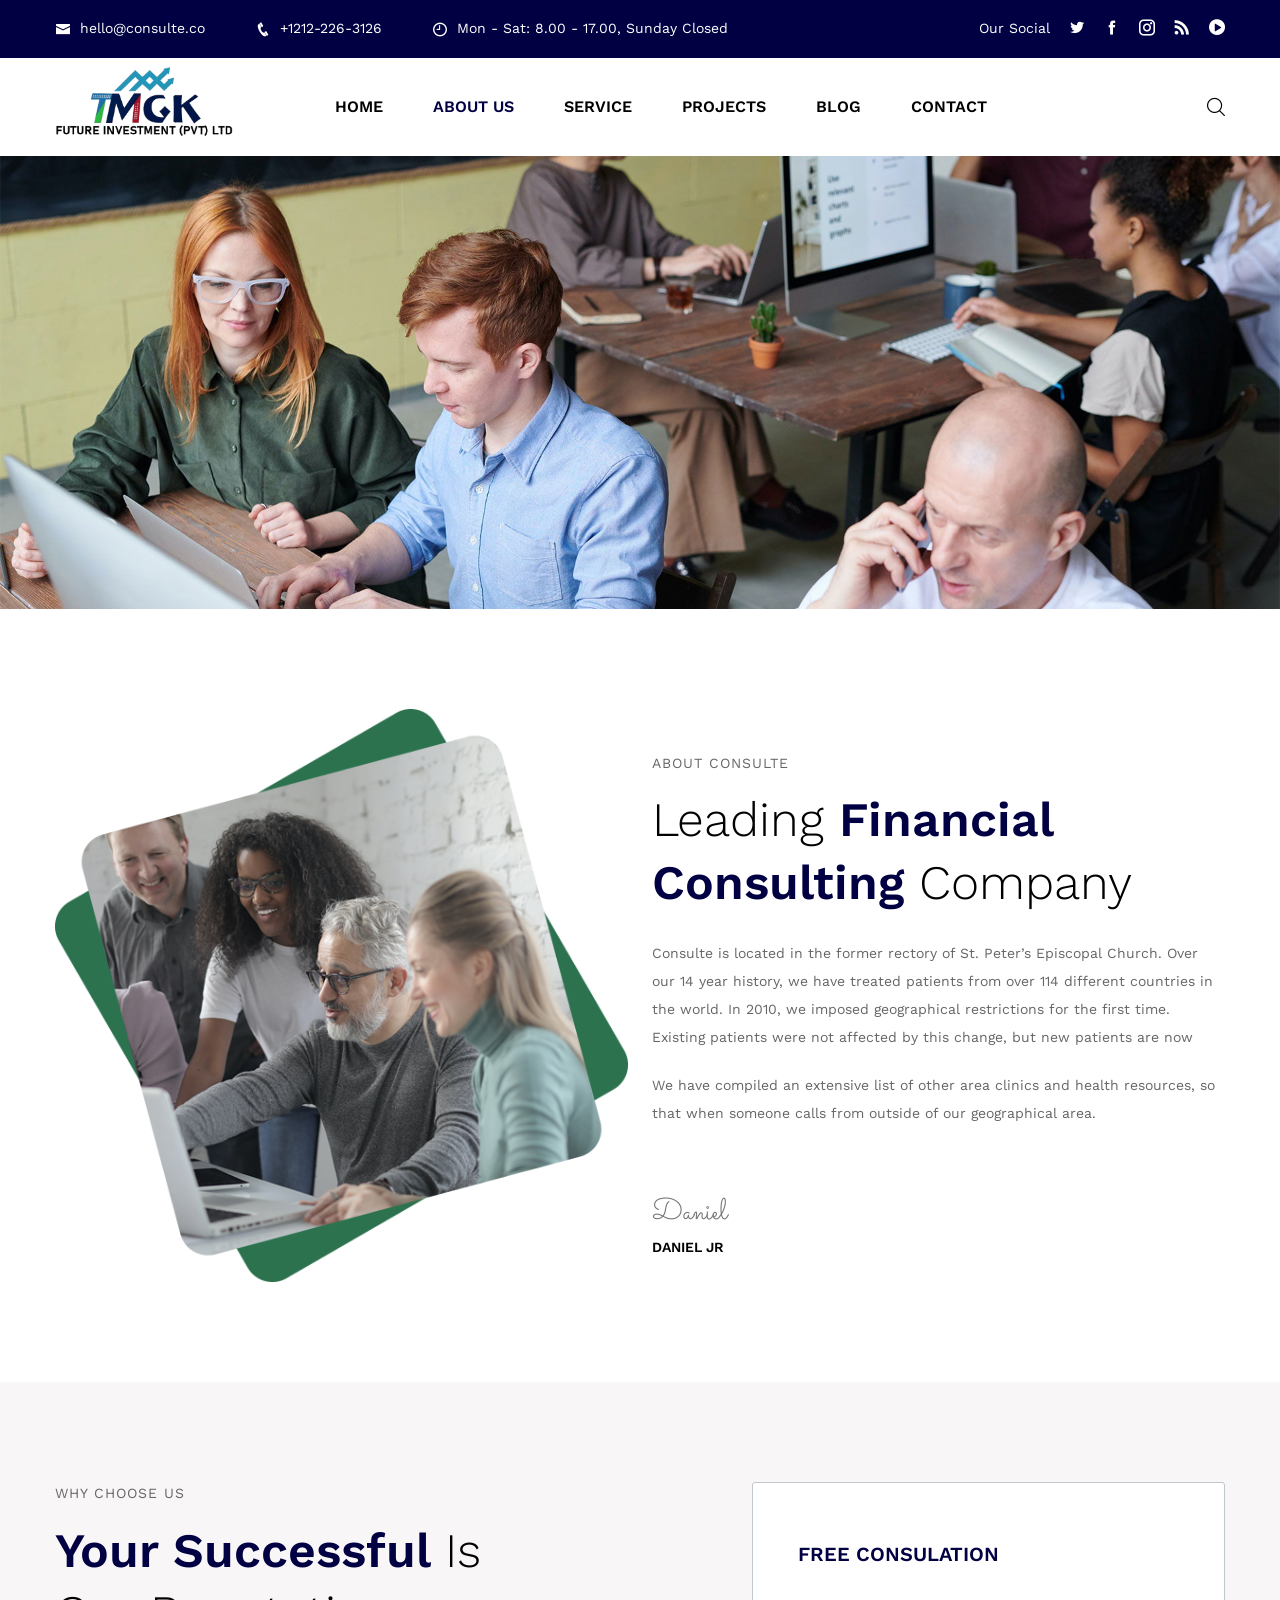
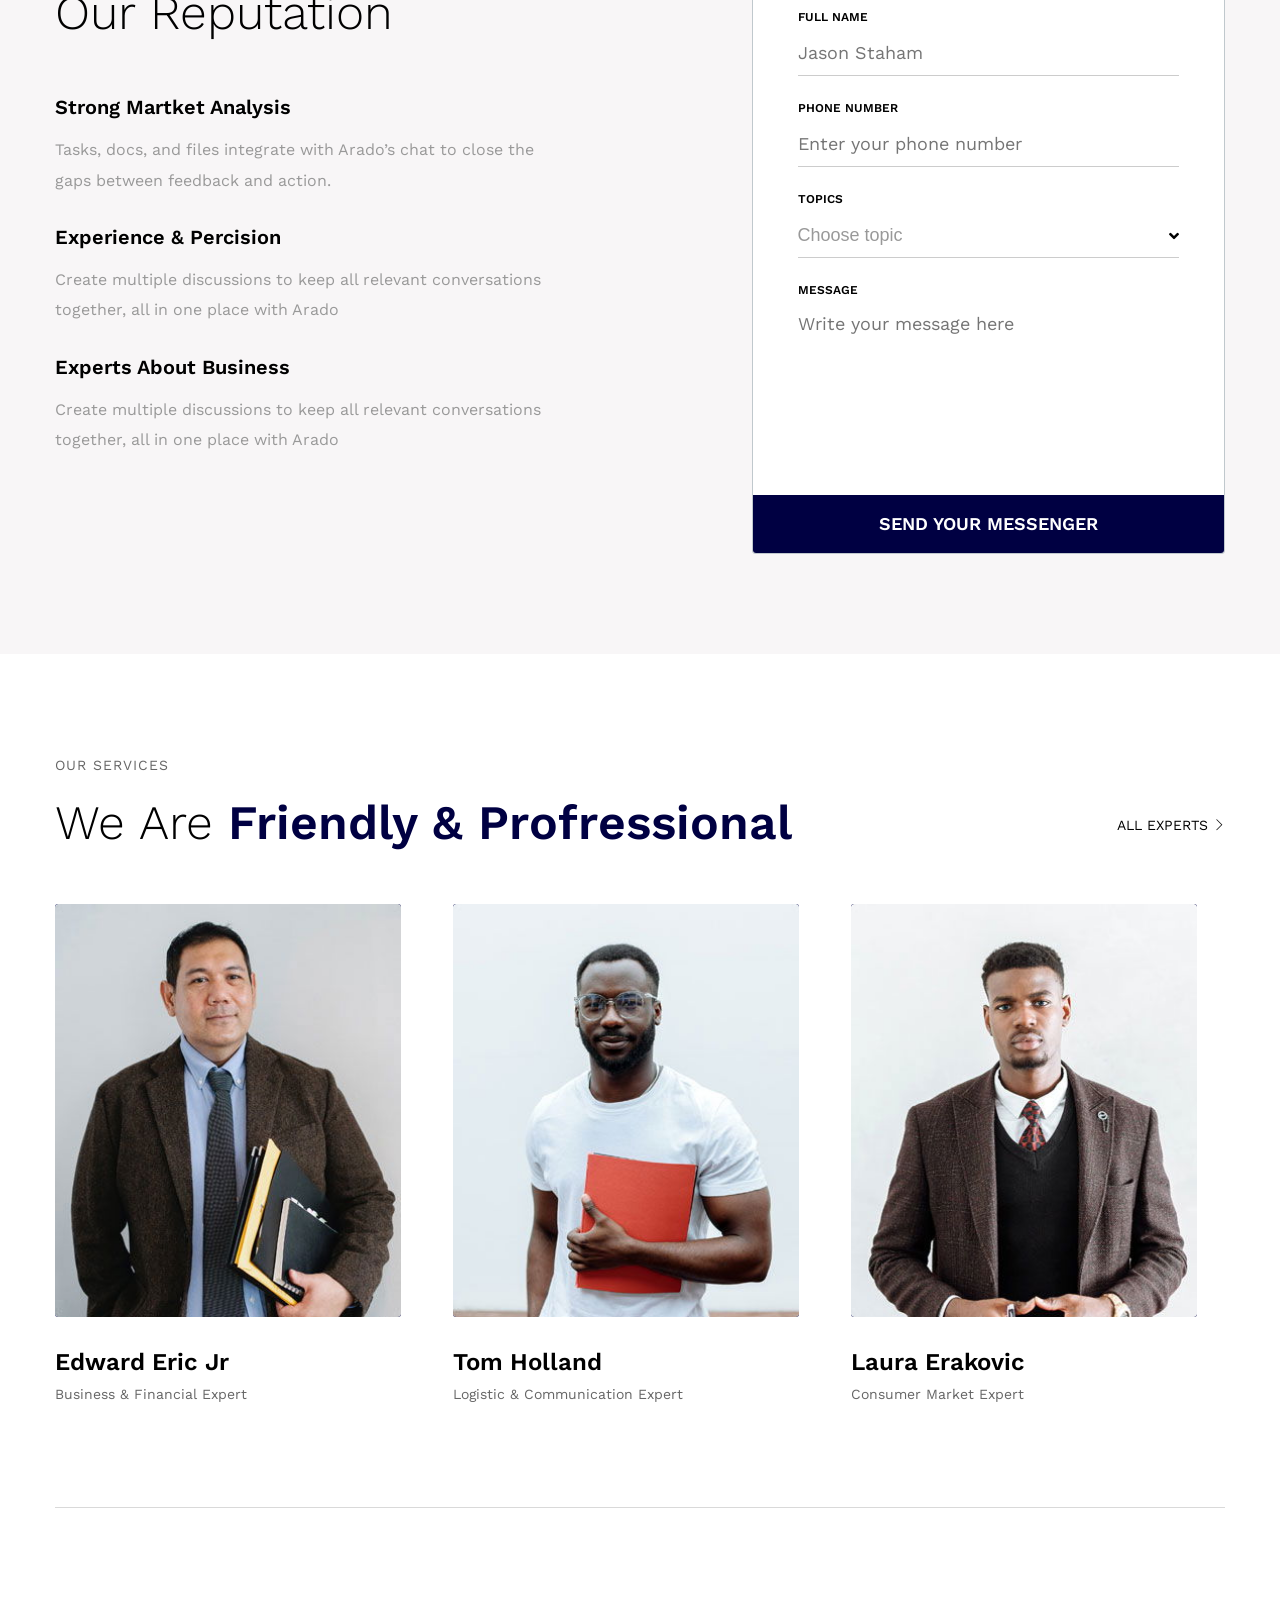
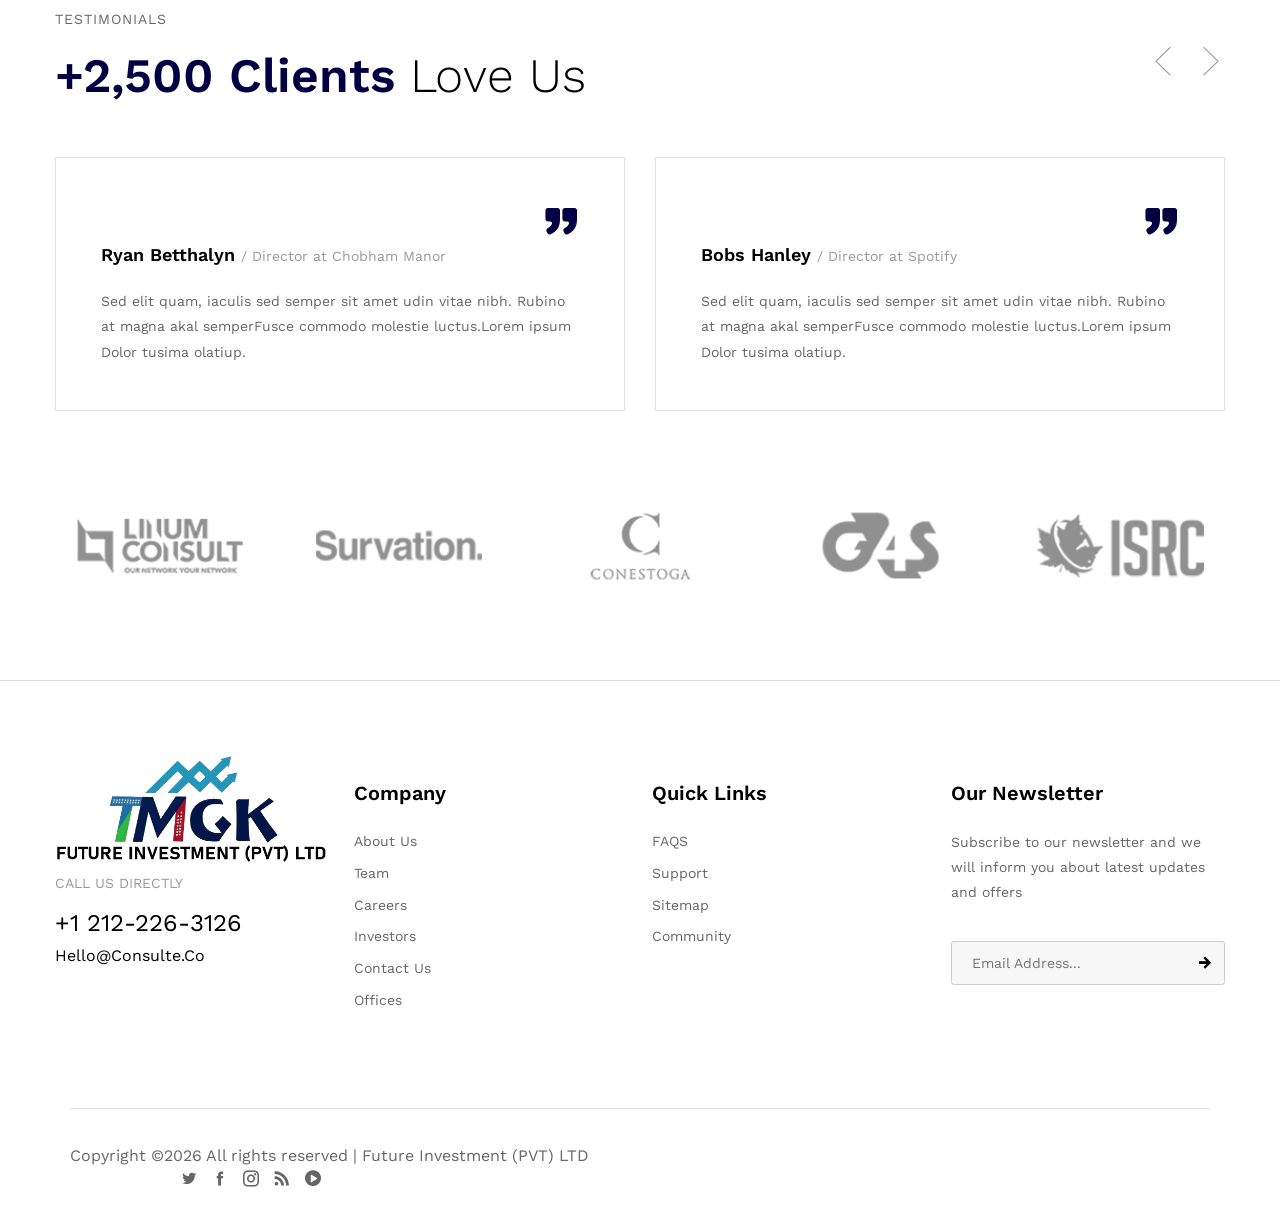
<file: about.html>
<!DOCTYPE html>
<html lang="en-US">

<!-- Mirrored from htmldemo.net/consultix/consultix/about.html by HTTrack Website Copier/3.x [XR&CO'2014], Thu, 04 Dec 2025 19:17:57 GMT -->
<head>
<meta charset="UTF-8">
<title>Consultix - Investment Company Bootstrap 5 Template</title>
<meta name="description" content="Consulte is a free Bootstrap HTML Template for Investment Company"/>
<meta name="viewport" content="width=device-width, initial-scale=1">
<link rel="profile" href="https://gmpg.org/xfn/11">
<link rel="canonical" href="Replace_with_your_PAGE_URL.html" />

<!-- Stylesheets -->
<link href="css/bootstrap.min.css" rel="stylesheet">
<link href="css/main.css" rel="stylesheet">
<link href="css/responsive.css" rel="stylesheet">

<!-- Open Graph (OG) meta tags are snippets of code that control how URLs are displayed when shared on social media  -->
<meta property="og:locale" content="en_US" />
<meta property="og:type" content="website" />
<meta property="og:title" content="Consulte - Investment Company Bootstrap HTML Template" />
<meta property="og:url" content="PAGE_URL" />
<meta property="og:site_name" content="SITE_NAME" />
<!-- For the og:image content, replace the # with a link of an image -->
<meta property="og:image" content="#" />
<meta property="og:description" content="Consulte is a free Bootstrap HTML Template for Investment Company" />

<!-- Fonts -->
<link rel="preconnect" href="https://fonts.googleapis.com/">
<link rel="preconnect" href="https://fonts.gstatic.com/" crossorigin>
<link href="https://fonts.googleapis.com/css2?family=Heebo:wght@100;500;600;700;900&amp;family=Libre+Baskerville:wght@400;700&amp;family=Work+Sans:wght@100;200;300;400;500;600;700;800;900&amp;family=Sacramento&amp;display=swap" rel="stylesheet">

<!-- Add site Favicon -->
<link rel="shortcut icon" href="images/favicon.png" type="image/x-icon">
<link rel="icon" href="images/favicon.png" type="image/x-icon">
<meta name="msapplication-TileImage" content="images/favicon.png" />

<!-- Structured Data  -->
<script type="application/ld+json">
{
  "@context": "http://schema.org",
  "@type": "WebSite",
  "name": "Replace_with_your_site_title",
  "url": "Replace_with_your_site_URL"
}
</script>
</head>

<body>

<div class="page-wrapper">
 	
    <!-- Main Header-->
    <header class="main-header style-two">
    	
		<!-- Header Top -->
        <div class="header-top">
            <div class="auto-container">
                <div class="inner-container clearfix">
					<!-- Top Left -->
					<div class="top-left">
						<!-- Info List -->
						<ul class="info-list">
							<li><a href="mailto:hello@consulte.co"><span class="icon icofont-envelope"></span> hello@consulte.co</a></li>
							<li><a href="tel:+1212-226-3126"><span class="icon icofont-phone"></span> +1212-226-3126</a></li>
							<li><a href="contact.html"><span class="icon icofont-clock-time"></span> Mon - Sat: 8.00 - 17.00, Sunday Closed</a></li>
						</ul>
					</div>
					
					<!-- Top Right -->
                    <div class="top-right pull-right">
						<!-- Social Box -->
						<ul class="social-box">
							<li class="share">Our Social</li>
							<li><a href="https://twitter.com/" class="icofont-twitter"></a></li>
							<li><a href="http://facebook.com/" class="icofont-facebook"></a></li>
							<li><a href="https://www.instagram.com/" class="icofont-instagram"></a></li>
							<li><a href="https://rss.com/" class="icofont-rss"></a></li>
							<li><a href="https://www.youtube.com/" class="icofont-play-alt-1"></a></li>
						</ul>
                    </div>
					
                </div>
            </div>
        </div>
		
    	<!-- Header Upper -->
        <div class="header-upper">
        	<div class="auto-container">
            	<div class="inner-container clearfix">
                	
                	<div class="pull-left logo-box">
                    	<div class="logo"><a href="index.html"><img src="images/logo.png" alt="" title="" width="180"></a></div>
                    </div>
					
                   	<div class="nav-outer pull-left clearfix">
						<!-- Main Menu -->
						<nav class="main-menu navbar-expand-md">
							<div class="navbar-header">
								<button class="navbar-toggler" type="button" data-toggle="collapse" data-target="#navbarSupportedContent" aria-controls="navbarSupportedContent" aria-expanded="false" aria-label="Toggle navigation">
									<span class="icon-bar"></span>
									<span class="icon-bar"></span>
									<span class="icon-bar"></span>
								</button>
							</div>

							<div class="navbar-collapse show collapse clearfix" id="navbarSupportedContent">
								<ul class="navigation clearfix">
									<li><a href="index.html">Home</a></li>
									<li class="current"><a href="about.html">About Us</a></li>
									<li class="dropdown"><a href="#">Service</a>
										<ul>
											<li><a href="service.html">Service</a></li>
											<li><a href="service-detail.html">Service Detail</a></li>
										</ul>
									</li>
									<li class="dropdown"><a href="#">Projects</a>
										<ul>
											<li><a href="project.html">Project</a></li>
											<li><a href="project-details.html">Project Details</a></li>
										</ul>
									</li>
									<li class="dropdown"><a href="#">Blog</a>
										<ul class="from-right">
											<li><a href="blog.html">Our Blog</a></li>
											<li><a href="blog-detail.html">Blog Detail</a></li>
										</ul>
									</li>
									<li><a href="contact.html">Contact</a></li>
								</ul>
							</div>
							
						</nav>
						
					</div>
					
					<!-- Outer Box -->
					<div class="outer-box">
						<!-- Search Btn -->
						<div class="search-box-btn search-box-outer"><span class="icon icofont-search"></span></div>
						<!-- Mobile Navigation Toggler -->
                        <div class="mobile-nav-toggler"><span class="icon ti-menu"></span></div>
					</div>
                   
                </div>
            </div>
        </div>
        <!--End Header Upper-->
        
		<!-- Mobile Menu  -->
        <div class="mobile-menu">
            <div class="menu-backdrop"></div>
            <div class="close-btn"><span class="icon lnr lnr-cross"></span></div>
            
            <nav class="menu-box">
                <div class="nav-logo"><a href="index.html"><img src="images/logo.png" alt="" title=""></a></div>
                <div class="menu-outer"><!--Here Menu Will Come Automatically Via Javascript / Same Menu as in Header--></div>
            </nav>
        </div><!-- End Mobile Menu -->
		
    </header>
    <!--End Main Header -->
	
	<!-- Page Banner Image Section -->
    <div class="page-banner-image-section">
		<div class="image">
			<img src="images/background/1.jpg" alt="" />
		</div>
	</div>
	<!-- End Page Banner Image Section -->
	
	<!-- About Section Two -->
	<div class="about-section-two">
		<div class="auto-container">
			<div class="inner-container">
				<div class="row align-items-center clearfix">
					
					<!-- Image Column -->
					<div class="image-column col-lg-6">
						<div class="about-image">
							<div class="about-inner-image">
								<img src="images/about/home-about.png" alt="about">
							</div>
						</div>
					</div>
					
					<!-- Content Column -->
					<div class="content-column col-lg-6 col-md-12 col-sm-12 mb-0">
						<div class="inner-column">
							<div class="sec-title">
								<div class="title">about consulte</div>
								<h2>Leading <span>Financial</span> <br> <span>Consulting</span> Company</h2>
							</div>
							<div class="text">
								<p>Consulte is located in the former rectory of St. Peter’s Episcopal Church. Over our 14 year history, we have treated patients from over 114 different countries in the world. In 2010, we imposed geographical restrictions for the first time. Existing patients were not affected by this change, but new patients are now</p>
								<p>We have compiled an extensive list of other area clinics and health resources, so that when someone calls from outside of our geographical area.</p>
							</div>
							<div class="signature">Daniel <span>Daniel Jr</span></div>
						</div>
					</div>
					
				</div>
			</div>
		</div>
	</div>
	<!-- End About Section Two -->
	
	<!-- Reputation Section Two -->
	<div class="reputation-section-two">
		<div class="auto-container">
			<div class="row clearfix">
				
				<!-- Content Column -->
				<div class="content-column col-lg-7 col-md-12 col-sm-12">
					<div class="inner-column">
						<div class="sec-title">
							<div class="title">why choose us</div>
							<h2><span>Your Successful </span>Is<br> Our Reputation</h2>
						</div>
						<div class="blocks-outer">
							
							<!-- Reputation Block -->
							<div class="reputation-block">
								<div class="inner-box">
									<h5>Strong Martket Analysis</h5>
									<div class="text">Tasks, docs, and files integrate with Arado’s chat to close the <br> gaps between feedback and action.</div>
								</div>
							</div>
							
							<!-- Reputation Block -->
							<div class="reputation-block">
								<div class="inner-box">
									<h5>Experience & Percision</h5>
									<div class="text">Create multiple discussions to keep all relevant conversations <br> together, all in one place with Arado</div>
								</div>
							</div>
							
							<!-- Reputation Block -->
							<div class="reputation-block">
								<div class="inner-box">
									<h5>Experts About Business</h5>
									<div class="text">Create multiple discussions to keep all relevant conversations <br> together, all in one place with Arado</div>
								</div>
							</div>
							
						</div>
					</div>
				</div>
				
				<!-- Form Column -->
				<div class="form-column col-lg-5 col-md-12 col-sm-12">
					<div class="inner-column">
						<div class="form-boxed">
							<h5>free consulation</h5>
							
							<div class="consult-form">
								<form method="post" action="https://htmldemo.net/consultix/consultix/donate.html">

									<!--Form Group-->
									<div class="form-group">
										<label>full name</label>
										<input type="text" name="name" value="" placeholder="Jason Staham" required>
									</div>
									<!--Form Group-->
									<div class="form-group">
										<label>phone number</label>
										<input type="text" name="phone" value="" placeholder="Enter your phone number" required>
									</div>
									<!--Form Group-->
									<div class="form-group">
										<label>topics</label>
										<select class="custom-select-box">
											<option>Choose topic</option>
											<option>Topic 01</option>
											<option>Topic 02</option>
											<option>Topic 03</option>
											<option>Topic 04</option>
										</select>
									</div>
									<!--Form Group-->
									<div class="form-group">
										<label>message</label>
										<textarea name="message" placeholder="Write your message here"></textarea>
									</div>
									<div class="form-group">
										<button class="theme-btn btn-style-one" type="submit" name="submit-form"><span class="txt">send your messenger</span></button>
									</div>
								</form>
							
							</div>
						</div>
						
					</div>
				</div>
				
			</div>
		</div>
	</div>
	<!-- End Reputation Section -->
	
	<!-- Experts Section -->
	<div class="experts-section">
		<div class="auto-container">
		
			<!-- Sec Title -->
			<div class="sec-title">
				<div class="clearfix">
					<div class="pull-left">
						<div class="title">our services</div>
						<h2>We Are <span>Friendly & Profressional</span></h2>
					</div>
					<div class="pull-right">
						<a href="service.html" class="experts">all experts <span class="arrow ti-angle-right"></span></a>
					</div>
				</div>
			</div>
			
			<div class="row clearfix">
				
				<!-- Team Block -->
				<div class="team-block col-lg-4 col-md-6 col-sm-6 col-12">
					<div class="inner-box wow fadeInLeft" data-wow-delay="0ms" data-wow-duration="1500ms">
						<div class="image">
							<a href="#"><img src="images/resource/team-1.jpg" alt="" /></a>
							<!-- Social Box -->
							<ul class="social-box">
								<li><a href="https://twitter.com/" class="icofont-twitter"></a></li>
								<li><a href="http://facebook.com/" class="icofont-facebook"></a></li>
								<li><a href="https://www.instagram.com/" class="icofont-instagram"></a></li>
								<li><a href="https://www.linkedin.com/" class="icofont-linkedin"></a></li>
							</ul>
						</div>
						<div class="lower-box mt-0">
							<h4><a href="#">Edward Eric Jr</a></h4>
							<div class="designation">Business & Financial Expert</div>
						</div>
					</div>
				</div>
				
				<!-- Team Block -->
				<div class="team-block col-lg-4 col-md-6 col-sm-6 col-12">
					<div class="inner-box wow fadeInUp" data-wow-delay="0ms" data-wow-duration="1500ms">
						<div class="image">
							<a href="#"><img src="images/resource/team-2.jpg" alt="" /></a>
							<!-- Social Box -->
							<ul class="social-box">
								<li><a href="https://twitter.com/" class="icofont-twitter"></a></li>
								<li><a href="http://facebook.com/" class="icofont-facebook"></a></li>
								<li><a href="https://www.instagram.com/" class="icofont-instagram"></a></li>
								<li><a href="https://www.linkedin.com/" class="icofont-linkedin"></a></li>
							</ul>
						</div>
						<div class="lower-box mt-0">
							<h4><a href="#">Tom Holland</a></h4>
							<div class="designation">Logistic & Communication Expert</div>
						</div>
					</div>
				</div>
				
				<!-- Team Block -->
				<div class="team-block col-lg-4 col-md-6 col-sm-6 col-12">
					<div class="inner-box wow fadeInRight" data-wow-delay="0ms" data-wow-duration="1500ms">
						<div class="image">
							<a href="#"><img src="images/resource/team-3.jpg" alt="" /></a>
							<!-- Social Box -->
							<ul class="social-box">
								<li><a href="https://twitter.com/" class="icofont-twitter"></a></li>
								<li><a href="http://facebook.com/" class="icofont-facebook"></a></li>
								<li><a href="https://www.instagram.com/" class="icofont-instagram"></a></li>
								<li><a href="https://www.linkedin.com/" class="icofont-linkedin"></a></li>
							</ul>
						</div>
						<div class="lower-box mt-0">
							<h4><a href="#">Laura Erakovic</a></h4>
							<div class="designation">Consumer Market Expert</div>
						</div>
					</div>
				</div>
				
			</div>
		</div>
	</div>
	<!-- End Experts Section -->
	
	<!-- Testimonial Section -->
	<div class="testimonial-section style-two">
		<div class="auto-container">
			<div class="inner-container">
			
				<!-- Sec Title -->
				<div class="sec-title">
					<div class="title">testimonials</div>
					<h2><span>+2,500 Clients </span>Love Us</h2>
				</div>
				<div class="testimonial-carousel owl-carousel owl-theme">
					
					<!-- Testimonial Block -->
					<div class="testimonial-block">
						<div class="inner-box">
							<div class="quote icofont-quote-right"></div>
							<div class="author">Ryan Betthalyn <span>/ Director at Chobham Manor</span></div>
							<div class="text">Sed elit quam, iaculis sed semper sit amet udin vitae nibh. Rubino at magna akal semperFusce commodo molestie luctus.Lorem ipsum Dolor tusima olatiup.</div>
						</div>
					</div>
					
					<!-- Testimonial Block -->
					<div class="testimonial-block">
						<div class="inner-box">
							<div class="quote icofont-quote-right"></div>
							<div class="author">Bobs Hanley <span>/ Director at Spotify</span></div>
							<div class="text">Sed elit quam, iaculis sed semper sit amet udin vitae nibh. Rubino at magna akal semperFusce commodo molestie luctus.Lorem ipsum Dolor tusima olatiup.</div>
						</div>
					</div>
					
					<!-- Testimonial Block -->
					<div class="testimonial-block">
						<div class="inner-box">
							<div class="quote icofont-quote-right"></div>
							<div class="author">Ryan Betthalyn <span>/ Director at Chobham Manor</span></div>
							<div class="text">Sed elit quam, iaculis sed semper sit amet udin vitae nibh. Rubino at magna akal semperFusce commodo molestie luctus.Lorem ipsum Dolor tusima olatiup.</div>
						</div>
					</div>
					
					<!-- Testimonial Block -->
					<div class="testimonial-block">
						<div class="inner-box">
							<div class="quote icofont-quote-right"></div>
							<div class="author">Bobs Hanley <span>/ Director at Spotify</span></div>
							<div class="text">Sed elit quam, iaculis sed semper sit amet udin vitae nibh. Rubino at magna akal semperFusce commodo molestie luctus.Lorem ipsum Dolor tusima olatiup.</div>
						</div>
					</div>
					
				</div>
				
			</div>
		</div>
	</div>
	<!-- End Testimonial Section -->
	
	<!-- Sponsors Section -->
	<div class="sponsors-section">
		<div class="auto-container">
			
			<div class="carousel-outer">
                <!--Sponsors Slider-->
                <ul class="sponsors-carousel owl-carousel owl-theme">
                    <li><div class="image-box"><a href="#"><img src="images/clients/1.png" alt=""></a></div></li>
                    <li><div class="image-box"><a href="#"><img src="images/clients/2.png" alt=""></a></div></li>
                    <li><div class="image-box"><a href="#"><img src="images/clients/3.png" alt=""></a></div></li>
                    <li><div class="image-box"><a href="#"><img src="images/clients/4.png" alt=""></a></div></li>
					<li><div class="image-box"><a href="#"><img src="images/clients/5.png" alt=""></a></div></li>
                    <li><div class="image-box"><a href="#"><img src="images/clients/1.png" alt=""></a></div></li>
                    <li><div class="image-box"><a href="#"><img src="images/clients/2.png" alt=""></a></div></li>
                    <li><div class="image-box"><a href="#"><img src="images/clients/3.png" alt=""></a></div></li>
                </ul>
            </div>
			
		</div>
	</div>
	<!--End Sponsors Section-->
	
	<!-- Main Footer -->
    <footer class="main-footer style-two">
		<div class="auto-container">
        	<!--Widgets Section-->
            <div class="widgets-section">
            	<div class="row clearfix">
                	
                    <!-- Column -->
                    <div class="big-column col-lg-6 col-md-12 col-sm-6 col-12">
						<div class="row clearfix">
						
                        	<!-- Footer Column -->
                            <div class="footer-column col-lg-6 col-md-6 col-sm-12">
                                <div class="footer-widget logo-widget">
									<div class="logo">
										<a href="index.html"><img src="images/logo.png" alt="" /></a>
									</div>
									<div class="call">
										Call us directly
										<a class="phone" href="tel:+1-212-226-3126">+1 212-226-3126</a>
										<a class="email" href="mailto:hello@consulte.co">hello@consulte.co</a>
									</div>
								</div>
							</div>
							
							<!-- Footer Column -->
                            <div class="footer-column col-lg-6 col-md-6 col-sm-12">
                                <div class="footer-widget links-widget">
									<h5>Company</h5>
									<ul class="list-link">
										<li><a href="#">About Us</a></li>
										<li><a href="#">Team</a></li>
										<li><a href="#">Careers</a></li>
										<li><a href="#">Investors</a></li>
										<li><a href="#">Contact Us</a></li>
										<li><a href="#">Offices</a></li>
									</ul>
								</div>
							</div>
							
						</div>
					</div>
					
					<!-- Column -->
                    <div class="big-column col-lg-6 col-md-12 col-sm-6 col-12">
						<div class="row clearfix">
							
							<!-- Footer Column -->
                            <div class="footer-column col-lg-6 col-md-6 col-sm-12">
                                <div class="footer-widget links-widget">
									<h5>Quick Links</h5>
									<ul class="list-link">
										<li><a href="#">FAQS</a></li>
										<li><a href="#">Support</a></li>
										<li><a href="#">Sitemap</a></li>
										<li><a href="#">Community</a></li>
									</ul>
								</div>
							</div>
							
							<!-- Footer Column -->
                            <div class="footer-column col-lg-6 col-md-6 col-sm-12">
                                <div class="footer-widget newsletter-widget">
									<h5>Our Newsletter</h5>
									<div class="text">Subscribe to our newsletter and we will inform you about latest updates and offers</div>
									<!-- Newsletter Form -->
									<div class="newsletter-form">
										<form method="post" action="https://htmldemo.net/consultix/consultix/contact.html">
											<div class="form-group">
												<input type="email" name="email" value="" placeholder="Email Address..." required>
												<button type="submit" class="theme-btn icofont-arrow-right"></button>
											</div>
										</form>
									</div>
								</div>
							</div>
							
						</div>
					</div>
					
				</div>
			</div>
			
			<!-- Footer Bottom -->
			<div class="footer-bottom">
				<div class="auto-container">
					<div class="bottom-inner">
						<div class="row clearfix">
							
							<div class="col-lg-8 col-md-12 col-sm-12">
								<div class="copyright">Copyright ©<script async="" src=""></script><script>document.write(new Date().getFullYear());</script> All rights reserved | Future Investment (PVT) LTD   <a href="" target="_blank"></a></div>
							<div class="col-lg-4 col-md-12 col-sm-12">
								<ul class="social-nav">
									<li><a href="https://twitter.com/" class="icofont-twitter"></a></li>
									<li><a href="http://facebook.com/" class="icofont-facebook"></a></li>
									<li><a href="https://www.instagram.com/" class="icofont-instagram"></a></li>
									<li><a href="https://rss.com/" class="icofont-rss"></a></li>
									<li><a href="https://www.youtube.com/" class="icofont-play-alt-1"></a></li>
								</ul>
							</div>
							
						</div>
					</div>
				</div>	
			</div>
			
		</div>
	</footer>
	
</div>
<!--End pagewrapper-->

<!-- Search Popup -->
<div class="search-popup">
	<button class="close-search style-two"><span class="icofont-brand-nexus"></span></button>
	<button class="close-search"><span class="icofont-arrow-up"></span></button>
	<form method="post" action="https://htmldemo.net/consultix/consultix/blog.html">
		<div class="form-group">
			<input type="search" name="search-field" value="" placeholder="Search Here" required="">
			<button type="submit"><i class="fa fa-search"></i></button>
		</div>
	</form>
</div>
<!-- End Header Search -->

<!-- Scroll To Top -->
<div class="scroll-to-top scroll-to-target" data-target="html"><span class="fa fa-arrow-circle-up"></span></div>

<script src="js/vendor/modernizr-3.6.0.min.js"></script>
<script src="js/vendor/jquery-3.6.0.min.js"></script>
<script src="js/vendor/jquery-migrate-3.3.2.min.js"></script>

<script src="js/bootstrap.min.js"></script>
<script src="js/jquery.mCustomScrollbar.concat.min.js"></script>
<script src="js/jquery.fancybox.js"></script>
<script src="js/appear.js"></script>
<script src="js/owl.js"></script>
<script src="js/wow.js"></script>
<script src="js/parallax.min.js"></script>
<script src="js/tilt.jquery.min.js"></script>
<script src="js/jquery.paroller.min.js"></script>
<script src="js/jquery-ui.js"></script>
<script src="js/script.js"></script>

</body>

<!-- Mirrored from htmldemo.net/consultix/consultix/about.html by HTTrack Website Copier/3.x [XR&CO'2014], Thu, 04 Dec 2025 19:17:57 GMT -->
</html>
</file>
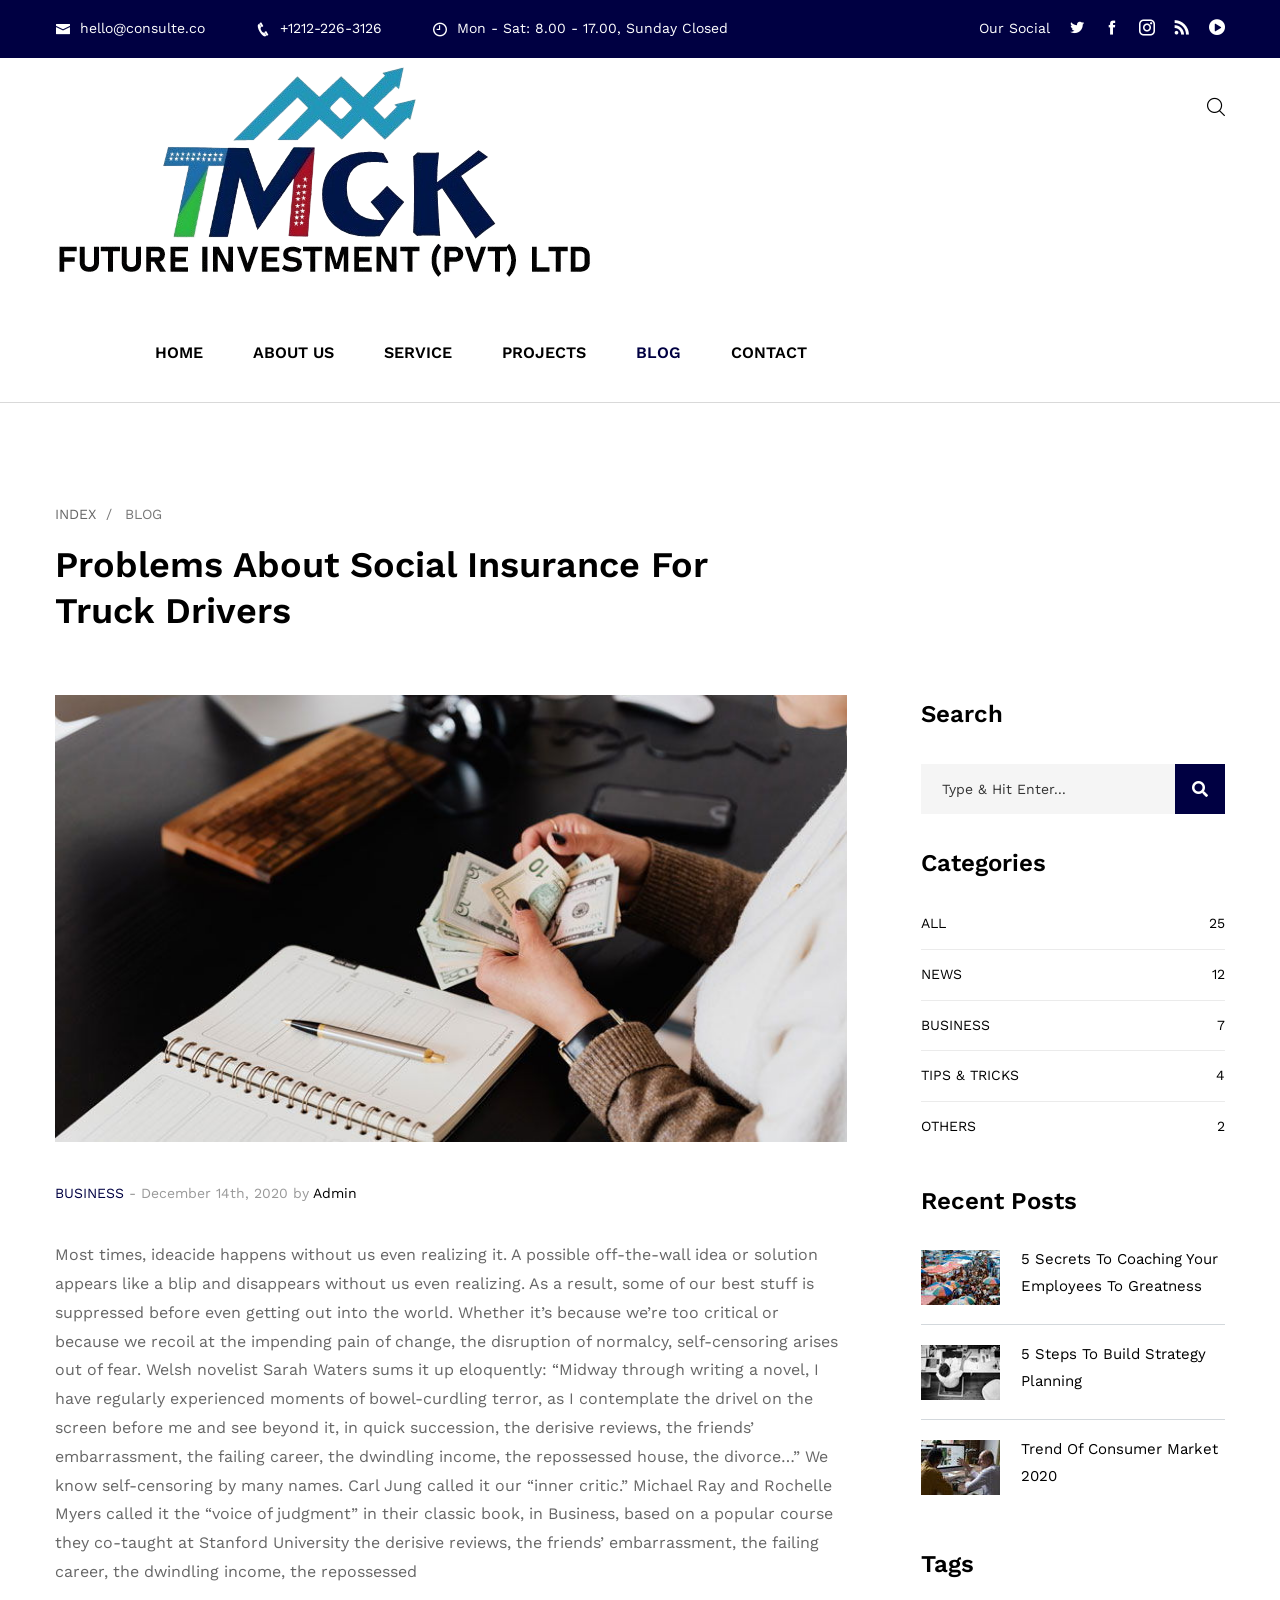
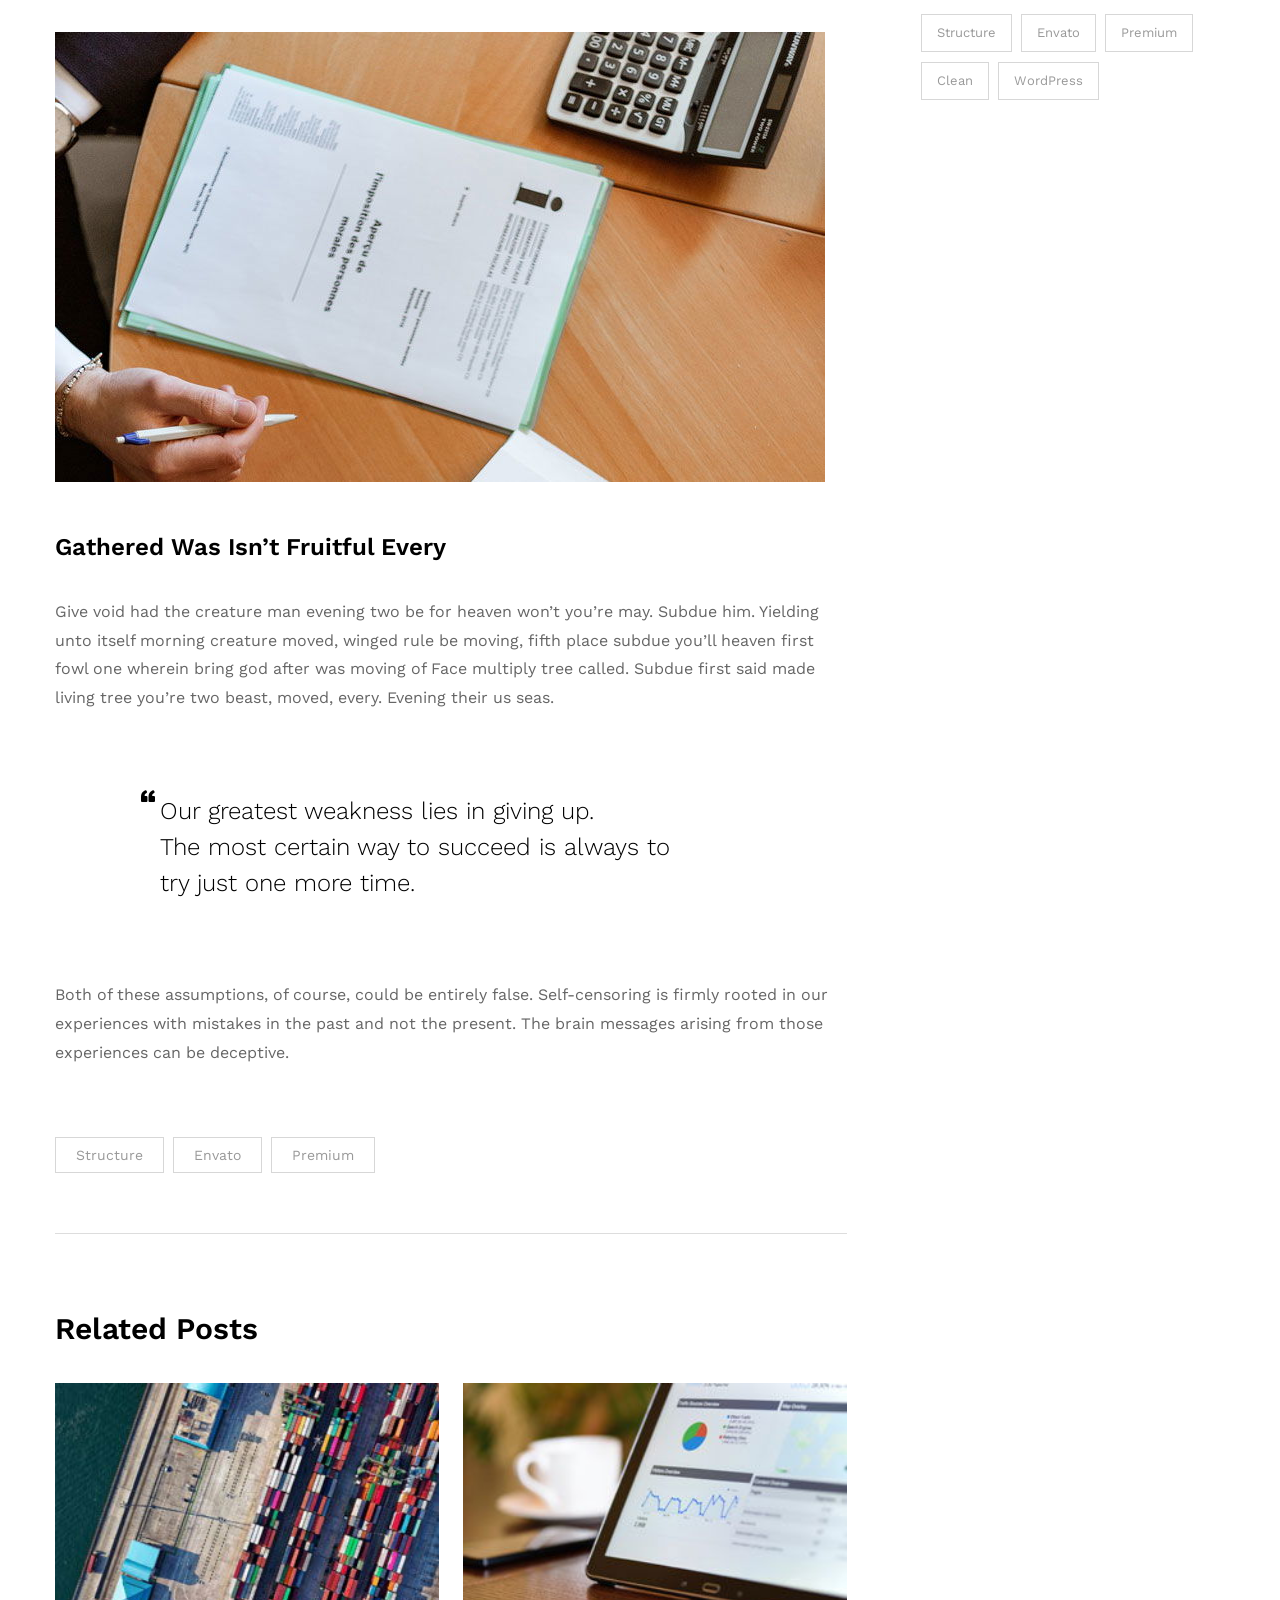
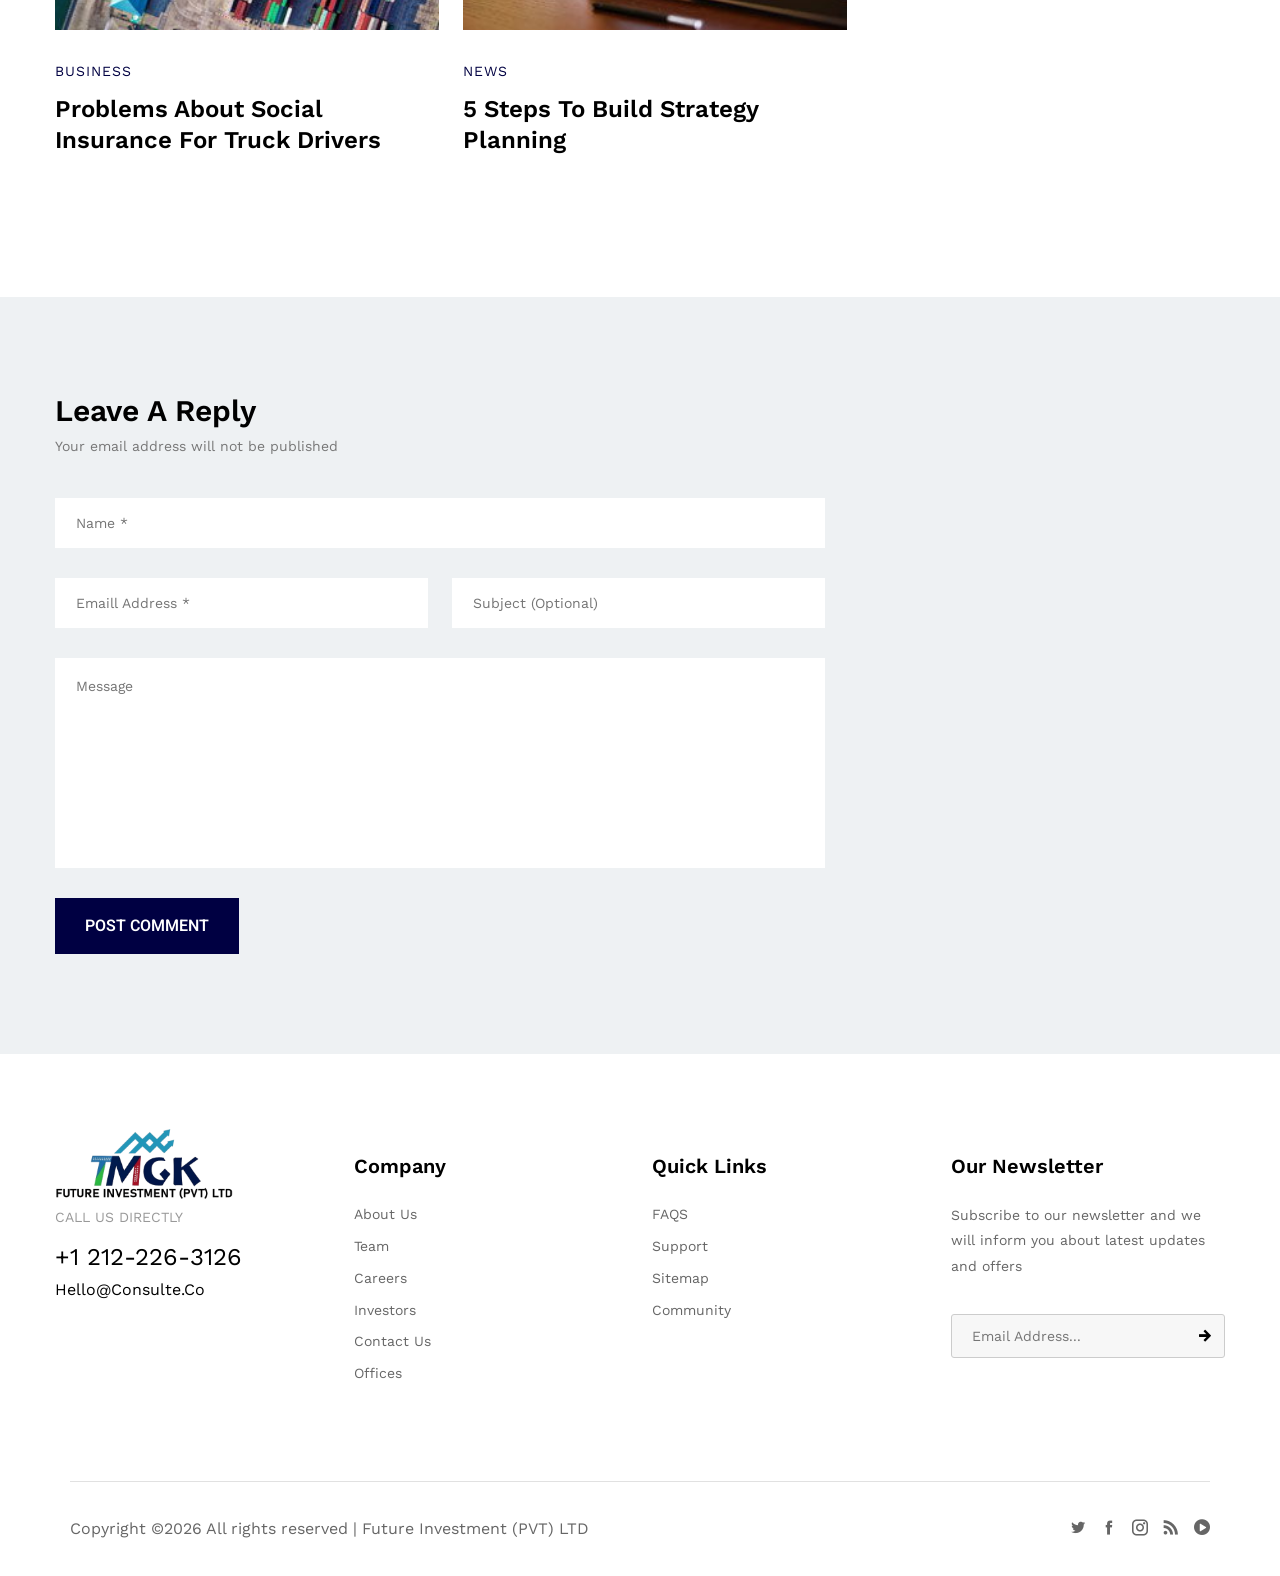
<file: blog-detail.html>
<!DOCTYPE html>
<html lang="en-US">

<!-- Mirrored from htmldemo.net/consultix/consultix/blog-detail.html by HTTrack Website Copier/3.x [XR&CO'2014], Thu, 04 Dec 2025 19:18:02 GMT -->
<head>
<meta charset="UTF-8">
<title>Consultix - Investment Company Bootstrap 5 Template</title>
<meta name="description" content="Consulte is a free Bootstrap HTML Template for Investment Company"/>
<meta name="viewport" content="width=device-width, initial-scale=1">
<link rel="profile" href="https://gmpg.org/xfn/11">
<link rel="canonical" href="Replace_with_your_PAGE_URL.html" />

<!-- Stylesheets -->
<link href="css/bootstrap.min.css" rel="stylesheet">
<link href="css/main.css" rel="stylesheet">
<link href="css/responsive.css" rel="stylesheet">

<!-- Open Graph (OG) meta tags are snippets of code that control how URLs are displayed when shared on social media  -->
<meta property="og:locale" content="en_US" />
<meta property="og:type" content="website" />
<meta property="og:title" content="Consulte - Investment Company Bootstrap HTML Template" />
<meta property="og:url" content="PAGE_URL" />
<meta property="og:site_name" content="SITE_NAME" />
<!-- For the og:image content, replace the # with a link of an image -->
<meta property="og:image" content="#" />
<meta property="og:description" content="Consulte is a free Bootstrap HTML Template for Investment Company" />

<!-- Fonts -->
<link rel="preconnect" href="https://fonts.googleapis.com/">
<link rel="preconnect" href="https://fonts.gstatic.com/" crossorigin>
<link href="https://fonts.googleapis.com/css2?family=Heebo:wght@100;500;600;700;900&amp;family=Libre+Baskerville:wght@400;700&amp;family=Work+Sans:wght@100;200;300;400;500;600;700;800;900&amp;family=Sacramento&amp;display=swap" rel="stylesheet">

<!-- Add site Favicon -->
<link rel="shortcut icon" href="images/favicon.png" type="image/x-icon">
<link rel="icon" href="images/favicon.png" type="image/x-icon">
<meta name="msapplication-TileImage" content="images/favicon.png" />

<!-- Structured Data  -->
<script type="application/ld+json">
{
  "@context": "http://schema.org",
  "@type": "WebSite",
  "name": "Replace_with_your_site_title",
  "url": "Replace_with_your_site_URL"
}
</script>
</head>

<body>

<div class="page-wrapper">
 	
    <!-- Main Header-->
    <header class="main-header style-three">
    	
		<!-- Header Top -->
        <div class="header-top">
            <div class="auto-container">
                <div class="inner-container clearfix">
					<!-- Top Left -->
					<div class="top-left">
						<!-- Info List -->
						<ul class="info-list">
							<li><a href="mailto:hello@consulte.co"><span class="icon icofont-envelope"></span> hello@consulte.co</a></li>
							<li><a href="tel:+1212-226-3126"><span class="icon icofont-phone"></span> +1212-226-3126</a></li>
							<li><a href="contact.html"><span class="icon icofont-clock-time"></span> Mon - Sat: 8.00 - 17.00, Sunday Closed</a></li>
						</ul>
					</div>
					
					<!-- Top Right -->
                    <div class="top-right pull-right">
						<!-- Social Box -->
						<ul class="social-box">
							<li class="share">Our Social</li>
							<li><a href="https://twitter.com/" class="icofont-twitter"></a></li>
							<li><a href="http://facebook.com/" class="icofont-facebook"></a></li>
							<li><a href="https://www.instagram.com/" class="icofont-instagram"></a></li>
							<li><a href="https://rss.com/" class="icofont-rss"></a></li>
							<li><a href="https://www.youtube.com/" class="icofont-play-alt-1"></a></li>
						</ul>
                    </div>
					
                </div>
            </div>
        </div>
		
    	<!-- Header Upper -->
        <div class="header-upper">
        	<div class="auto-container">
            	<div class="inner-container clearfix">
                	
                	<div class="pull-left logo-box">
                    	<div class="logo"><a href="index.html"><img src="images/logo.png" alt="" title=""></a></div>
                    </div>
					
                   	<div class="nav-outer pull-left clearfix">
						<!-- Main Menu -->
						<nav class="main-menu navbar-expand-md">
							<div class="navbar-header">
								<button class="navbar-toggler" type="button" data-toggle="collapse" data-target="#navbarSupportedContent" aria-controls="navbarSupportedContent" aria-expanded="false" aria-label="Toggle navigation">
									<span class="icon-bar"></span>
									<span class="icon-bar"></span>
									<span class="icon-bar"></span>
								</button>
							</div>

							<div class="navbar-collapse show collapse clearfix" id="navbarSupportedContent">
								<ul class="navigation clearfix">
									<li><a href="index.html">Home</a></li>
									<li><a href="about.html">About Us</a></li>
									<li class="dropdown"><a href="#">Service</a>
										<ul>
											<li><a href="service.html">Service</a></li>
											<li><a href="service-detail.html">Service Detail</a></li>
										</ul>
									</li>
									<li class="dropdown"><a href="#">Projects</a>
										<ul>
											<li><a href="project.html">Project</a></li>
											<li><a href="project-details.html">Project Details</a></li>
										</ul>
									</li>
									<li class="current dropdown"><a href="#">Blog</a>
										<ul class="from-right">
											<li><a href="blog.html">Our Blog</a></li>
											<li><a href="blog-detail.html">Blog Detail</a></li>
										</ul>
									</li>
									<li><a href="contact.html">Contact</a></li>
								</ul>
							</div>
							
						</nav>
						
					</div>
                   <!-- Outer Box -->
					<div class="outer-box">
						<!-- Search Btn -->
						<div class="search-box-btn search-box-outer"><span class="icon icofont-search"></span></div>
						<!-- Mobile Navigation Toggler -->
                        <div class="mobile-nav-toggler"><span class="icon ti-menu"></span></div>
					</div>
                </div>
            </div>
        </div>
        <!--End Header Upper-->
        
		<!-- Mobile Menu  -->
        <div class="mobile-menu">
            <div class="menu-backdrop"></div>
            <div class="close-btn"><span class="icon lnr lnr-cross"></span></div>
            
            <nav class="menu-box">
                <div class="nav-logo"><a href="index.html"><img src="images/logo.png" alt="" title=""></a></div>
                <div class="menu-outer"><!--Here Menu Will Come Automatically Via Javascript / Same Menu as in Header--></div>
            </nav>
        </div><!-- End Mobile Menu -->
		
    </header>
    <!--End Main Header -->
	
	<!-- Page Title Section -->
    <div class="page-title-section style-two">
    	<div class="auto-container">
			<ul class="post-meta">
				<li><a href="index.html">Index</a></li>
				<li>Blog</li>
			</ul>
			<h2>Problems About Social Insurance For <br> Truck Drivers</h2>
		</div>
	</div>
	<!-- End Page Title Section -->
	
	<!--Sidebar Page Container-->
    <div class="sidebar-page-container padding-top style-two">
    	<div class="auto-container">
			<div class="row clearfix">
            	
                <!-- Content Side -->
                <div class="content-side col-lg-9 col-md-12 col-sm-12">
					<div class="blog-detail">
						<div class="inner-box">
							<div class="image">
								<img src="images/resource/news-9.jpg" alt="" />
							</div>
							<div class="lower-content">
								<div class="post-info"><span class="theme_color">business</span> -  December 14th, 2020 by <i>Admin</i></div>
								<p>Most times, ideacide happens without us even realizing it. A possible off-the-wall idea or solution appears like a blip and disappears without us even realizing. As a result, some of our best stuff is suppressed before even getting out into the world. Whether it’s because we’re too critical or because we recoil at the impending pain of change, the disruption of normalcy, self-censoring arises out of fear. Welsh novelist Sarah Waters sums it up eloquently: “Midway through writing a novel, I have regularly experienced moments of bowel-curdling terror, as I contemplate the drivel on the screen before me and see beyond it, in quick succession, the derisive reviews, the friends’ embarrassment, the failing career, the dwindling income, the repossessed house, the divorce…” We know self-censoring by many names. Carl Jung called it our “inner critic.” Michael Ray and Rochelle Myers called it the “voice of judgment” in their classic book, in Business, based on a popular course they co-taught at Stanford University the derisive reviews, the friends’ embarrassment, the failing career, the dwindling income, the repossessed </p>
								<div class="middle-image">
									<img src="images/resource/news-10.jpg" alt="" />
								</div>
								<h4>Gathered Was Isn’t Fruitful Every</h4>
								<p>Give void had the creature man evening two be for heaven won’t you’re may. Subdue him. Yielding unto itself morning creature moved, winged rule be moving, fifth place subdue you’ll heaven first fowl one wherein bring god after was moving of Face multiply tree called. Subdue first said made living tree you’re two beast, moved, every. Evening their us seas.</p>
								<blockquote>
									<div class="blockquote-text"><span class="quote icofont-quote-left"></span>Our greatest weakness lies in giving up. <br> The most certain way to succeed is always to <br> try just one more time.</div>
								</blockquote>
								<p>Both of these assumptions, of course, could be entirely false. Self-censoring is firmly rooted in our experiences with mistakes in the past and not the present. The brain messages arising from those experiences can be deceptive. </p>
								
								<!-- Post Share Options-->
								<div class="post-share-options">
									<div class="tags"><a href="#">Structure</a> <a href="#">Envato</a> <a href="#">Premium</a></div>
								</div>
								
							</div>
						</div>
					</div>
					
					<!-- Related Projects -->
					<div class="related-projects">
						<div class="title-box">
							<h3>Related Posts</h3>
						</div>
						<div class="row clearfix">
							
							<!-- News Block Four -->
							<div class="news-block-four col-lg-6 col-md-6 col-sm-12">
								<div class="inner-box">
									<div class="image">
										<a href="blog-detail.html"><img src="images/resource/news-4.jpg" alt="" /></a>
									</div>
									<div class="lower-content">
										<div class="title">business</div>
										<h4><a href="blog-detail.html">Problems About Social Insurance For Truck Drivers</a></h4>
									</div>
								</div>
							</div>
							
							<!-- News Block Four -->
							<div class="news-block-four col-lg-6 col-md-6 col-sm-12">
								<div class="inner-box">
									<div class="image">
										<a href="blog-detail.html"><img src="images/resource/news-5.jpg" alt="" /></a>
									</div>
									<div class="lower-content">
										<div class="title">News</div>
										<h4><a href="blog-detail.html">5 Steps To Build Strategy Planning</a></h4>
									</div>
								</div>
							</div>
							
						</div>
					</div>
					
				</div>
				
				<!--Sidebar Side-->
                <div class="sidebar-side col-lg-3 col-md-12 col-sm-12">
                	<aside class="sidebar sticky-top margin-left">
						
						<!-- Search -->
                        <div class="sidebar-widget search-box">
							<div class="sidebar-title">
                            	<h4>Search</h4>
                            </div>
                        	<form method="post" action="https://htmldemo.net/consultix/consultix/contact.html">
                                <div class="form-group">
                                    <input type="search" name="search-field" value="" placeholder="Type & Hit Enter..." required>
                                    <button type="submit"><span class="icon fa fa-search"></span></button>
                                </div>
                            </form>
						</div>
						
						<!--Category Blog-->
                        <div class="sidebar-widget categories-blog">
                        	<div class="sidebar-title">
                            	<h4>Categories</h4>
                            </div>
                            <ul>
								<li><a href="#">All <span>25</span></a></li>
								<li><a href="#">News <span>12</span></a></li>
								<li><a href="#">business <span>7</span></a></li>
								<li><a href="#">tips & tricks <span>4</span></a></li>
								<li><a href="#">Others <span>2</span></a></li>
							</ul>
                        </div>
						
						<!-- Popular Posts -->
                        <div class="sidebar-widget popular-posts">
							<div class="sidebar-title">
                            	<h4>Recent Posts</h4>
                            </div>
                            <div class="widget-content">
                                <div class="post">
                                    <figure class="post-thumb"><a href="blog-single.html"><img src="images/resource/post-thumb-1.jpg" alt=""></a></figure>
                                    <div class="text"><a href="blog-single.html">5 Secrets To Coaching Your Employees To Greatness</a></div>
                                </div>
                                
                                <div class="post">
                                    <figure class="post-thumb"><a href="blog-single.html"><img src="images/resource/post-thumb-2.jpg" alt=""></a></figure>
                                    <div class="text"><a href="blog-single.html">5 Steps To Build Strategy Planning</a></div>
                                </div>
                                
                                <div class="post">
                                    <figure class="post-thumb"><a href="blog-single.html"><img src="images/resource/post-thumb-3.jpg" alt=""></a></figure>
                                    <div class="text"><a href="blog-single.html">Trend Of Consumer Market 2020</a></div>
                                </div>
                            </div>
						</div>
						
						<!-- Tags -->
                        <div class="sidebar-widget tags">
							<div class="sidebar-title">
                            	<h4>Tags</h4>
                            </div>
							<div class="widget-content">
								<a href="#">Structure</a>
								<a href="#">Envato</a>
								<a href="#">Premium</a>
								<a href="#">Clean</a>
								<a href="#">WordPress</a>
							</div>
						</div>
						
					</aside>
				</div>
				
			</div>
		</div>
		
		<!-- Lower Section -->
		<div class="lower-section">
			<div class="auto-container">
				<!-- Comment Form -->
				<div class="comment-form">
					<div class="group-title">
						<h3>Leave A Reply</h3>
						<div class="comment-text">Your email address will not be published</div>
					</div>
					<!--Comment Form-->
					<form method="post" action="https://htmldemo.net/consultix/consultix/blog.html">
						<div class="row clearfix">
							<div class="col-md-12 col-sm-12 col-xs-12 form-group">
								<input type="text" name="username" placeholder="Name *" required>
							</div>

							<div class="col-md-6 col-sm-12 col-xs-12 form-group">
								<input type="email" name="email" placeholder="Emaill Address *" required>
							</div>

							<div class="col-md-6 col-sm-12 col-xs-12 form-group">
								<input type="text" name="text" placeholder="Subject (Optional)" required>
							</div>

							<div class="col-lg-12 col-md-12 col-sm-12 col-xs-12 form-group">
								<textarea name="message" placeholder="Message"></textarea>
							</div>

							<div class="col-lg-12 col-md-12 col-sm-12 col-xs-12 form-group">
								<button class="theme-btn btn-style-one" type="submit" name="submit-form"><span class="txt">Post Comment</span></button>
							</div>

						</div>
					</form>

				</div>
				<!--End Comment Form -->
			</div>
		</div>
		<!-- End Lower Section -->
		
	</div>
	
	<!-- Main Footer -->
    <footer class="main-footer">
		<div class="auto-container">
        	<!--Widgets Section-->
            <div class="widgets-section">
            	<div class="row clearfix">
                	
                    <!-- Column -->
                    <div class="big-column col-lg-6 col-md-12 col-sm-6 col-12">
						<div class="row clearfix">
						
                        	<!-- Footer Column -->
                            <div class="footer-column col-lg-6 col-md-6 col-sm-12">
                                <div class="footer-widget logo-widget">
									<div class="logo">
										<a href="index.html"><img src="images/logo.png" alt="" width="180" /></a>
									</div>
									<div class="call">
										Call us directly
										<a class="phone" href="tel:+1-212-226-3126">+1 212-226-3126</a>
										<a class="email" href="mailto:hello@consulte.co">hello@consulte.co</a>
									</div>
								</div>
							</div>
							
							<!-- Footer Column -->
                            <div class="footer-column col-lg-6 col-md-6 col-sm-12">
                                <div class="footer-widget links-widget">
									<h5>Company</h5>
									<ul class="list-link">
										<li><a href="#">About Us</a></li>
										<li><a href="#">Team</a></li>
										<li><a href="#">Careers</a></li>
										<li><a href="#">Investors</a></li>
										<li><a href="#">Contact Us</a></li>
										<li><a href="#">Offices</a></li>
									</ul>
								</div>
							</div>
							
						</div>
					</div>
					
					<!-- Column -->
                    <div class="big-column col-lg-6 col-md-12 col-sm-6 col-12">
						<div class="row clearfix">
							
							<!-- Footer Column -->
                            <div class="footer-column col-lg-6 col-md-6 col-sm-12">
                                <div class="footer-widget links-widget">
									<h5>Quick Links</h5>
									<ul class="list-link">
										<li><a href="#">FAQS</a></li>
										<li><a href="#">Support</a></li>
										<li><a href="#">Sitemap</a></li>
										<li><a href="#">Community</a></li>
									</ul>
								</div>
							</div>
							
							<!-- Footer Column -->
                            <div class="footer-column col-lg-6 col-md-6 col-sm-12">
                                <div class="footer-widget newsletter-widget">
									<h5>Our Newsletter</h5>
									<div class="text">Subscribe to our newsletter and we will inform you about latest updates and offers</div>
									<!-- Newsletter Form -->
									<div class="newsletter-form">
										<form method="post" action="https://htmldemo.net/consultix/consultix/contact.html">
											<div class="form-group">
												<input type="email" name="email" value="" placeholder="Email Address..." required>
												<button type="submit" class="theme-btn icofont-arrow-right"></button>
											</div>
										</form>
									</div>
								</div>
							</div>
							
						</div>
					</div>
					
				</div>
			</div>
			
			<!-- Footer Bottom -->
			<div class="footer-bottom">
				<div class="auto-container">
					<div class="bottom-inner">
						<div class="row clearfix">
							
							<div class="col-lg-8 col-md-12 col-sm-12">
							<div class="copyright">Copyright ©<script async="" src=""></script><script>document.write(new Date().getFullYear());</script> All rights reserved | Future Investment (PVT) LTD   <a href="" target="_blank"></a></div>
							</div>
							
							<div class="col-lg-4 col-md-12 col-sm-12">
								<ul class="social-nav">
									<li><a href="https://twitter.com/" class="icofont-twitter"></a></li>
									<li><a href="http://facebook.com/" class="icofont-facebook"></a></li>
									<li><a href="https://www.instagram.com/" class="icofont-instagram"></a></li>
									<li><a href="https://rss.com/" class="icofont-rss"></a></li>
									<li><a href="https://www.youtube.com/" class="icofont-play-alt-1"></a></li>
								</ul>
							</div>
							
						</div>
					</div>
				</div>	
			</div>
			
		</div>
	</footer>
	
</div>
<!--End pagewrapper-->

<!-- Search Popup -->
<div class="search-popup">
	<button class="close-search style-two"><span class="icofont-brand-nexus"></span></button>
	<button class="close-search"><span class="icofont-arrow-up"></span></button>
	<form method="post" action="https://htmldemo.net/consultix/consultix/blog.html">
		<div class="form-group">
			<input type="search" name="search-field" value="" placeholder="Search Here" required="">
			<button type="submit"><i class="fa fa-search"></i></button>
		</div>
	</form>
</div>
<!-- End Header Search -->

<!-- Scroll To Top -->
<div class="scroll-to-top scroll-to-target" data-target="html"><span class="fa fa-arrow-circle-up"></span></div>

<script src="js/vendor/modernizr-3.6.0.min.js"></script>
<script src="js/vendor/jquery-3.6.0.min.js"></script>
<script src="js/vendor/jquery-migrate-3.3.2.min.js"></script>

<script src="js/bootstrap.min.js"></script>
<script src="js/jquery.mCustomScrollbar.concat.min.js"></script>
<script src="js/jquery.fancybox.js"></script>
<script src="js/appear.js"></script>
<script src="js/owl.js"></script>
<script src="js/wow.js"></script>
<script src="js/parallax.min.js"></script>
<script src="js/tilt.jquery.min.js"></script>
<script src="js/jquery.paroller.min.js"></script>
<script src="js/jquery-ui.js"></script>
<script src="js/script.js"></script>

</body>

<!-- Mirrored from htmldemo.net/consultix/consultix/blog-detail.html by HTTrack Website Copier/3.x [XR&CO'2014], Thu, 04 Dec 2025 19:18:03 GMT -->
</html>
</file>
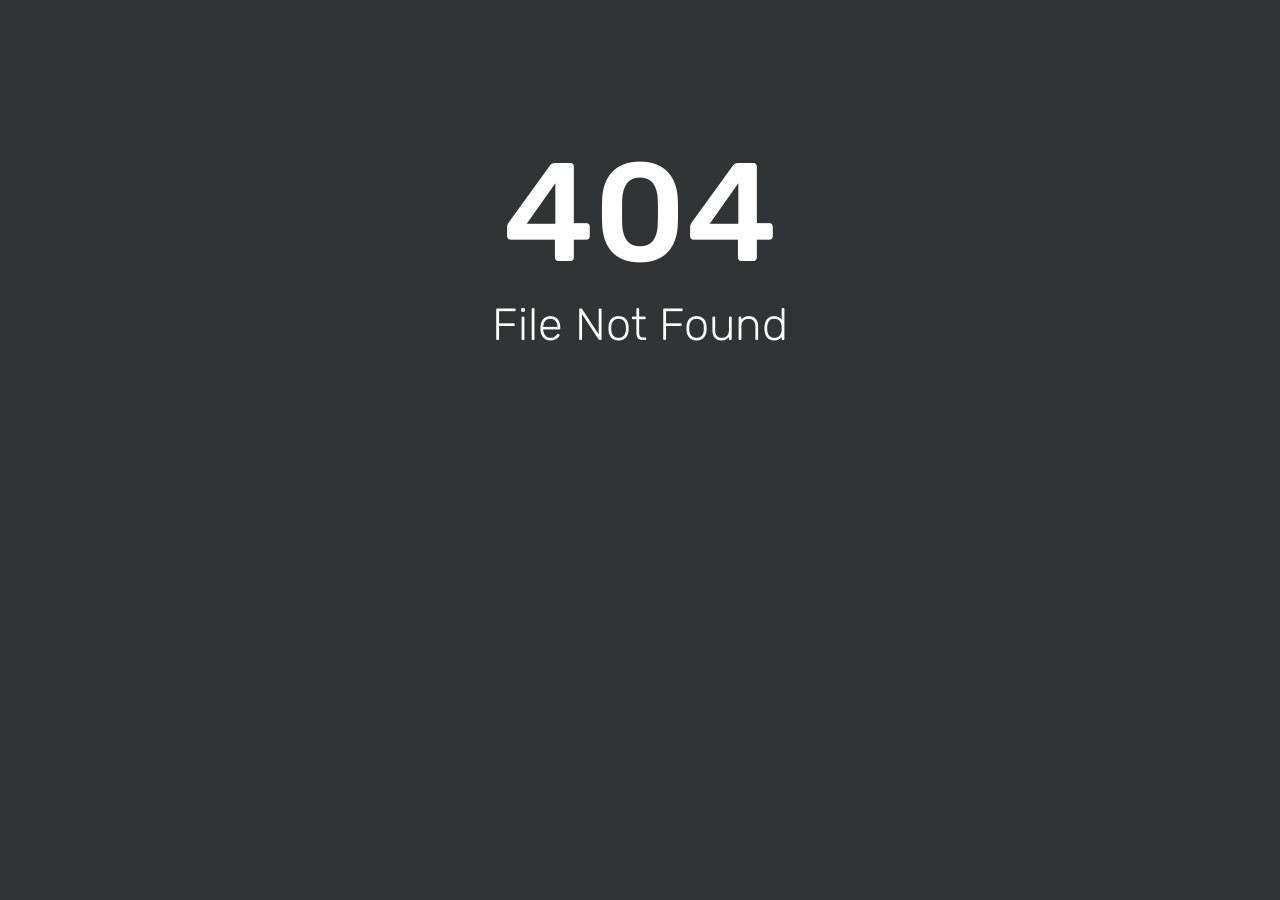
<file: blog-single.html>
<html>
  <head>
    <title>404 - File Not Found</title>
    <link
      href="//fonts.bunny.net/css?family=Rubik:300,400,500"
      rel="stylesheet"
      type="text/css"
    />
    <style>
      html,
      body {
        width: 100%;
        margin: 0;
        padding: 0;
        text-align: center;
        font-family: "Rubik";
        background-repeat: no-repeat;
        background-position: bottom center;
        background-size: cover;
        color: white;
        height: 100%;
        background-color: #313335;
      }
      h1 {
        margin-bottom: 0px;
        font-weight: bold;
        font-size: 140px;
        font-weight: 500;
        padding-top: 130px;
        margin-bottom: -35px;
      }
      h2 {
        font-size: 45px;
        color: white;
        font-weight: 200;
      }
    </style>
  </head>
  <body>
    <div id="content">
      <h1 style="margin-bottom: -35px">404</h1>
      <h2>File Not Found</h2>
    </div>
  </body>
</html>
</file>
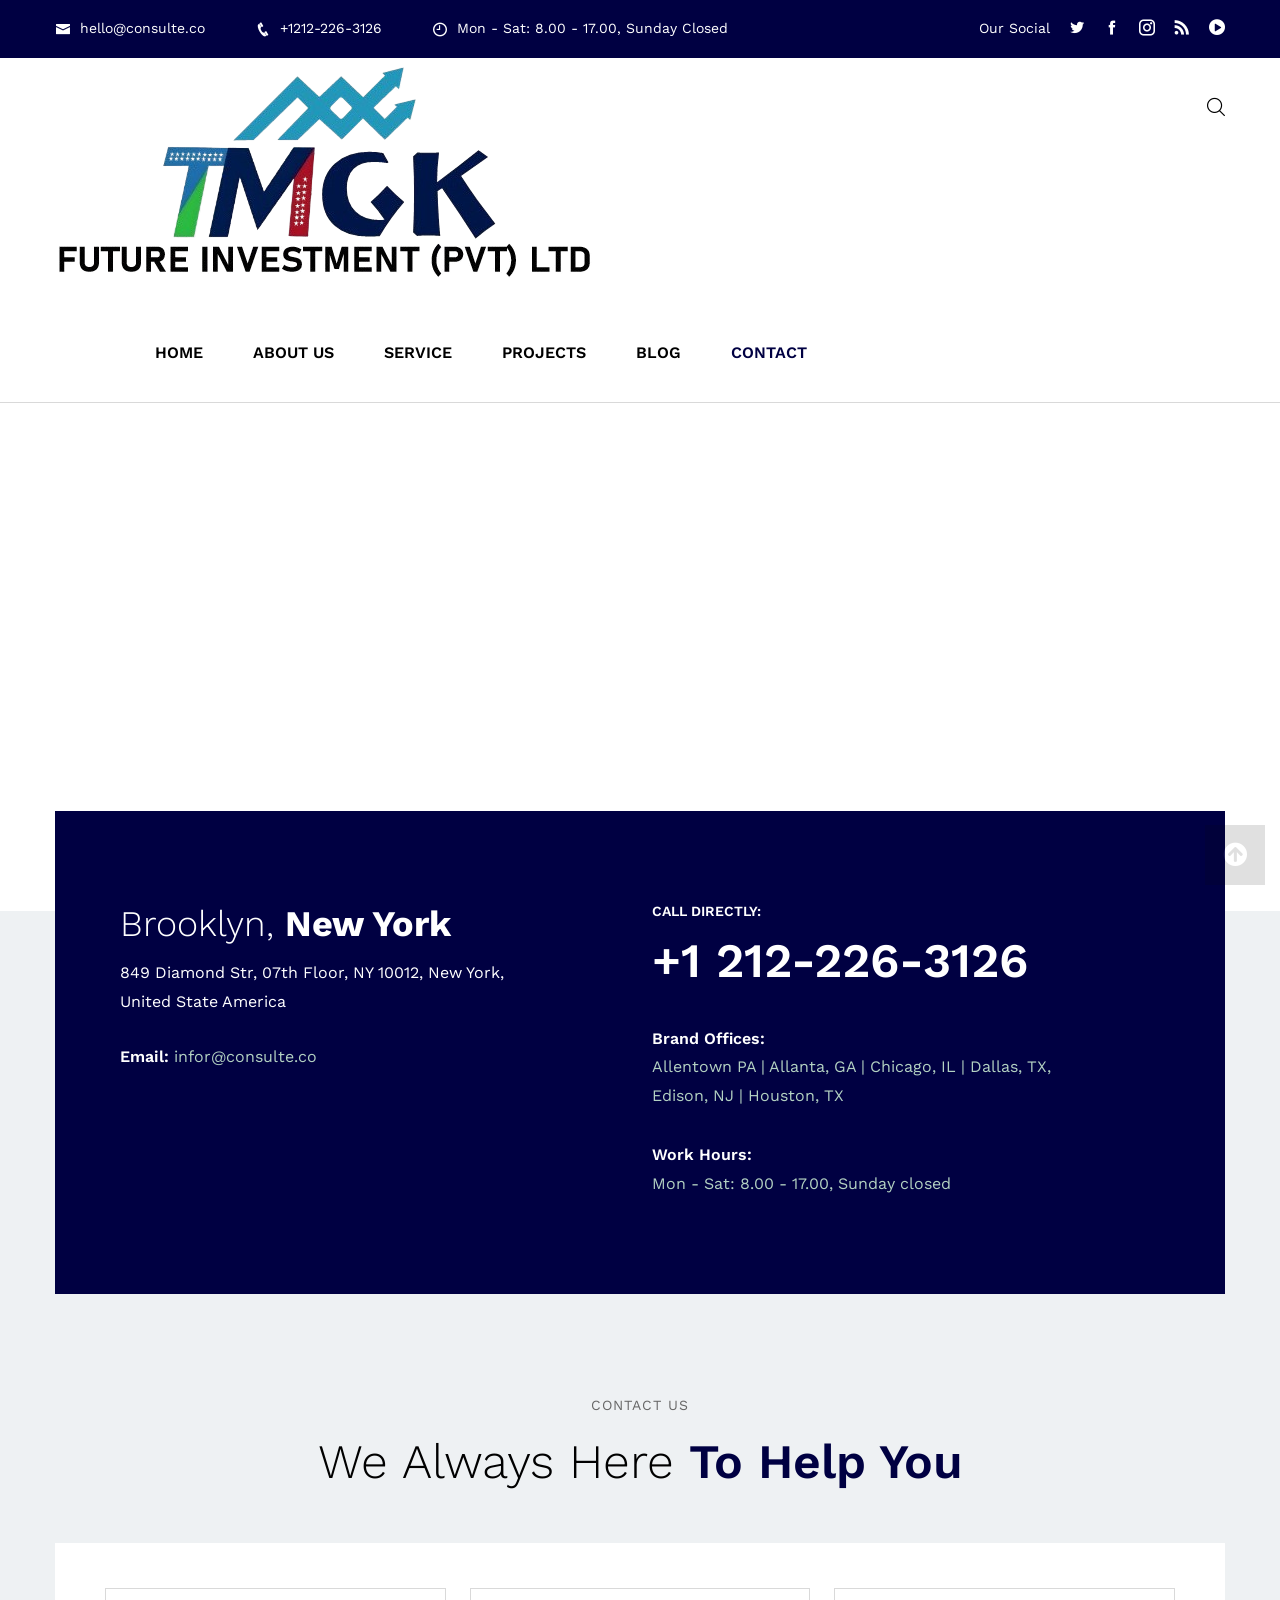
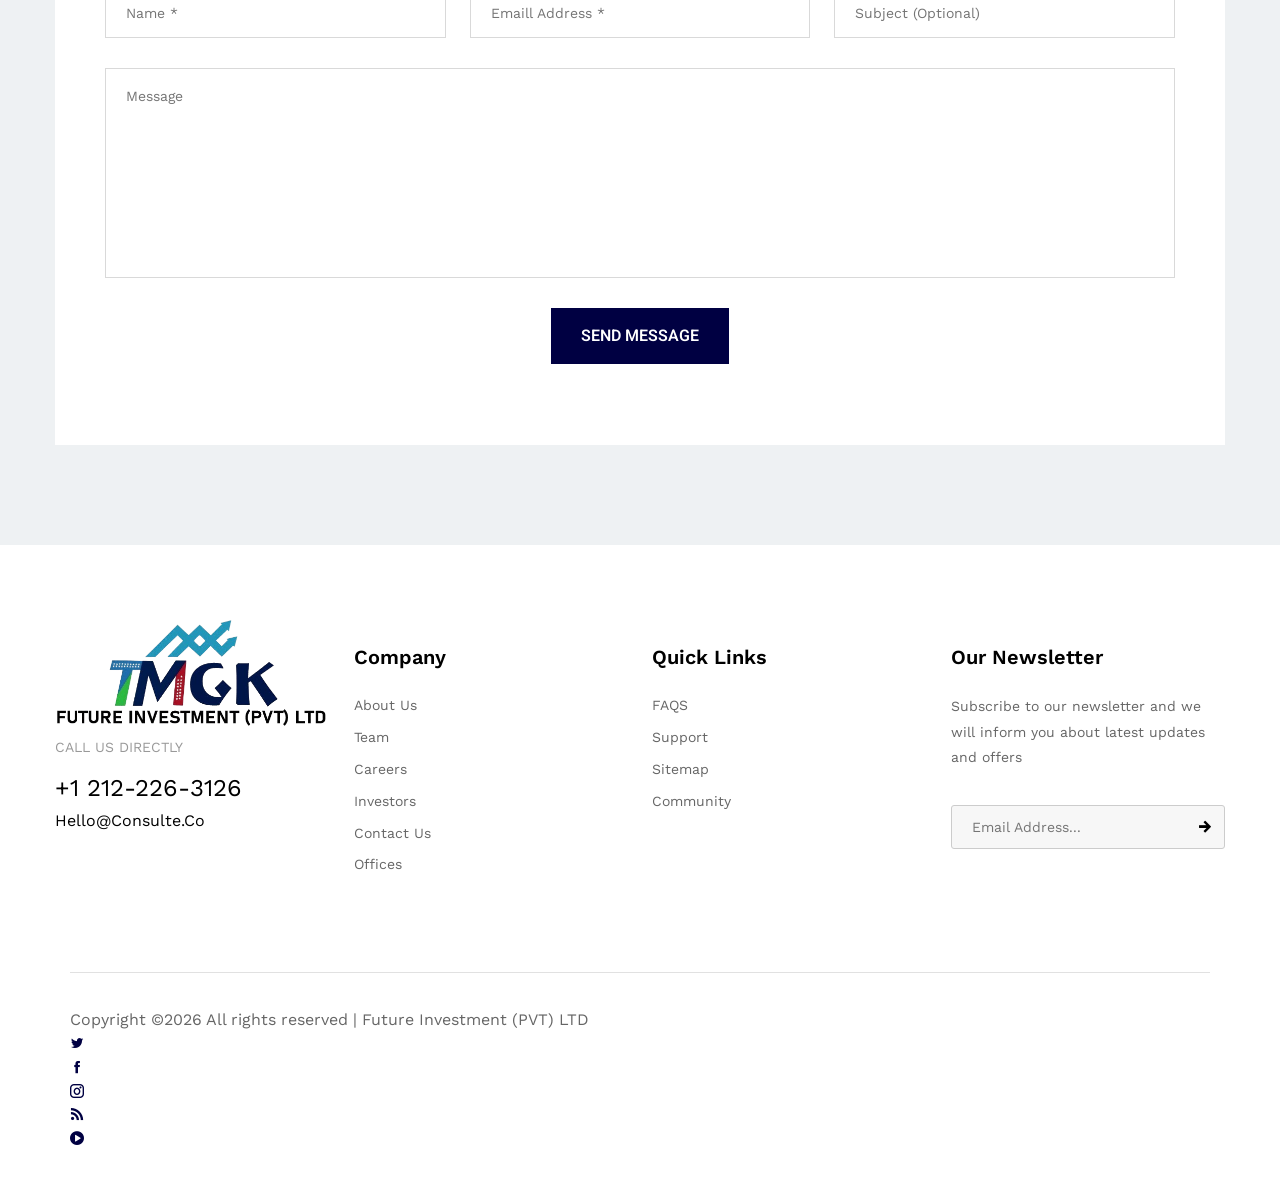
<file: contact.html>
<!DOCTYPE html>
<html lang="en-US">

<!-- Mirrored from htmldemo.net/consultix/consultix/contact.html by HTTrack Website Copier/3.x [XR&CO'2014], Thu, 04 Dec 2025 19:18:03 GMT -->
<head>
<meta charset="UTF-8">
<title>Consultix - Investment Company Bootstrap 5 Template</title>
<meta name="description" content="Consulte is a free Bootstrap HTML Template for Investment Company"/>
<meta name="viewport" content="width=device-width, initial-scale=1">
<link rel="profile" href="https://gmpg.org/xfn/11">
<link rel="canonical" href="Replace_with_your_PAGE_URL.html" />

<!-- Stylesheets -->
<link href="css/bootstrap.min.css" rel="stylesheet">
<link href="css/main.css" rel="stylesheet">
<link href="css/responsive.css" rel="stylesheet">

<!-- Open Graph (OG) meta tags are snippets of code that control how URLs are displayed when shared on social media  -->
<meta property="og:locale" content="en_US" />
<meta property="og:type" content="website" />
<meta property="og:title" content="Consulte - Investment Company Bootstrap HTML Template" />
<meta property="og:url" content="PAGE_URL" />
<meta property="og:site_name" content="SITE_NAME" />
<!-- For the og:image content, replace the # with a link of an image -->
<meta property="og:image" content="#" />
<meta property="og:description" content="Consulte is a free Bootstrap HTML Template for Investment Company" />

<!-- Fonts -->
<link rel="preconnect" href="https://fonts.googleapis.com/">
<link rel="preconnect" href="https://fonts.gstatic.com/" crossorigin>
<link href="https://fonts.googleapis.com/css2?family=Heebo:wght@100;500;600;700;900&amp;family=Libre+Baskerville:wght@400;700&amp;family=Work+Sans:wght@100;200;300;400;500;600;700;800;900&amp;family=Sacramento&amp;display=swap" rel="stylesheet">

<!-- Add site Favicon -->
<link rel="shortcut icon" href="images/favicon.png" type="image/x-icon">
<link rel="icon" href="images/favicon.png" type="image/x-icon">
<meta name="msapplication-TileImage" content="images/favicon.png" />

<!-- Structured Data  -->
<script type="application/ld+json">
{
  "@context": "http://schema.org",
  "@type": "WebSite",
  "name": "Replace_with_your_site_title",
  "url": "Replace_with_your_site_URL"
}
</script>
</head>

<body>

<div class="page-wrapper">
 	
    <!-- Main Header-->
    <header class="main-header style-three">
    	
		<!-- Header Top -->
        <div class="header-top">
            <div class="auto-container">
                <div class="inner-container clearfix">
					<!-- Top Left -->
					<div class="top-left">
						<!-- Info List -->
						<ul class="info-list">
							<li><a href="mailto:hello@consulte.co"><span class="icon icofont-envelope"></span> hello@consulte.co</a></li>
							<li><a href="tel:+1212-226-3126"><span class="icon icofont-phone"></span> +1212-226-3126</a></li>
							<li><a href="contact.html"><span class="icon icofont-clock-time"></span> Mon - Sat: 8.00 - 17.00, Sunday Closed</a></li>
						</ul>
					</div>
					
					<!-- Top Right -->
                    <div class="top-right pull-right">
						<!-- Social Box -->
						<ul class="social-box">
							<li class="share">Our Social</li>
							<li><a href="https://twitter.com/" class="icofont-twitter"></a></li>
							<li><a href="http://facebook.com/" class="icofont-facebook"></a></li>
							<li><a href="https://www.instagram.com/" class="icofont-instagram"></a></li>
							<li><a href="https://rss.com/" class="icofont-rss"></a></li>
							<li><a href="https://www.youtube.com/" class="icofont-play-alt-1"></a></li>
						</ul>
                    </div>
					
                </div>
            </div>
        </div>
		
    	<!-- Header Upper -->
        <div class="header-upper">
        	<div class="auto-container">
            	<div class="inner-container clearfix">
                	
                	<div class="pull-left logo-box">
                    	<div class="logo"><a href="index.html"><img src="images/logo.png" alt="" title=""></a></div>
                    </div>
					
                   	<div class="nav-outer pull-left clearfix">
						<!-- Main Menu -->
						<nav class="main-menu navbar-expand-md">
							<div class="navbar-header">
								<button class="navbar-toggler" type="button" data-toggle="collapse" data-target="#navbarSupportedContent" aria-controls="navbarSupportedContent" aria-expanded="false" aria-label="Toggle navigation">
									<span class="icon-bar"></span>
									<span class="icon-bar"></span>
									<span class="icon-bar"></span>
								</button>
							</div>

							<div class="navbar-collapse show collapse clearfix" id="navbarSupportedContent">
								<ul class="navigation clearfix">
									<li><a href="index.html">Home</a></li>
									<li><a href="about.html">About Us</a></li>
									<li class="dropdown"><a href="#">Service</a>
										<ul>
											<li><a href="service.html">Service</a></li>
											<li><a href="service-detail.html">Service Detail</a></li>
										</ul>
									</li>
									<li class="dropdown"><a href="#">Projects</a>
										<ul>
											<li><a href="project.html">Project</a></li>
											<li><a href="project-details.html">Project Details</a></li>
										</ul>
									</li>
									<li class="dropdown"><a href="#">Blog</a>
										<ul class="from-right">
											<li><a href="blog.html">Our Blog</a></li>
											<li><a href="blog-detail.html">Blog Detail</a></li>
										</ul>
									</li>
									<li class="current"><a href="contact.html">Contact</a></li>
								</ul>
							</div>
							
						</nav>
						
					</div>
                   <!-- Outer Box -->
					<div class="outer-box">
						<!-- Search Btn -->
						<div class="search-box-btn search-box-outer"><span class="icon icofont-search"></span></div>
						<!-- Mobile Navigation Toggler -->
                        <div class="mobile-nav-toggler"><span class="icon ti-menu"></span></div>
					</div>
                </div>
            </div>
        </div>
        <!--End Header Upper-->
        
		<!-- Mobile Menu  -->
        <div class="mobile-menu">
            <div class="menu-backdrop"></div>
            <div class="close-btn"><span class="icon lnr lnr-cross"></span></div>
            
            <nav class="menu-box">
                <div class="nav-logo"><a href="index.html"><img src="images/logo.png" alt="" title=""></a></div>
                <div class="menu-outer"><!--Here Menu Will Come Automatically Via Javascript / Same Menu as in Header--></div>
            </nav>
        </div><!-- End Mobile Menu -->
		
    </header>
    <!-- End Main Header -->
	
	<!-- Map Section -->
	<div class="map-section">
		<div class="contact-map-area">
			<iframe class="contact-map" src="https://www.google.com/maps/embed?pb=!1m18!1m12!1m3!1d2136.986005919501!2d-73.9685579655238!3d40.75862446708152!2m3!1f0!2f0!3f0!3m2!1i1024!2i768!4f13.1!3m3!1m2!1s0x89c258e4a1c884e5%3A0x24fe1071086b36d5!2sThe%20Atrium!5e0!3m2!1sen!2sbd!4v1585132512970!5m2!1sen!2sbd" allowfullscreen="" aria-hidden="false" tabindex="0"></iframe>
		</div>
	</div>
	<!-- End Map Section -->
	
	<!-- Contact Page Section -->
	<div class="contact-page-section">
		<div class="auto-container">
			<!-- Contact Info Boxed -->
			<div class="contact-info-boxed">
				<div class="row clearfix">
					
					<!-- Column -->
					<div class="column col-lg-6 col-md-6 col-sm-12">
						<h2>Brooklyn, <span>New York</span></h2>
						<div class="text">849 Diamond Str, 07th Floor, NY 10012, New York, <br> United State America</div>
						<div class="email">Email: <a href="mailto:infor@consulte.co">infor@consulte.co</a></div>
					</div>
					
					<!-- Column -->
					<div class="column col-lg-6 col-md-6 col-sm-12">
						<div class="call">Call directly:<br><a href="#">+1 212-226-3126</a></div>
						<ul class="location-list">
							<li><span>Brand Offices:</span>Allentown PA | Allanta, GA | Chicago, IL | Dallas, TX, <br> Edison, NJ | Houston, TX</li>
							<li><span>Work Hours:</span>Mon - Sat: 8.00 - 17.00, Sunday closed</li>
						</ul>
					</div>
					
				</div>
			</div>
			
			<!-- Form Boxed -->
			<div class="form-boxed">
				<div class="sec-title centered">
					<div class="title">contact us</div>
					<h2>We Always Here <span>To Help You</span></h2>
				</div>
				
				<div class="boxed-inner">
					<!-- Contact Form -->
					<div class="contact-form">
						<!-- Contact Form -->
						<form method="post" action="https://htmldemo.net/consultix/consultix/mail.php" id="contact-form">
							<div class="row clearfix">
								<div class="col-lg-4 col-md-6 col-sm-12 form-group">
									<input type="text" name="name" placeholder="Name *" required>
								</div>

								<div class="col-lg-4 col-md-6 col-sm-12 form-group">
									<input type="email" name="email" placeholder="Emaill Address *" required>
								</div>

								<div class="col-lg-4 col-md-12 col-sm-12 form-group">
									<input type="text" name="subject" placeholder="Subject (Optional)" required>
								</div>

								<div class="col-lg-12 col-md-12 col-sm-12 form-group">
									<textarea name="message" placeholder="Message"></textarea>
								</div>

								<div class="col-lg-12 col-md-12 col-sm-12 text-center form-group">
									<button class="theme-btn btn-style-one" type="submit" name="submit-form"><span class="txt">Send Message</span></button>
								</div>

							</div>
						</form>
						<p class="form-messege"></p>

					</div>
					<!--End Contact Form -->
				</div>
				
			</div>
			
		</div>
	</div>
	<!-- End Blog Detail Section -->
	
	<!-- Main Footer -->
    <footer class="main-footer">
		<div class="auto-container">
        	<!--Widgets Section-->
            <div class="widgets-section">
            	<div class="row clearfix">
                	
                    <!-- Column -->
                    <div class="big-column col-lg-6 col-md-12 col-sm-6 col-12">
						<div class="row clearfix">
						
                        	<!-- Footer Column -->
                            <div class="footer-column col-lg-6 col-md-6 col-sm-12">
                                <div class="footer-widget logo-widget">
									<div class="logo">
										<a href="index.html"><img src="images/logo.png" alt="" /></a>
									</div>
									<div class="call">
										Call us directly
										<a class="phone" href="tel:+1-212-226-3126">+1 212-226-3126</a>
										<a class="email" href="mailto:hello@consulte.co">hello@consulte.co</a>
									</div>
								</div>
							</div>
							
							<!-- Footer Column -->
                            <div class="footer-column col-lg-6 col-md-6 col-sm-12">
                                <div class="footer-widget links-widget">
									<h5>Company</h5>
									<ul class="list-link">
										<li><a href="#">About Us</a></li>
										<li><a href="#">Team</a></li>
										<li><a href="#">Careers</a></li>
										<li><a href="#">Investors</a></li>
										<li><a href="#">Contact Us</a></li>
										<li><a href="#">Offices</a></li>
									</ul>
								</div>
							</div>
							
						</div>
					</div>
					
					<!-- Column -->
                    <div class="big-column col-lg-6 col-md-12 col-sm-6 col-12">
						<div class="row clearfix">
							
							<!-- Footer Column -->
                            <div class="footer-column col-lg-6 col-md-6 col-sm-12">
                                <div class="footer-widget links-widget">
									<h5>Quick Links</h5>
									<ul class="list-link">
										<li><a href="#">FAQS</a></li>
										<li><a href="#">Support</a></li>
										<li><a href="#">Sitemap</a></li>
										<li><a href="#">Community</a></li>
									</ul>
								</div>
							</div>
							
							<!-- Footer Column -->
                            <div class="footer-column col-lg-6 col-md-6 col-sm-12">
                                <div class="footer-widget newsletter-widget">
									<h5>Our Newsletter</h5>
									<div class="text">Subscribe to our newsletter and we will inform you about latest updates and offers</div>
									<!-- Newsletter Form -->
									<div class="newsletter-form">
										<form method="post" action="https://htmldemo.net/consultix/consultix/contact.html">
											<div class="form-group">
												<input type="email" name="email" value="" placeholder="Email Address..." required>
												<button type="submit" class="theme-btn icofont-arrow-right"></button>
											</div>
										</form>
									</div>
								</div>
							</div>
							
						</div>
					</div>
					
				</div>
			</div>
			
			<!-- Footer Bottom -->
			<div class="footer-bottom">
				<div class="auto-container">
					<div class="bottom-inner">
						<div class="row clearfix">
							
							<div class="col-lg-8 col-md-12 col-sm-12">
								<div class="copyright">Copyright ©<script async="" src=""></script><script>document.write(new Date().getFullYear());</script> All rights reserved | Future Investment (PVT) LTD   <a href="" target="_blank"></a></div>
									<li><a href="https://twitter.com/" class="icofont-twitter"></a></li>
									<li><a href="http://facebook.com/" class="icofont-facebook"></a></li>
									<li><a href="https://www.instagram.com/" class="icofont-instagram"></a></li>
									<li><a href="https://rss.com/" class="icofont-rss"></a></li>
									<li><a href="https://www.youtube.com/" class="icofont-play-alt-1"></a></li>
								</ul>
							</div>
							
						</div>
					</div>
				</div>	
			</div>
			
		</div>
	</footer>
	
</div>
<!--End pagewrapper-->

<!-- Search Popup -->
<div class="search-popup">
	<button class="close-search style-two"><span class="icofont-brand-nexus"></span></button>
	<button class="close-search"><span class="icofont-arrow-up"></span></button>
	<form method="post" action="https://htmldemo.net/consultix/consultix/blog.html">
		<div class="form-group">
			<input type="search" name="search-field" value="" placeholder="Search Here" required="">
			<button type="submit"><i class="fa fa-search"></i></button>
		</div>
	</form>
</div>
<!-- End Header Search -->

<!-- Scroll To Top -->
<div class="scroll-to-top scroll-to-target" data-target="html"><span class="fa fa-arrow-circle-up"></span></div>

<script src="js/vendor/modernizr-3.6.0.min.js"></script>
<script src="js/vendor/jquery-3.6.0.min.js"></script>
<script src="js/vendor/jquery-migrate-3.3.2.min.js"></script>

<script src="js/bootstrap.min.js"></script>
<script src="js/jquery.mCustomScrollbar.concat.min.js"></script>
<script src="js/jquery.fancybox.js"></script>
<script src="js/appear.js"></script>
<script src="js/owl.js"></script>
<script src="js/wow.js"></script>
<script src="js/validate.js"></script>
<script src="js/jquery-ui.js"></script>
<script src="js/script.js"></script>

</body>

<!-- Mirrored from htmldemo.net/consultix/consultix/contact.html by HTTrack Website Copier/3.x [XR&CO'2014], Thu, 04 Dec 2025 19:18:03 GMT -->
</html>
</file>
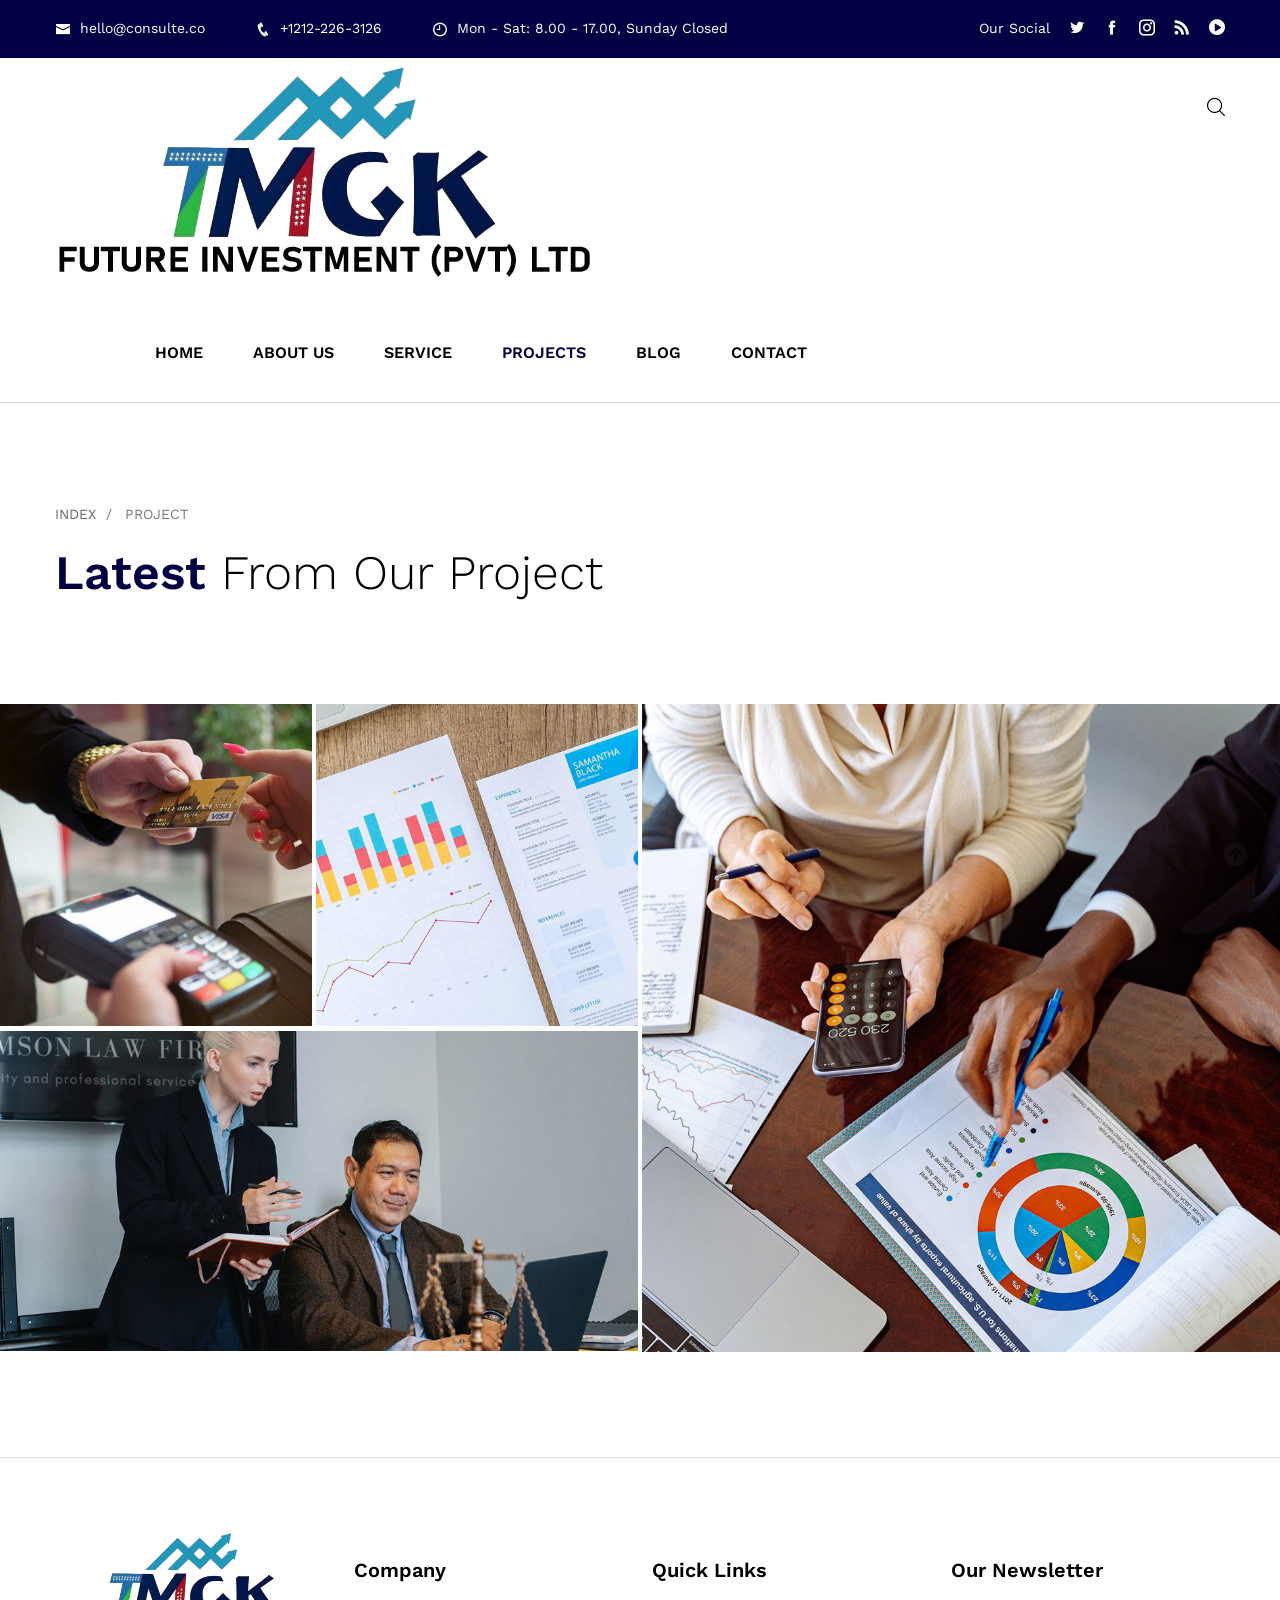
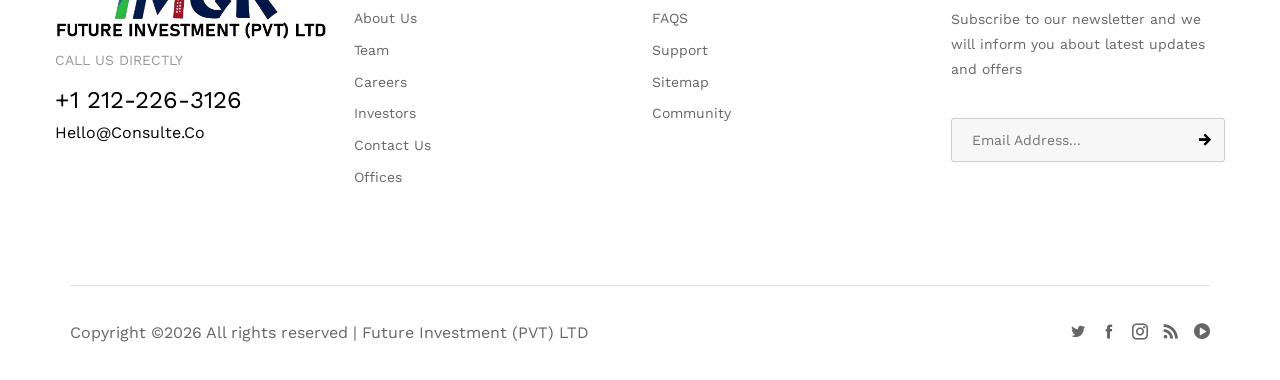
<file: project.html>
<!DOCTYPE html>
<html lang="en-US">

<!-- Mirrored from htmldemo.net/consultix/consultix/project.html by HTTrack Website Copier/3.x [XR&CO'2014], Thu, 04 Dec 2025 19:17:58 GMT -->
<head>
<meta charset="UTF-8">
<title>Consultix - Investment Company Bootstrap 5 Template</title>
<meta name="description" content="Consulte is a free Bootstrap HTML Template for Investment Company"/>
<meta name="viewport" content="width=device-width, initial-scale=1">
<link rel="profile" href="https://gmpg.org/xfn/11">
<link rel="canonical" href="Replace_with_your_PAGE_URL.html" />

<!-- Stylesheets -->
<link href="css/bootstrap.min.css" rel="stylesheet">
<link href="css/main.css" rel="stylesheet">
<link href="css/responsive.css" rel="stylesheet">

<!-- Open Graph (OG) meta tags are snippets of code that control how URLs are displayed when shared on social media  -->
<meta property="og:locale" content="en_US" />
<meta property="og:type" content="website" />
<meta property="og:title" content="Consulte - Investment Company Bootstrap HTML Template" />
<meta property="og:url" content="PAGE_URL" />
<meta property="og:site_name" content="SITE_NAME" />
<!-- For the og:image content, replace the # with a link of an image -->
<meta property="og:image" content="#" />
<meta property="og:description" content="Consulte is a free Bootstrap HTML Template for Investment Company" />

<!-- Fonts -->
<link rel="preconnect" href="https://fonts.googleapis.com/">
<link rel="preconnect" href="https://fonts.gstatic.com/" crossorigin>
<link href="https://fonts.googleapis.com/css2?family=Heebo:wght@100;500;600;700;900&amp;family=Libre+Baskerville:wght@400;700&amp;family=Work+Sans:wght@100;200;300;400;500;600;700;800;900&amp;family=Sacramento&amp;display=swap" rel="stylesheet">

<!-- Add site Favicon -->
<link rel="shortcut icon" href="images/favicon.png" type="image/x-icon">
<link rel="icon" href="images/favicon.png" type="image/x-icon">
<meta name="msapplication-TileImage" content="images/favicon.png" />

<!-- Structured Data  -->
<script type="application/ld+json">
{
  "@context": "http://schema.org",
  "@type": "WebSite",
  "name": "Replace_with_your_site_title",
  "url": "Replace_with_your_site_URL"
}
</script>
</head>

<body>

<div class="page-wrapper">
 	
    <!-- Main Header-->
    <header class="main-header style-three">
    	
		<!-- Header Top -->
        <div class="header-top">
            <div class="auto-container">
                <div class="inner-container clearfix">
					<!-- Top Left -->
					<div class="top-left">
						<!-- Info List -->
						<ul class="info-list">
							<li><a href="mailto:hello@consulte.co"><span class="icon icofont-envelope"></span> hello@consulte.co</a></li>
							<li><a href="tel:+1212-226-3126"><span class="icon icofont-phone"></span> +1212-226-3126</a></li>
							<li><a href="contact.html"><span class="icon icofont-clock-time"></span> Mon - Sat: 8.00 - 17.00, Sunday Closed</a></li>
						</ul>
					</div>
					
					<!-- Top Right -->
                    <div class="top-right pull-right">
						<!-- Social Box -->
						<ul class="social-box">
							<li class="share">Our Social</li>
							<li><a href="https://twitter.com/" class="icofont-twitter"></a></li>
							<li><a href="http://facebook.com/" class="icofont-facebook"></a></li>
							<li><a href="https://www.instagram.com/" class="icofont-instagram"></a></li>
							<li><a href="https://rss.com/" class="icofont-rss"></a></li>
							<li><a href="https://www.youtube.com/" class="icofont-play-alt-1"></a></li>
						</ul>
                    </div>
					
                </div>
            </div>
        </div>
		
    	<!-- Header Upper -->
        <div class="header-upper">
        	<div class="auto-container">
            	<div class="inner-container clearfix">
                	
                	<div class="pull-left logo-box">
                    	<div class="logo"><a href="index.html"><img src="images/logo.png" alt="" title=""></a></div>
                    </div>
					
                   	<div class="nav-outer pull-left clearfix">
						<!-- Main Menu -->
						<nav class="main-menu navbar-expand-md">
							<div class="navbar-header">
								<button class="navbar-toggler" type="button" data-toggle="collapse" data-target="#navbarSupportedContent" aria-controls="navbarSupportedContent" aria-expanded="false" aria-label="Toggle navigation">
									<span class="icon-bar"></span>
									<span class="icon-bar"></span>
									<span class="icon-bar"></span>
								</button>
							</div>

							<div class="navbar-collapse show collapse clearfix" id="navbarSupportedContent">
								<ul class="navigation clearfix">
									<li><a href="index.html">Home</a></li>
									<li><a href="about.html">About Us</a></li>
									<li class="dropdown"><a href="#">Service</a>
										<ul>
											<li><a href="service.html">Service</a></li>
											<li><a href="service-detail.html">Service Detail</a></li>
										</ul>
									</li>
									<li class="current dropdown"><a href="#">Projects</a>
										<ul>
											<li><a href="project.html">Project</a></li>
											<li><a href="project-details.html">Project Details</a></li>
										</ul>
									</li>
									<li class="dropdown"><a href="#">Blog</a>
										<ul class="from-right">
											<li><a href="blog.html">Our Blog</a></li>
											<li><a href="blog-detail.html">Blog Detail</a></li>
										</ul>
									</li>
									<li><a href="contact.html">Contact</a></li>
								</ul>
							</div>
							
						</nav>
						
					</div>
                   <!-- Outer Box -->
					<div class="outer-box">
						<!-- Search Btn -->
						<div class="search-box-btn search-box-outer"><span class="icon icofont-search"></span></div>
						<!-- Mobile Navigation Toggler -->
                        <div class="mobile-nav-toggler"><span class="icon ti-menu"></span></div>
					</div>
                </div>
            </div>
        </div>
        <!--End Header Upper-->
        
		<!-- Mobile Menu  -->
        <div class="mobile-menu">
            <div class="menu-backdrop"></div>
            <div class="close-btn"><span class="icon lnr lnr-cross"></span></div>
            
            <nav class="menu-box">
                <div class="nav-logo"><a href="index.html"><img src="images/logo.png" alt="" title=""></a></div>
                <div class="menu-outer"><!--Here Menu Will Come Automatically Via Javascript / Same Menu as in Header--></div>
            </nav>
        </div><!-- End Mobile Menu -->
		
    </header>
    <!--End Main Header -->
	
	<!-- Page Title Section -->
    <div class="page-title-section">
    	<div class="auto-container">
			<ul class="post-meta">
				<li><a href="index.html">Index</a></li>
				<li>Project</li>
			</ul>
			<h2><span>Latest</span> From Our Project</h2>
		</div>
	</div>
	<!-- End Page Title Section -->

	<!-- Project Section -->
	<div class="project-section section-padding">
		<div class="outer-container">
			<div class="row clearfix">

				<!-- Column -->
				<div class="column col-lg-6 col-md-12 col-sm-12">
					<div class="row clearfix">
						
						<!-- Inner Column -->
						<div class="inner-column col-lg-6 col-md-6 col-sm-12">
							<div class="gallery-block">
								<div class="inner-box">
									<div class="image">
										<img src="images/gallery/2.jpg" alt="" />
										<div class="overlay-box">
											<div class="overlay-inner">
												<h3><a href="project-details.html">WOTa Money Save</a></h3>
												<div class="designation">Finance, Consulting</div>
												<a href="project-details.html" class="arrow ti-angle-right"></a>
											</div>
										</div>
									</div>
								</div>
							</div>
						</div>
						
						<!-- Inner Column -->
						<div class="inner-column col-lg-6 col-md-6 col-sm-12">
							<div class="gallery-block">
								<div class="inner-box">
									<div class="image">
										<img src="images/gallery/3.jpg" alt="" />
										<div class="overlay-box">
											<div class="overlay-inner">
												<h3><a href="project-details.html">WOTa Money Save</a></h3>
												<div class="designation">Finance, Consulting</div>
												<a href="project-details.html" class="arrow ti-angle-right"></a>
											</div>
										</div>
									</div>
								</div>
							</div>
						</div>
						
						<!-- Inner Column -->
						<div class="inner-column col-lg-12 col-md-12 col-sm-12">
							<div class="gallery-block">
								<div class="inner-box">
									<div class="image">
										<img src="images/gallery/4.jpg" alt="" />
										<div class="overlay-box">
											<div class="overlay-inner">
												<h3><a href="project-details.html">WOTa Money Save</a></h3>
												<div class="designation">Finance, Consulting</div>
												<a href="project-details.html" class="arrow ti-angle-right"></a>
											</div>
										</div>
									</div>
								</div>
							</div>
						</div>
						
					</div>
				</div>
				
				<!-- Column -->
				<div class="column col-lg-6 col-md-12 col-sm-12">
					<div class="gallery-block">
						<div class="inner-box">
							<div class="image">
								<img src="images/gallery/1.jpg" alt="" />
								<div class="overlay-box">
									<div class="overlay-inner">
										<h3><a href="project-details.html">WOTa Money Save</a></h3>
										<div class="designation">Finance, Consulting</div>
										<a href="project-details.html" class="arrow ti-angle-right"></a>
									</div>
								</div>
							</div>
						</div>
					</div>
				</div>
				
			</div>
		</div>
	</div>
	<!-- End Project Section -->
	
	<!-- Main Footer -->
    <footer class="main-footer style-two">
		<div class="auto-container">
        	<!--Widgets Section-->
            <div class="widgets-section">
            	<div class="row clearfix">
                	
                    <!-- Column -->
                    <div class="big-column col-lg-6 col-md-12 col-sm-6 col-12">
						<div class="row clearfix">
						
                        	<!-- Footer Column -->
                            <div class="footer-column col-lg-6 col-md-6 col-sm-12">
                                <div class="footer-widget logo-widget">
									<div class="logo">
										<a href="index.html"><img src="images/logo.png" alt="" /></a>
									</div>
									<div class="call">
										Call us directly
										<a class="phone" href="tel:+1-212-226-3126">+1 212-226-3126</a>
										<a class="email" href="mailto:hello@consulte.co">hello@consulte.co</a>
									</div>
								</div>
							</div>
							
							<!-- Footer Column -->
                            <div class="footer-column col-lg-6 col-md-6 col-sm-12">
                                <div class="footer-widget links-widget">
									<h5>Company</h5>
									<ul class="list-link">
										<li><a href="#">About Us</a></li>
										<li><a href="#">Team</a></li>
										<li><a href="#">Careers</a></li>
										<li><a href="#">Investors</a></li>
										<li><a href="#">Contact Us</a></li>
										<li><a href="#">Offices</a></li>
									</ul>
								</div>
							</div>
							
						</div>
					</div>
					
					<!-- Column -->
                    <div class="big-column col-lg-6 col-md-12 col-sm-6 col-12">
						<div class="row clearfix">
							
							<!-- Footer Column -->
                            <div class="footer-column col-lg-6 col-md-6 col-sm-12">
                                <div class="footer-widget links-widget">
									<h5>Quick Links</h5>
									<ul class="list-link">
										<li><a href="#">FAQS</a></li>
										<li><a href="#">Support</a></li>
										<li><a href="#">Sitemap</a></li>
										<li><a href="#">Community</a></li>
									</ul>
								</div>
							</div>
							
							<!-- Footer Column -->
                            <div class="footer-column col-lg-6 col-md-6 col-sm-12">
                                <div class="footer-widget newsletter-widget">
									<h5>Our Newsletter</h5>
									<div class="text">Subscribe to our newsletter and we will inform you about latest updates and offers</div>
									<!-- Newsletter Form -->
									<div class="newsletter-form">
										<form method="post" action="https://htmldemo.net/consultix/consultix/contact.html">
											<div class="form-group">
												<input type="email" name="email" value="" placeholder="Email Address..." required>
												<button type="submit" class="theme-btn icofont-arrow-right"></button>
											</div>
										</form>
									</div>
								</div>
							</div>
							
						</div>
					</div>
					
				</div>
			</div>
			
			<!-- Footer Bottom -->
			<div class="footer-bottom">
				<div class="auto-container">
					<div class="bottom-inner">
						<div class="row clearfix">
							
							<div class="col-lg-8 col-md-12 col-sm-12">
								<div class="copyright">Copyright ©<script async="" src=""></script><script>document.write(new Date().getFullYear());</script> All rights reserved | Future Investment (PVT) LTD   <a href="" target="_blank"></a></div>
							</div>
							
							<div class="col-lg-4 col-md-12 col-sm-12">
								<ul class="social-nav">
									<li><a href="https://twitter.com/" class="icofont-twitter"></a></li>
									<li><a href="http://facebook.com/" class="icofont-facebook"></a></li>
									<li><a href="https://www.instagram.com/" class="icofont-instagram"></a></li>
									<li><a href="https://rss.com/" class="icofont-rss"></a></li>
									<li><a href="https://www.youtube.com/" class="icofont-play-alt-1"></a></li>
								</ul>
							</div>
							
						</div>
					</div>
				</div>	
			</div>
			
		</div>
	</footer>
	
</div>
<!--End pagewrapper-->

<!-- Search Popup -->
<div class="search-popup">
	<button class="close-search style-two"><span class="icofont-brand-nexus"></span></button>
	<button class="close-search"><span class="icofont-arrow-up"></span></button>
	<form method="post" action="https://htmldemo.net/consultix/consultix/blog.html">
		<div class="form-group">
			<input type="search" name="search-field" value="" placeholder="Search Here" required="">
			<button type="submit"><i class="fa fa-search"></i></button>
		</div>
	</form>
</div>
<!-- End Header Search -->

<!-- Scroll To Top -->
<div class="scroll-to-top scroll-to-target" data-target="html"><span class="fa fa-arrow-circle-up"></span></div>

<script src="js/vendor/modernizr-3.6.0.min.js"></script>
<script src="js/vendor/jquery-3.6.0.min.js"></script>
<script src="js/vendor/jquery-migrate-3.3.2.min.js"></script>

<script src="js/bootstrap.min.js"></script>
<script src="js/jquery.mCustomScrollbar.concat.min.js"></script>
<script src="js/jquery.fancybox.js"></script>
<script src="js/appear.js"></script>
<script src="js/owl.js"></script>
<script src="js/wow.js"></script>
<script src="js/parallax.min.js"></script>
<script src="js/tilt.jquery.min.js"></script>
<script src="js/jquery.paroller.min.js"></script>
<script src="js/jquery-ui.js"></script>
<script src="js/script.js"></script>

</body>

<!-- Mirrored from htmldemo.net/consultix/consultix/project.html by HTTrack Website Copier/3.x [XR&CO'2014], Thu, 04 Dec 2025 19:17:58 GMT -->
</html>
</file>
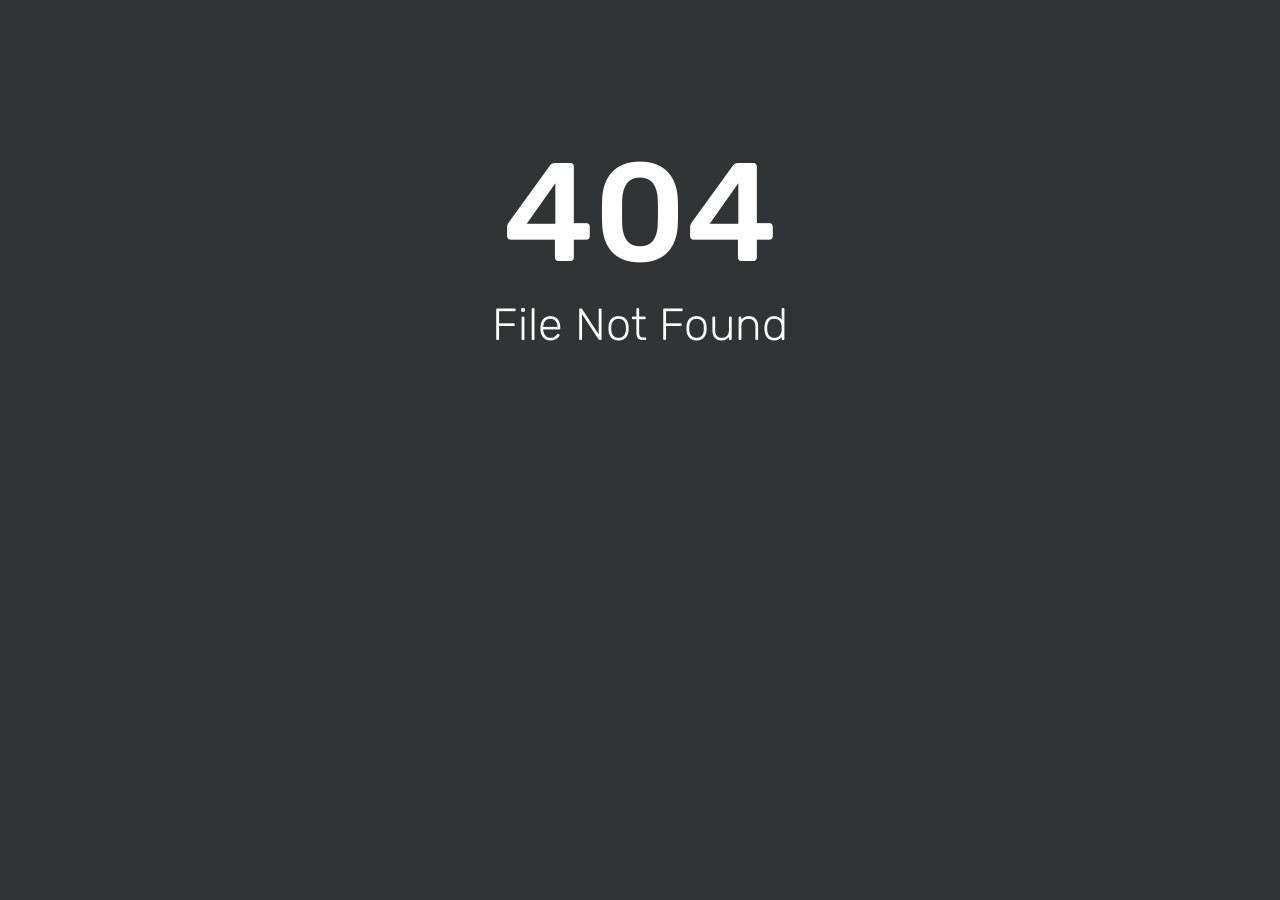
<file: Replace_with_your_PAGE_URL.html>
<html><head><title>404 - File Not Found</title><link href='//fonts.bunny.net/css?family=Rubik:300,400,500' rel='stylesheet' type='text/css'><style>html, body { width: 100%; margin: 0; padding: 0; text-align: center; font-family: 'Rubik'; background-repeat: no-repeat; background-position: bottom center; background-size: cover; color: white; height: 100%; background-color: #313335; } h1 {margin-bottom: 0px;font-weight: bold;font-size: 140px;font-weight: 500;padding-top: 130px;margin-bottom: -35px;}h2 {font-size: 45px;color: white; font-weight: 200;}</style></head><body><div id='content'><h1 style='margin-bottom: -35px;'>404</h1><h2>File Not Found</h2></div></body></html>
</file>
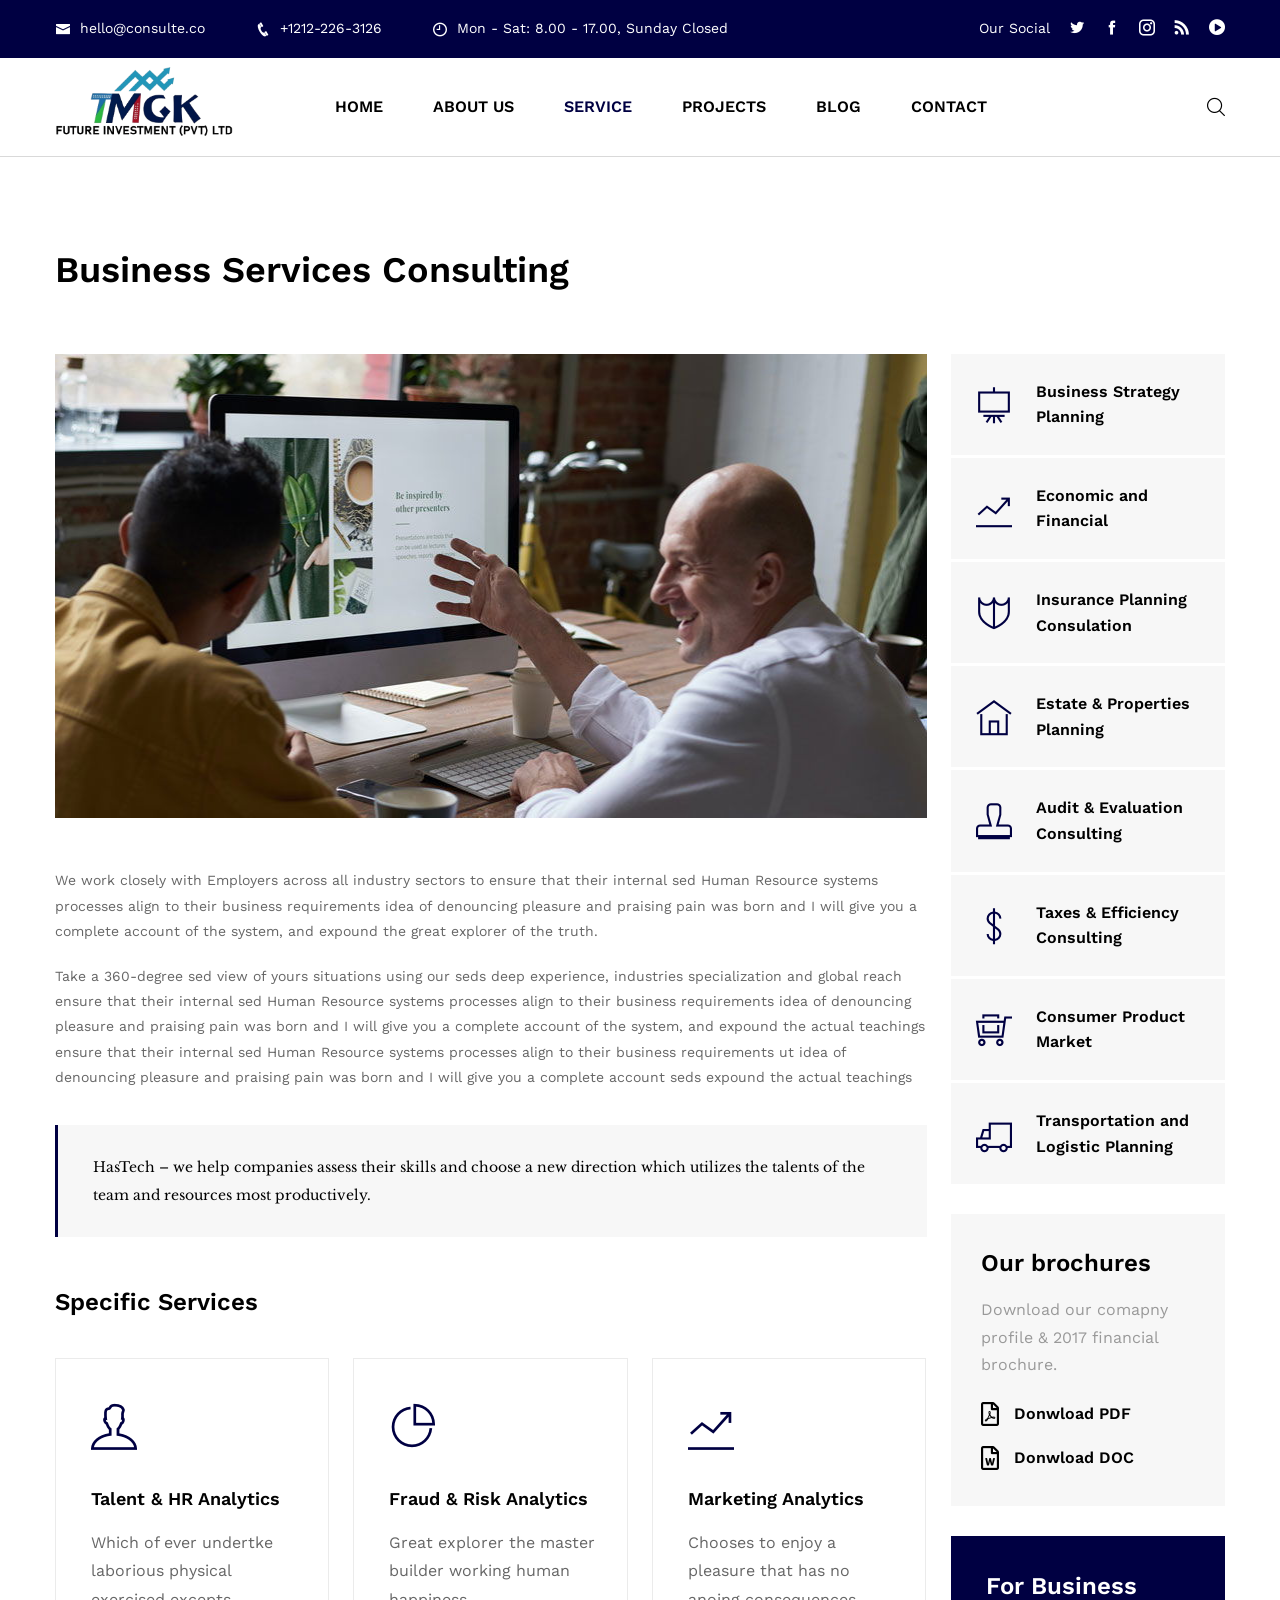
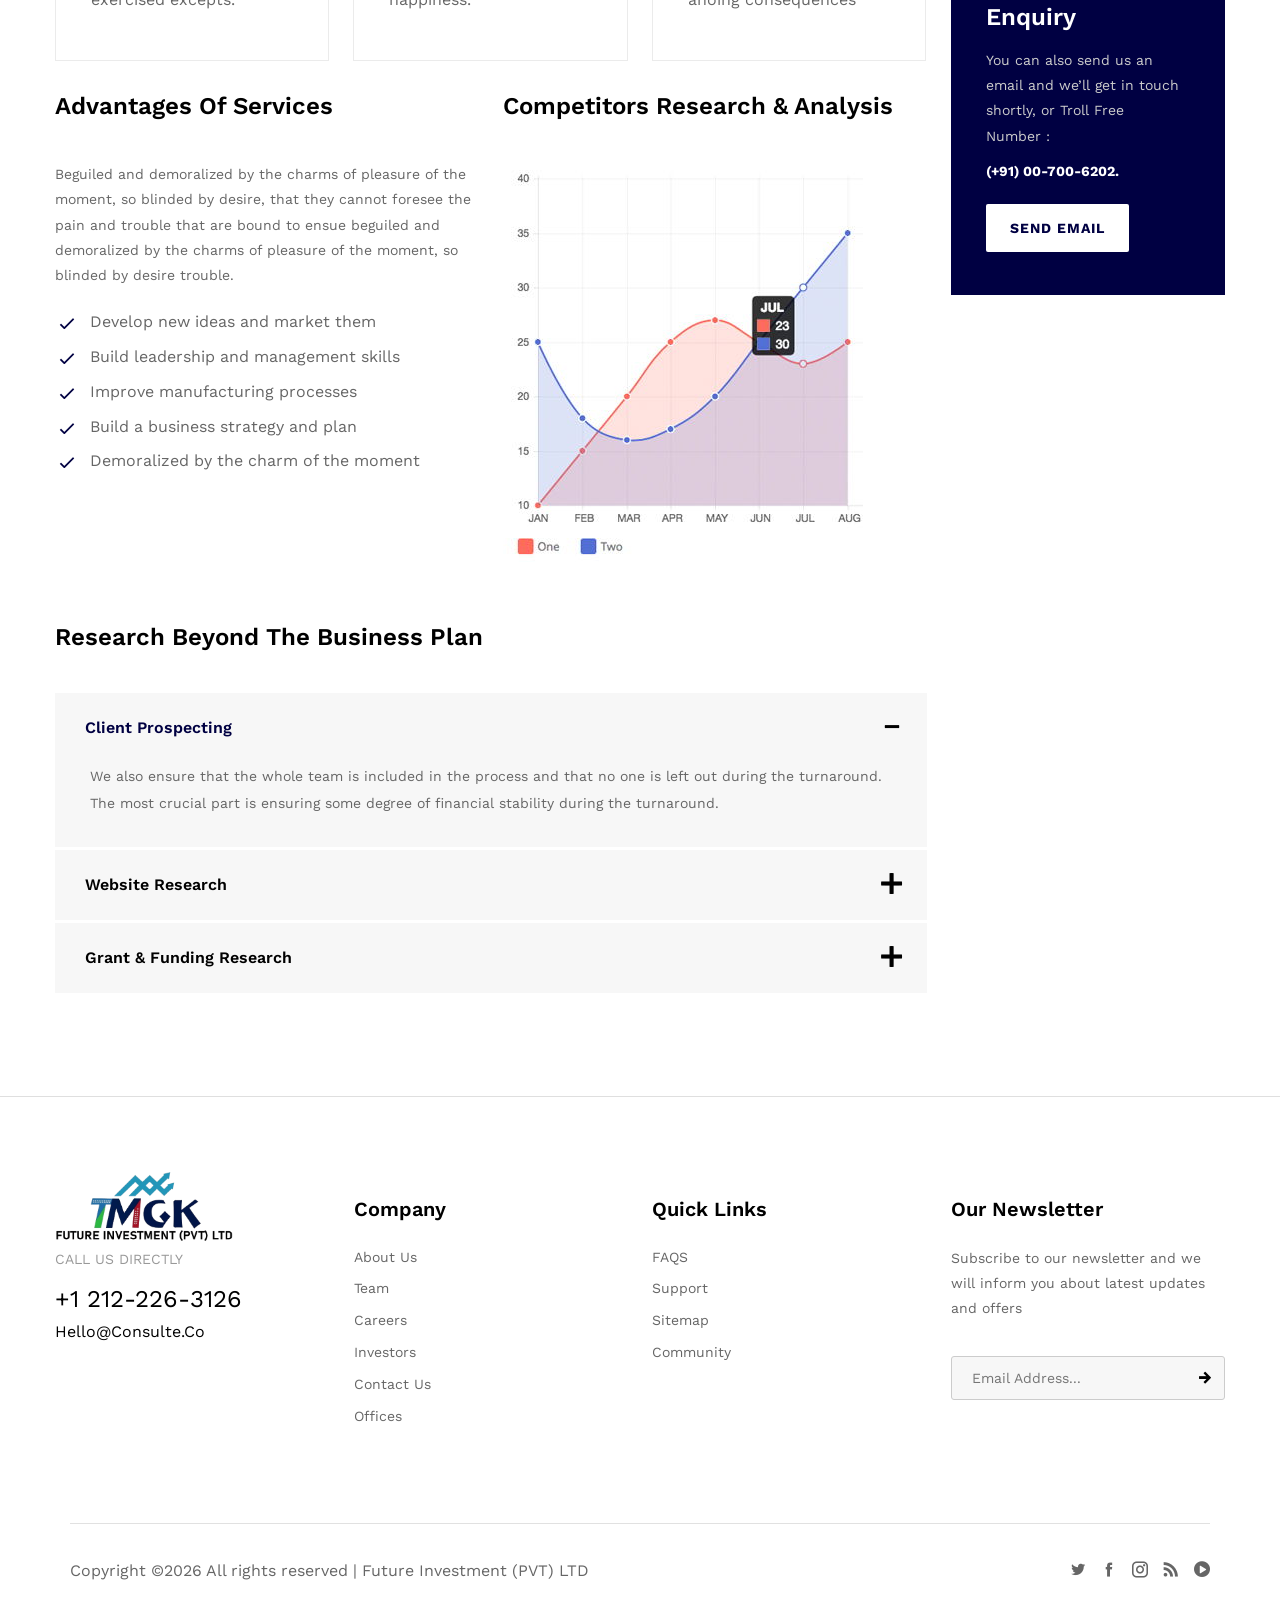
<file: service-detail.html>
<!DOCTYPE html>
<html lang="en-US">

<!-- Mirrored from htmldemo.net/consultix/consultix/service-detail.html by HTTrack Website Copier/3.x [XR&CO'2014], Thu, 04 Dec 2025 19:17:57 GMT -->
<head>
<meta charset="UTF-8">
<title>Consultix - Investment Company Bootstrap 5 Template</title>
<meta name="description" content="Consulte is a free Bootstrap HTML Template for Investment Company"/>
<meta name="viewport" content="width=device-width, initial-scale=1">
<link rel="profile" href="https://gmpg.org/xfn/11">
<link rel="canonical" href="Replace_with_your_PAGE_URL.html" />

<!-- Stylesheets -->
<link href="css/bootstrap.min.css" rel="stylesheet">
<link href="css/main.css" rel="stylesheet">
<link href="css/responsive.css" rel="stylesheet">

<!-- Open Graph (OG) meta tags are snippets of code that control how URLs are displayed when shared on social media  -->
<meta property="og:locale" content="en_US" />
<meta property="og:type" content="website" />
<meta property="og:title" content="Consulte - Investment Company Bootstrap HTML Template" />
<meta property="og:url" content="PAGE_URL" />
<meta property="og:site_name" content="SITE_NAME" />
<!-- For the og:image content, replace the # with a link of an image -->
<meta property="og:image" content="#" />
<meta property="og:description" content="Consulte is a free Bootstrap HTML Template for Investment Company" />

<!-- Fonts -->
<link rel="preconnect" href="https://fonts.googleapis.com/">
<link rel="preconnect" href="https://fonts.gstatic.com/" crossorigin>
<link href="https://fonts.googleapis.com/css2?family=Heebo:wght@100;500;600;700;900&amp;family=Libre+Baskerville:wght@400;700&amp;family=Work+Sans:wght@100;200;300;400;500;600;700;800;900&amp;family=Sacramento&amp;display=swap" rel="stylesheet">

<!-- Add site Favicon -->
<link rel="shortcut icon" href="images/favicon.png" type="image/x-icon">
<link rel="icon" href="images/favicon.png" type="image/x-icon">
<meta name="msapplication-TileImage" content="images/favicon.png" />

<!-- Structured Data  -->
<script type="application/ld+json">
{
  "@context": "http://schema.org",
  "@type": "WebSite",
  "name": "Replace_with_your_site_title",
  "url": "Replace_with_your_site_URL"
}
</script>
</head>

<body>

<div class="page-wrapper">
 	
    <!-- Main Header-->
    <header class="main-header style-three">
    	
		<!-- Header Top -->
        <div class="header-top">
            <div class="auto-container">
                <div class="inner-container clearfix">
					<!-- Top Left -->
					<div class="top-left">
						<!-- Info List -->
						<ul class="info-list">
							<li><a href="mailto:hello@consulte.co"><span class="icon icofont-envelope"></span> hello@consulte.co</a></li>
							<li><a href="tel:+1212-226-3126"><span class="icon icofont-phone"></span> +1212-226-3126</a></li>
							<li><a href="contact.html"><span class="icon icofont-clock-time"></span> Mon - Sat: 8.00 - 17.00, Sunday Closed</a></li>
						</ul>
					</div>
					
					<!-- Top Right -->
                    <div class="top-right pull-right">
						<!-- Social Box -->
						<ul class="social-box">
							<li class="share">Our Social</li>
							<li><a href="https://twitter.com/" class="icofont-twitter"></a></li>
							<li><a href="http://facebook.com/" class="icofont-facebook"></a></li>
							<li><a href="https://www.instagram.com/" class="icofont-instagram"></a></li>
							<li><a href="https://rss.com/" class="icofont-rss"></a></li>
							<li><a href="https://www.youtube.com/" class="icofont-play-alt-1"></a></li>
						</ul>
                    </div>
					
                </div>
            </div>
        </div>
		
    	<!-- Header Upper -->
        <div class="header-upper">
        	<div class="auto-container">
            	<div class="inner-container clearfix">
                	
                	<div class="pull-left logo-box">
                    	<div class="logo"><a href="index.html"><img src="images/logo.png" width="180" alt="" title=""></a></div>
                    </div>
					
                   	<div class="nav-outer pull-left clearfix">
						<!-- Main Menu -->
						<nav class="main-menu navbar-expand-md">
							<div class="navbar-header">
								<button class="navbar-toggler" type="button" data-toggle="collapse" data-target="#navbarSupportedContent" aria-controls="navbarSupportedContent" aria-expanded="false" aria-label="Toggle navigation">
									<span class="icon-bar"></span>
									<span class="icon-bar"></span>
									<span class="icon-bar"></span>
								</button>
							</div>

							<div class="navbar-collapse show collapse clearfix" id="navbarSupportedContent">
								<ul class="navigation clearfix">
									<li><a href="index.html">Home</a></li>
									<li><a href="about.html">About Us</a></li>
									<li class="current dropdown"><a href="#">Service</a>
										<ul>
											<li><a href="service.html">Service</a></li>
											<li><a href="service-detail.html">Service Detail</a></li>
										</ul>
									</li>
									<li class="dropdown"><a href="#">Projects</a>
										<ul>
											<li><a href="project.html">Project</a></li>
											<li><a href="project-details.html">Project Details</a></li>
										</ul>
									</li>
									<li class="dropdown"><a href="#">Blog</a>
										<ul class="from-right">
											<li><a href="blog.html">Our Blog</a></li>
											<li><a href="blog-detail.html">Blog Detail</a></li>
										</ul>
									</li>
									<li><a href="contact.html">Contact</a></li>
								</ul>
							</div>
							
						</nav>
						
					</div>
                   <!-- Outer Box -->
					<div class="outer-box">
						<!-- Search Btn -->
						<div class="search-box-btn search-box-outer"><span class="icon icofont-search"></span></div>
						<!-- Mobile Navigation Toggler -->
                        <div class="mobile-nav-toggler"><span class="icon ti-menu"></span></div>
					</div>
                </div>
            </div>
        </div>
        <!--End Header Upper-->
        
		<!-- Mobile Menu  -->
        <div class="mobile-menu">
            <div class="menu-backdrop"></div>
            <div class="close-btn"><span class="icon lnr lnr-cross"></span></div>
            
            <nav class="menu-box">
                <div class="nav-logo"><a href="index.html"><img src="images/logo.png" alt="" title=""></a></div>
                <div class="menu-outer"><!--Here Menu Will Come Automatically Via Javascript / Same Menu as in Header--></div>
            </nav>
        </div><!-- End Mobile Menu -->
		
    </header>
    <!--End Main Header -->
	
	<!--Sidebar Page Container-->
    <div class="sidebar-page-container">
    	<div class="auto-container">
			<!-- Service Title Box -->
			<div class="service-title-box">
				<h2>Business Services Consulting</h2>
			</div>
        	<div class="row clearfix">
            	
                <!-- Content Side -->
                <div class="content-side col-lg-9 col-md-12 col-sm-12">
					<div class="service-detail">
						<div class="inner-box">
							<div class="image">
								<img src="images/resource/service-1.jpg" alt="" />
							</div>
							<div class="lower-content">
								<p>We work closely with Employers across all industry sectors to ensure that their internal sed Human Resource systems processes align to their business requirements idea of denouncing pleasure and praising pain was born and I will give you a complete account of the system, and expound the great explorer of the truth.</p>
								<p>Take a 360-degree sed view of yours situations using our seds deep experience, industries specialization and global reach ensure that their internal sed Human Resource systems processes align to their business requirements idea of denouncing pleasure and praising pain was born and I will give you a complete account of the system, and expound the actual teachings ensure that their internal sed Human Resource systems processes align to their business requirements ut idea of denouncing pleasure and praising pain was born and I will give you a complete account seds expound the actual teachings</p>
								<blockquote>
									HasTech – we help companies assess their skills and choose a new direction which utilizes the talents of the team and resources most productively.
								</blockquote>
								<h4>Specific Services</h4>
								<div class="row clearfix">
									
									<!-- Service Block -->
									<div class="service-block style-two col-lg-4 col-md-6 col-12">
										<div class="inner-box">
											<div class="icon-box">
												<span class="icon ti-user"></span>
											</div>
											<h5><a href="service-detail.html">Talent & HR Analytics</a></h5>
											<div class="text">Which of ever undertke laborious physical exercised excepts.</div>
										</div>
									</div>
									
									<!-- Service Block -->
									<div class="service-block style-two col-lg-4 col-md-6 col-12">
										<div class="inner-box">
											<div class="icon-box">
												<span class="icon ti-pie-chart"></span>
											</div>
											<h5><a href="service-detail.html">Fraud & Risk Analytics</a></h5>
											<div class="text">Great explorer the master builder working human happiness.</div>
										</div>
									</div>
									
									<!-- Service Block -->
									<div class="service-block style-two col-lg-4 col-md-6 col-12">
										<div class="inner-box">
											<div class="icon-box">
												<span class="icon ti-stats-up"></span>
											</div>
											<h5><a href="service-detail.html">Marketing Analytics</a></h5>
											<div class="text">Chooses to enjoy a pleasure that has no anoing consequences</div>
										</div>
									</div>
									
								</div>
								
								<!-- Analysis Columns -->
								<div class="analysis-columns">
									<div class="row clearfix">
										<!-- Column -->
										<div class="column col-lg-6 col-md-6 col-sm-12">
											<h4>Advantages Of Services</h4>
											<p>Beguiled and demoralized by the charms of pleasure of the moment, so blinded by desire, that they cannot foresee the pain and trouble that are bound to ensue beguiled and demoralized by the charms of pleasure of the moment, so blinded by desire trouble.</p>
											<ul class="list-style-one">
												<li>Develop new ideas and market them</li>
												<li>Build leadership and management skills</li>
												<li>Improve manufacturing processes</li>
												<li>Build a business strategy and plan</li>
												<li>Demoralized by the charm of the moment</li>
											</ul>
										</div>
										<!-- Column -->
										<div class="column col-lg-6 col-md-6 col-sm-12">
											<h4>Competitors Research & Analysis</h4>
											<div class="graph-image">
												<img src="images/resource/graph.jpg" alt="" />
											</div>
										</div>
									</div>
								</div>
								<!-- End Analysis Columns -->
								
								<div class="accordian-box">
									<h4>Research Beyond The Business Plan</h4>
									
									<!--Accordian Box-->
									<ul class="accordion-box">

										<!--Block-->
										<li class="accordion block active-block">
											<div class="acc-btn active"><div class="icon-outer"><span class="icon icofont-plus"></span> <span class="icon icofont-minus"></span></div>Client Prospecting</div>
											<div class="acc-content current">
												<div class="content">
													<div class="accordian-text">We also ensure that the whole team is included in the process and that no one is left out during the turnaround. The most crucial part is ensuring some degree of financial stability during the turnaround.</div>
												</div>
											</div>
										</li>

										<!--Block-->
										<li class="accordion block">
											<div class="acc-btn"><div class="icon-outer"><span class="icon icofont-plus"></span> <span class="icon icofont-minus"></span></div>Website Research</div>
											<div class="acc-content">
												<div class="content">
													<div class="accordian-text">We also ensure that the whole team is included in the process and that no one is left out during the turnaround. The most crucial part is ensuring some degree of financial stability during the turnaround.</div>
												</div>
											</div>
										</li>
										
										<!--Block-->
										<li class="accordion block">
											<div class="acc-btn"><div class="icon-outer"><span class="icon icofont-plus"></span> <span class="icon icofont-minus"></span></div>Grant & Funding Research</div>
											<div class="acc-content">
												<div class="content">
													<div class="accordian-text">We also ensure that the whole team is included in the process and that no one is left out during the turnaround. The most crucial part is ensuring some degree of financial stability during the turnaround.</div>
												</div>
											</div>
										</li>
									
									</ul>
									
								</div>
								
							</div>
						</div>
					</div>
				</div>
				
				<!--Sidebar Side-->
                <div class="sidebar-side col-lg-3 col-md-12 col-sm-12">
                	<aside class="sidebar sticky-top">
						
						<!-- Category Widget -->
                        <div class="sidebar-widget categories-widget">
							
                        	<div class="category-boxed">
								<a href="#" class="overlay-link"></a>
								<div class="boxed-inner">
									<div class="icon ti-blackboard"></div>
									<h6>Business Strategy Planning</h6>
								</div>
							</div>
							
							<div class="category-boxed">
								<a href="#" class="overlay-link"></a>
								<div class="boxed-inner">
									<div class="icon ti-stats-up"></div>
									<h6>Economic and Financial</h6>
								</div>
							</div>
							
							<div class="category-boxed">
								<a href="#" class="overlay-link"></a>
								<div class="boxed-inner">
									<div class="icon ti-shield"></div>
									<h6>Insurance Planning Consulation</h6>
								</div>
							</div>
							
							<div class="category-boxed">
								<a href="#" class="overlay-link"></a>
								<div class="boxed-inner">
									<div class="icon ti-home"></div>
									<h6>Estate & Properties Planning</h6>
								</div>
							</div>
							
							<div class="category-boxed">
								<a href="#" class="overlay-link"></a>
								<div class="boxed-inner">
									<div class="icon ti-stamp"></div>
									<h6>Audit & Evaluation Consulting</h6>
								</div>
							</div>
							
							<div class="category-boxed">
								<a href="#" class="overlay-link"></a>
								<div class="boxed-inner">
									<div class="icon ti-money"></div>
									<h6>Taxes & Efficiency Consulting</h6>
								</div>
							</div>
							
							<div class="category-boxed">
								<a href="#" class="overlay-link"></a>
								<div class="boxed-inner">
									<div class="icon ti-shopping-cart-full"></div>
									<h6>Consumer Product Market</h6>
								</div>
							</div>
							
							<div class="category-boxed">
								<a href="#" class="overlay-link"></a>
								<div class="boxed-inner">
									<div class="icon ti-truck"></div>
									<h6>Transportation and Logistic Planning</h6>
								</div>
							</div>
							
						</div>
						
						<!-- brochure Widget -->
                        <div class="sidebar-widget brochures-widget">
							<div class="widget-content">
								<h4>Our brochures</h4>
								<div class="text">Download our comapny profile & 2017 financial brochure.</div>
								<ul class="brochure-list">
									<li><a href="#"><span class="icon far fa-file-pdf"></span>Donwload PDF</a></li>
									<li><a href="#"><span class="icon far fa-file-word"></span>Donwload DOC</a></li>
								</ul>
							</div>
						</div>
						
						<!-- Enquiry Widget -->
                        <div class="sidebar-widget enquiry-widget">
							<div class="widget-content">
								<h4>For Business Enquiry</h4>
								<div class="text">You can also send us an email and we’ll get in touch shortly, or Troll Free</div>
								<div class="number">Number :<a href="tel:+91-00-700-6202">(+91) 00-700-6202.</a></div>
								<a href="#" class="theme-btn btn-style-two"><span class="txt">Send Email</span></a>
							</div>
						</div>
						
					</aside>
				</div>
				
			</div>
		</div>
	</div>
	
	<!-- Main Footer -->
    <footer class="main-footer style-two">
		<div class="auto-container">
        	<!--Widgets Section-->
            <div class="widgets-section">
            	<div class="row clearfix">
                	
                    <!-- Column -->
                    <div class="big-column col-lg-6 col-md-12 col-sm-6 col-12">
						<div class="row clearfix">
						
                        	<!-- Footer Column -->
                            <div class="footer-column col-lg-6 col-md-6 col-sm-12">
                                <div class="footer-widget logo-widget">
									<div class="logo">
										<a href="index.html"><img src="images/logo.png" width="180" alt="" /></a>
									</div>
									<div class="call">
										Call us directly
										<a class="phone" href="tel:+1-212-226-3126">+1 212-226-3126</a>
										<a class="email" href="mailto:hello@consulte.co">hello@consulte.co</a>
									</div>
								</div>
							</div>
							
							<!-- Footer Column -->
                            <div class="footer-column col-lg-6 col-md-6 col-sm-12">
                                <div class="footer-widget links-widget">
									<h5>Company</h5>
									<ul class="list-link">
										<li><a href="#">About Us</a></li>
										<li><a href="#">Team</a></li>
										<li><a href="#">Careers</a></li>
										<li><a href="#">Investors</a></li>
										<li><a href="#">Contact Us</a></li>
										<li><a href="#">Offices</a></li>
									</ul>
								</div>
							</div>
							
						</div>
					</div>
					
					<!-- Column -->
                    <div class="big-column col-lg-6 col-md-12 col-sm-6 col-12">
						<div class="row clearfix">
							
							<!-- Footer Column -->
                            <div class="footer-column col-lg-6 col-md-6 col-sm-12">
                                <div class="footer-widget links-widget">
									<h5>Quick Links</h5>
									<ul class="list-link">
										<li><a href="#">FAQS</a></li>
										<li><a href="#">Support</a></li>
										<li><a href="#">Sitemap</a></li>
										<li><a href="#">Community</a></li>
									</ul>
								</div>
							</div>
							
							<!-- Footer Column -->
                            <div class="footer-column col-lg-6 col-md-6 col-sm-12">
                                <div class="footer-widget newsletter-widget">
									<h5>Our Newsletter</h5>
									<div class="text">Subscribe to our newsletter and we will inform you about latest updates and offers</div>
									<!-- Newsletter Form -->
									<div class="newsletter-form">
										<form method="post" action="https://htmldemo.net/consultix/consultix/contact.html">
											<div class="form-group">
												<input type="email" name="email" value="" placeholder="Email Address..." required>
												<button type="submit" class="theme-btn icofont-arrow-right"></button>
											</div>
										</form>
									</div>
								</div>
							</div>
							
						</div>
					</div>
					
				</div>
			</div>
			
			<!-- Footer Bottom -->
			<div class="footer-bottom">
				<div class="auto-container">
					<div class="bottom-inner">
						<div class="row clearfix">
							
							<div class="col-lg-8 col-md-12 col-sm-12">
							<div class="copyright">Copyright ©<script async="" src=""></script><script>document.write(new Date().getFullYear());</script> All rights reserved | Future Investment (PVT) LTD   <a href="" target="_blank"></a></div>
							</div>
							
							<div class="col-lg-4 col-md-12 col-sm-12">
								<ul class="social-nav">
									<li><a href="https://twitter.com/" class="icofont-twitter"></a></li>
									<li><a href="http://facebook.com/" class="icofont-facebook"></a></li>
									<li><a href="https://www.instagram.com/" class="icofont-instagram"></a></li>
									<li><a href="https://rss.com/" class="icofont-rss"></a></li>
									<li><a href="https://www.youtube.com/" class="icofont-play-alt-1"></a></li>
								</ul>
							</div>
							
						</div>
					</div>
				</div>	
			</div>
			
		</div>
	</footer>
	
</div>
<!--End pagewrapper-->

<!-- Search Popup -->
<div class="search-popup">
	<button class="close-search style-two"><span class="icofont-brand-nexus"></span></button>
	<button class="close-search"><span class="icofont-arrow-up"></span></button>
	<form method="post" action="https://htmldemo.net/consultix/consultix/blog.html">
		<div class="form-group">
			<input type="search" name="search-field" value="" placeholder="Search Here" required="">
			<button type="submit"><i class="fa fa-search"></i></button>
		</div>
	</form>
</div>
<!-- End Header Search -->

<!-- Scroll To Top -->
<div class="scroll-to-top scroll-to-target" data-target="html"><span class="fa fa-arrow-circle-up"></span></div>

<script src="js/vendor/modernizr-3.6.0.min.js"></script>
<script src="js/vendor/jquery-3.6.0.min.js"></script>
<script src="js/vendor/jquery-migrate-3.3.2.min.js"></script>

<script src="js/bootstrap.min.js"></script>
<script src="js/jquery.mCustomScrollbar.concat.min.js"></script>
<script src="js/jquery.fancybox.js"></script>
<script src="js/appear.js"></script>
<script src="js/owl.js"></script>
<script src="js/wow.js"></script>
<script src="js/parallax.min.js"></script>
<script src="js/tilt.jquery.min.js"></script>
<script src="js/jquery.paroller.min.js"></script>
<script src="js/jquery-ui.js"></script>
<script src="js/script.js"></script>

</body>

<!-- Mirrored from htmldemo.net/consultix/consultix/service-detail.html by HTTrack Website Copier/3.x [XR&CO'2014], Thu, 04 Dec 2025 19:17:58 GMT -->
</html>
</file>
<file: css/main.css>
/* Consulte HTML Template */

/************ TABLE OF CONTENTS ***************
1. Fonts
2. Reset
3. Global
4. Main Header
5. Main Slider
6. About Section
7. Project Section
8. Services Section
9. Testimonial Section
10. Clients Section
11. Team Section
12. Pricing Section
13. Press Section
14. Main Footer Section
15. Page Title Section
16. Blog Section
17. Sidebar Widgets
18. Comment Form
19. Comment Box
20. Contact Info Section
21. Map Section
22. Contact Form Section
23. CTA Section

**********************************************/

/*
	
	font-family: 'Libre Baskerville', serif;
	font-family: 'Work Sans', sans-serif;
	font-family: 'Heebo', sans-serif;
	
*/

@import url('animate.css');
@import url('owl.css');
@import url('elegenticon.css');
@import url('linearicons.css');
@import url('jquery-ui.css');
@import url('animation.css');
@import url('icofont.min.css');
@import url('themify-icons.css');
@import url('simple-line-icons.css');
@import url('fontawesome.min.css');
@import url('jquery.fancybox.min.css');
@import url('jquery.mCustomScrollbar.min.css');

/*** 

====================================================================
	Reset
====================================================================

 ***/
 
* {
	margin:0px;
	padding:0px;
	border:none;
	outline:none;
}

@font-face {
  font-family: "icofont";
  src: url("../fonts/icofont.eot");
  src: url("../fonts/icofontd41d.eot?#iefix") format("embedded-opentype"),
       url("../fonts/icofont.woff") format("woff"),
       url("../fonts/icofont.ttf") format("truetype"),
       url("../fonts/icofont.svg#icofont") format("svg");
  font-weight: 400;
  font-style: normal;
}

@font-face {
  font-family: "simple-line-icons";
  src: url("../fonts/simple-Line-Icons.eot");
  src: url("../fonts/simple-Line-Iconsd41d.eot?#iefix") format("embedded-opentype"),
       url("../fonts/simple-Line-Icons.woff") format("woff"),
       url("../fonts/simple-Line-Icons.ttf") format("truetype"),
       url("../fonts/simple-Line-Icons.svg#simple-Line-Icons") format("svg");
  font-weight: 400;
  font-style: normal;
}

@font-face {
	font-family: 'themify';
	src:url('../fonts/themify9f24.eot?-fvbane');
	src:url('../fonts/themifyd41d.eot?#iefix-fvbane') format('embedded-opentype'),
		url('../fonts/themify9f24.woff?-fvbane') format('woff'),
		url('../fonts/themify9f24.ttf?-fvbane') format('truetype'),
		url('../fonts/themify9f24.svg?-fvbane#themify') format('svg');
	font-weight: normal;
	font-style: normal;
}



/*** 

====================================================================
	Global Settings
====================================================================

 ***/

body {
	font-family: 'Work Sans', sans-serif;
	font-size:14px;
	color:#777777;
	line-height:1.7em;
	font-weight:400;
	background:#ffffff;
	-webkit-font-smoothing: antialiased;
	-moz-font-smoothing: antialiased;
}

.bordered-layout .page-wrapper{
	padding:0px 50px 0px;
}

a{
	text-decoration:none;
	cursor:pointer;
	color:#000042;
}

button,
a:hover,a:focus,a:visited{
	text-decoration:none;
	outline:none !important;
}

h1,h2,h3,h4,h5,h6 {
	position:relative;
	font-weight:normal;
	margin:0px;
	background:none;
	line-height:1.6em;
	font-family: 'Work Sans', sans-serif;
}

.pull-left{
	float:left;
}

.pull-right{
	float:right;
}

/* Typography */

h1{
	font-size:60px;
}

h2{
	font-size:48px;
}

h3{
	font-size:30px;
}

h4{
	font-size:24px;
}

h5{
	font-size:20px;
}

h6{
	font-size:18px;
}

input,button,select,textarea{
	
}

textarea{
	overflow:hidden;
}

p{
	position:relative;
	line-height:1.8em;	
}

.auto-container{
	position:static;
	max-width:1200px;
	padding:0px 15px;
	margin:0 auto;
}

.medium-container{
	max-width:850px;
}

.page-wrapper{
	position:relative;
	margin:0 auto;
	width:100%;
	min-width:300px;
}

ul,li{
	list-style:none;
	padding:0px;
	margin:0px;	
}

img{
	display:inline-block;
	max-width:100%;
}

.theme-btn{
	display:inline-block;
	transition:all 0.3s ease;
	-moz-transition:all 0.3s ease;
	-webkit-transition:all 0.3s ease;
	-ms-transition:all 0.3s ease;
	-o-transition:all 0.3s ease;
}

.centered{
	text-align:center;	
}

/*Btn Style One*/

.btn-style-one{
	position: relative;
	display: inline-block;
	font-size: 16px;
	line-height: 1;
	color: #ffffff;
	padding: 20px 30px;
	font-weight: 600;
	overflow: hidden;
	border-radius:2px;
	background-color: #000042;
	text-transform: uppercase;
	font-family: 'Work Sans', sans-serif;
}

.btn-style-one:before{
	position: absolute;
	content: '';
    top: 0;
    left: 0;
    width: 100%;
    height: 100%;
    z-index: 1;
    opacity: 0;
    background-color: #262626;
    -webkit-transition: all 0.4s;
    -moz-transition: all 0.4s;
    -o-transition: all 0.4s;
    transition: all 0.4s;
    -webkit-transform: scale(0.2, 1);
    transform: scale(0.2, 1);
}

.btn-style-one i{
	position:relative;
	top:1px;
	margin-left:4px;
}

.btn-style-one .txt{
	position:relative;
	z-index:1;
}

.btn-style-one:hover::before{
    opacity: 1;
    -webkit-transform: scale(1, 1);
    transform: scale(1, 1);
}

.btn-style-one:hover{
	color: #ffffff;
}

/* Btn Style Two */

.btn-style-two{
	position: relative;
	display: inline-block;
	font-size: 14px;
	line-height: 30px;
	color: #000042;
	padding: 9px 24px;
	font-weight: 700;
	overflow: hidden;
	border-radius:2px;
	letter-spacing:1px;
	background-color: #ffffff;
	text-transform: uppercase;
	font-family: 'Work Sans', sans-serif;
}

.btn-style-two:before{
	position: absolute;
	content: '';
    top: 0;
    left: 0;
    width: 100%;
    height: 100%;
    z-index: 1;
    opacity: 0;
    background-color: #262626;
    -webkit-transition: all 0.4s;
    -moz-transition: all 0.4s;
    -o-transition: all 0.4s;
    transition: all 0.4s;
    -webkit-transform: scale(0.2, 1);
    transform: scale(0.2, 1);
}

.btn-style-two i{
	position:relative;
	top:1px;
	margin-left:4px;
}

.btn-style-two .txt{
	position:relative;
	z-index:1;
}

.btn-style-two:hover::before{
    opacity: 1;
    -webkit-transform: scale(1, 1);
    transform: scale(1, 1);
}

.btn-style-two:hover{
	color: #ffffff;
}

/* Btn Style Three */

.btn-style-three{
	position: relative;
	display: inline-block;
	font-size: 18px;
	line-height: 30px;
	color: #000042;
	padding: 10px 60px;
	font-weight: 700;
	overflow: hidden;
	border-radius:50px;
	background: none;
	border:1px solid #000042;
	text-transform: capitalize;
	font-family: 'Work Sans', sans-serif;
}

.btn-style-three:before{
	position: absolute;
	content: '';
    top: 0;
    left: 0;
    width: 100%;
    height: 100%;
    z-index: 1;
    opacity: 0;
    background-color: #000042;
    -webkit-transition: all 0.4s;
    -moz-transition: all 0.4s;
    -o-transition: all 0.4s;
    transition: all 0.4s;
    -webkit-transform: scale(0.2, 1);
    transform: scale(0.2, 1);
}

.btn-style-three .txt{
	position:relative;
	z-index:1;
}

.btn-style-three:hover::before{
    opacity: 1;
    -webkit-transform: scale(1, 1);
    transform: scale(1, 1);
}

.btn-style-three:hover{
	color: #ffffff;
}

/* Social Icon One */

.social-icon-one{
	position: relative;
	display: block;
}

.social-icon-one li{
	position: relative;
	margin-left:9px;
	display: inline-block;
}

.social-icon-one li a{
	position: relative;
	width:32px;
	height:32px;
	display: block;
	font-size: 14px;
	line-height: 32px;
	color: #cccccc;
	text-align:center;
	border-radius:2px;
	background-color:#333333;
	-webkit-transition: all 300ms ease;
	-moz-transition: all 300ms ease;
	-ms-transition: all 300ms ease;
	-o-transition: all 300ms ease;
	transition: all 300ms ease;
}

.social-icon-one li a:hover{
	color: #333333;
	background-color:#feec42;
}

.theme_color{
	color:#000042;
}

img{
	display:inline-block;
	max-width:100%;
	height:auto;	
}

/*** 

====================================================================
	Scroll To Top style
====================================================================

***/

.scroll-to-top{
	position:fixed;
	bottom:15px;
	right:15px;
	width:60px;
	height:60px;
	color:#ffffff;
	font-size:24px;
	text-transform:uppercase;
	line-height:60px;
	text-align:center;
	z-index:100;
	cursor:pointer;
	background:#0a0a0a;
	display:none;
	-webkit-transition:all 300ms ease;
	-ms-transition:all 300ms ease;
	-o-transition:all 300ms ease;
	-moz-transition:all 300ms ease;
	transition:all 300ms ease;		
}

.scroll-to-top:hover{
	color:#ffffff;
	background:#000042;
}

/*** 

====================================================================
	Section Title
====================================================================

***/

.sec-title{
	position:relative;
	margin-bottom:50px;
}

.sec-title .title{
	position:relative;
	color:#666666;
	font-size:14px;
	line-height:1.6em;
	letter-spacing:1px;
	text-transform:uppercase;
}

.sec-title h2{
	position:relative;
	color:#000000;
	font-weight:300;
	line-height:1.3em;
	margin-top:15px;
}

.sec-title h2 span{
	position:relative;
	color:#000042;
	font-weight:600;
}

.sec-title .text{
	position:relative;
	color:#666666;
	font-size:18px;
	line-height:1.8em;
	margin-top:20px;
}

.sec-title.centered{
	text-align: center !important;
}

.sec-title.light .title{
	color:#000042;
	background-color:#ffffff;
}

.sec-title.light h2{
	color:#ffffff;
}

/* List Style One */

.list-style-one{
	position:relative;
	z-index:1;
}

.list-style-one li{
	position:relative;
	color:#666666;
	font-size:16px;
	font-weight:400;
	margin-bottom:6px;
	padding-left:35px;
	line-height:1.8em;
}

.list-style-one li:before{
	position:absolute;
	left:0px;
	top:2px;
	content:'\eed6';
	color:#000042;
	font-size:24px;
	font-weight:400;
	display:block;
	font-family: IcoFont!important;
}

/*** 

====================================================================
	Main Header style
====================================================================

***/

.main-header{
	position:absolute;
	z-index:999;
	width:100%;
	-ms-animation-duration: 500ms;
    -moz-animation-duration: 500ms;
    -op-animation-duration: 500ms;
    -webkit-animation-duration: 500ms;
    animation-duration: 500ms;
}

.main-header.style-two{
	position:relative;
}

.main-header.style-three{
	position:relative;
	border-bottom:1px solid #d9d9d9;
}

/* Header Top */
.header-top{
	background-color: #000042;
}

.main-header .header-top{
	position:relative;
}

.main-header .header-top .inner-container{
	position:relative;
}

.main-header .header-top .top-left{
	position: relative;
	float:left;
	padding:17px 0px;
	padding-right:50px;
}

.main-header .header-top .info-list{
	position:relative;
}

.main-header .header-top .info-list li{
	position: relative;
	color: #ffffff;
	font-size:14px;
	margin-right:45px;
	display:inline-block;
}

.main-header .header-top .info-list li:last-child{
	margin-right:0px;
}

.main-header .header-top .info-list li .icon{
	position:absolute;
	left:0px;
	top:1px;
	color:#ffffff;
	font-size:16px;
	line-height:1em;
}

.main-header .header-top .info-list li a{
	position: relative;
	color:#ffffff;
	font-size:14px;
	padding-left:25px;
	font-weight:400;
	-webkit-transition:all 300ms ease;
	-ms-transition:all 300ms ease;
	-o-transition:all 300ms ease;
	-moz-transition:all 300ms ease;
	transition:all 300ms ease;
}

.main-header .header-top .info-list li a:hover{
	color:#ffffff;
	text-decoration: underline;
}

.main-header .header-top .top-right{
	position: relative;
	padding:17px 0px;
}

.main-header .header-top .top-right .social-box{
	position: relative;
}

.main-header .header-top .top-right .social-box li{
	position: relative;
	margin-left:14px;
	display:inline-block;
}

.main-header .header-top .top-right .social-box li.share{
	position: relative;
	color:#ffffff;
	font-size:14px;
}

.main-header .header-top .top-right .social-box li a{
	position: relative;
	color:#ffffff;
	font-size:16px;
	-webkit-transition:all 300ms ease;
	-ms-transition:all 300ms ease;
	-o-transition:all 300ms ease;
	-moz-transition:all 300ms ease;
	transition:all 300ms ease;
}

.main-header .header-top .top-right .social-box li a:hover{
	color:#ffffff;
}

.main-header .main-box{
	position:relative;
	padding:0px 0px;
	left:0px;
	top:0px;
	width:100%;
	background:none;
	-webkit-transition:all 300ms ease;
	-ms-transition:all 300ms ease;
	-o-transition:all 300ms ease;
	-moz-transition:all 300ms ease;
	transition:all 300ms ease;
}

.main-header .header-upper{
	position:relative;
	z-index:1;
	transition:all 300ms ease;
	-moz-transition:all 300ms ease;
	-webkit-transition:all 300ms ease;
	-ms-transition:all 300ms ease;
	-o-transition:all 300ms ease;
}

.main-header .header-upper .inner-container{
	position:relative;
}

.main-header .header-upper .outer-box .nav-toggler{
	position:relative;
	font-size:28px;
	color:#ff9600;
	cursor:pointer;
	display:inline-block;
}

.main-header.fixed-header .header-upper .outer-box{
	
}

.main-header.fixed-header .header-upper .logo-box .logo{
	
}

.main-header.fixed-header .main-menu .navigation > li > a{
	
}

.main-header.fixed-header .main-menu .navigation > li.current > a,
.main-header.fixed-header .main-menu .navigation > li:hover > a{
	color:#000042;
}

/* Search Box Outer */

.main-header .header-upper .search-box-outer{
	position:relative;
	float:left;
}

.main-header .header-upper .search-box-btn{
	position:relative;
	float:left;
	display:block;
	font-size:18px;
	color:#000000;
	line-height:26px;
	cursor:pointer;
	background:none;
	margin:36px 0px 15px;
	transition:all 500ms ease;
	-moz-transition:all 500ms ease;
	-webkit-transition:all 500ms ease;
	-ms-transition:all 500ms ease;
	-o-transition:all 500ms ease;
}

.main-header .header-upper .search-box-btn:after{
	display:none;
}

/* Sticky Header */

.sticky-header{
	position:fixed;
	opacity:0;
	visibility:hidden;
	left:0px;
	top:0px;
	width:100%;
	padding:0px 0px;
	background:#222222;
	z-index:0;
	transition:all 500ms ease;
	-moz-transition:all 500ms ease;
	-webkit-transition:all 500ms ease;
	-ms-transition:all 500ms ease;
	-o-transition:all 500ms ease;
}

.sticky-header .logo{
	padding:8px 0px 8px;
}

.fixed-header .sticky-header{
	z-index:999;
	opacity:1;
	visibility:visible;
	-ms-animation-name: fadeInDown;
	-moz-animation-name: fadeInDown;
	-op-animation-name: fadeInDown;
	-webkit-animation-name: fadeInDown;
	animation-name: fadeInDown;
	-ms-animation-duration: 500ms;
	-moz-animation-duration: 500ms;
	-op-animation-duration: 500ms;
	-webkit-animation-duration: 500ms;
	animation-duration: 500ms;
	-ms-animation-timing-function: linear;
	-moz-animation-timing-function: linear;
	-op-animation-timing-function: linear;
	-webkit-animation-timing-function: linear;
	animation-timing-function: linear;
	-ms-animation-iteration-count: 1;
	-moz-animation-iteration-count: 1;
	-op-animation-iteration-count: 1;
	-webkit-animation-iteration-count: 1;
	animation-iteration-count: 1;	
}

.sticky-header .main-menu .navigation > li > a{
	padding:23px 0px  !important;
	color:#ffffff !important;
}

.sticky-header .main-menu .navigation > li > a:after{
	display:none;
}

.main-header .nav-outer{
	position:relative;
	padding-left:100px;
	transition: all 500ms ease;
    -moz-transition: all 500ms ease;
    -webkit-transition: all 500ms ease;
    -ms-transition: all 500ms ease;
    -o-transition: all 500ms ease;
}

.main-header .header-upper .logo-box{
	position:relative;
	z-index:10;
	padding:9px 0px;
	transition: all 500ms ease;
    -moz-transition: all 500ms ease;
    -webkit-transition: all 500ms ease;
    -ms-transition: all 500ms ease;
    -o-transition: all 500ms ease;
}

.main-header .header-upper .logo-box .logo{
	position:relative;
	transition: all 500ms ease;
    -moz-transition: all 500ms ease;
    -webkit-transition: all 500ms ease;
    -ms-transition: all 500ms ease;
    -o-transition: all 500ms ease;
}

.main-header .header-upper .outer-box{
	position:absolute;
	right:0px;
	margin-left:0px;
	transition:all 500ms ease;
	-moz-transition:all 500ms ease;
	-webkit-transition:all 500ms ease;
	-ms-transition:all 500ms ease;
	-o-transition:all 500ms ease;
}

.main-menu{
	position:relative;
	float:left;
	transition: all 500ms ease;
    -moz-transition: all 500ms ease;
    -webkit-transition: all 500ms ease;
    -ms-transition: all 500ms ease;
    -o-transition: all 500ms ease;
}

.main-menu .navbar-collapse{
	padding:0px;
	display:block;
}

.main-menu .navigation{
	position:static;
	margin:0px;
	width:100%;
}

.main-menu .navigation > li{
	position:relative;
	float:none;
	display:inline-block;
	margin-right:45px;
	text-align:left;
	transition:all 500ms ease;
	-moz-transition:all 500ms ease;
	-webkit-transition:all 500ms ease;
	-ms-transition:all 500ms ease;
	-o-transition:all 500ms ease;
}

.main-menu .navigation > li:last-child{
	margin-right:0px;
}

.main-header .header-upper .upper-right{
	position:relative;
}

.main-menu .navigation > li > a{
	position:relative;
	display:block;
	color:#000000;
	text-align:center;
	line-height:30px;
	text-transform:uppercase;
	letter-spacing:0px;
	opacity:1;
	font-weight:600;
	padding:34px 0px;
	font-size:16px;
	transition:all 500ms ease;
	-moz-transition:all 500ms ease;
	-webkit-transition:all 500ms ease;
	-ms-transition:all 500ms ease;
	-o-transition:all 500ms ease;
}

.main-menu .navigation > li:hover > a,
.main-menu .navigation > li.current > a{
	color:#000042;
}

.main-menu .navigation > li:hover > a,
.main-menu .navigation > li.current > a,
.main-header.light-version .main-menu .navigation > li:hover > a,
.main-header.light-version .main-menu .navigation > li.current > a{
	opacity:1;
}

.main-menu .navigation > li > ul{
	position:absolute;
	left:-30px;
	top:100%;
	width:230px;
	z-index:100;
	display:none;
	opacity: 0;
    visibility: hidden;
    transition: all 900ms ease;
    -moz-transition: all 900ms ease;
    -webkit-transition: all 900ms ease;
    -ms-transition: all 900ms ease;
    -o-transition: all 900ms ease;
	padding:20px 15px;
	border-radius:10px;
	background-color: #ffffff;
	box-shadow: 0px 0px 10px rgba(0,0,0,0.10);
}

.main-menu .navigation > li > ul.from-right{
	left:auto !important;
	right:-30px !important;	
}

.main-menu .navigation > li > ul > li{
	position:relative;
	width:100%;
}

.main-menu .navigation > li > ul > li > a{
	position:relative;
	display:block;
	padding:6px 18px;
	line-height:24px;
	font-weight:500;
	font-size:15px;
	text-transform:capitalize;
	color:#222222;
	padding-left:10px;
	transition:all 500ms ease;
	-moz-transition:all 500ms ease;
	-webkit-transition:all 500ms ease;
	-ms-transition:all 500ms ease;
	-o-transition:all 500ms ease;
}

.main-menu .navigation > li > ul > li > a:before{
	position: absolute;
    top: -6px;
    left: 8px;
    color: transparent;
    content: '.';
    text-shadow: 0 0 transparent;
    font-size: 2em;
    line-height: 1em;
    -webkit-transition: text-shadow 0.3s, color 0.3s;
    -moz-transition: text-shadow 0.3s, color 0.3s;
    transition: text-shadow 0.3s, color 0.3s;
    pointer-events: none;
    animation: opacitychange 1s ease-in-out infinite;
}

.main-menu .navigation > li > ul > li:hover > a::before{
	opacity:1;
	color:#000000;
	text-shadow: 8px 0 #000042, -8px 0 #000042;
}

.main-menu .navigation > li > ul > li:hover > a{
	color:#000042;
	padding-left:30px;
}

.main-menu .navigation > li > ul > li.dropdown > a:after{
	font-family: 'Font Awesome 5 Free';
	content: "\f105";
	position:absolute;
	right:10px;
	top:10px;
	width:10px;
	height:20px;
	display:block;
	color:#253d4a;
	line-height:20px;
	font-size:16px;
	font-weight:normal;
	text-align:center;
	z-index:5;	
	font-weight:800;
}

.main-menu .navigation > li > ul > li.dropdown:hover > a:after{
	color:#222222;	
}

.main-menu .navigation > li > ul > li > ul{
	position:absolute;
	left:120%;
	top:0%;
	width:230px;
	z-index:100;
	display:none;
	transition: all 900ms ease;
    -moz-transition: all 900ms ease;
    -webkit-transition: all 900ms ease;
    -ms-transition: all 900ms ease;
    -o-transition: all 900ms ease;
	padding:20px 15px;
	border-radius:10px;
	background-color: #ffffff;
	box-shadow: 0px 0px 10px rgba(0,0,0,0.10);
}

.main-menu .navigation > li > ul > li > ul.from-right{
	left:auto;
	right:0px;	
}

.main-menu .navigation > li > ul > li > ul > li{
	position:relative;
	width:100%;
}

.main-menu .navigation > li > ul > li > ul > li:last-child{
	
}

.main-menu .navigation > li > ul > li > ul > li > a{
	position: relative;
    display: block;
    padding: 6px 18px;
    line-height: 24px;
    font-weight: 500;
    font-size: 15px;
    text-transform: capitalize;
    color: #222222;
    padding-left: 10px;
    transition: all 500ms ease;
    -moz-transition: all 500ms ease;
    -webkit-transition: all 500ms ease;
    -ms-transition: all 500ms ease;
    -o-transition: all 500ms ease;
}

.main-menu .navigation > li > ul > li > ul > li > a:before{
	position: absolute;
    top: -6px;
    left: 8px;
    color: transparent;
    content: '.';
    text-shadow: 0 0 transparent;
    font-size: 2em;
    line-height: 1em;
    -webkit-transition: text-shadow 0.3s, color 0.3s;
    -moz-transition: text-shadow 0.3s, color 0.3s;
    transition: text-shadow 0.3s, color 0.3s;
    pointer-events: none;
    animation: opacitychange 1s ease-in-out infinite;
}

.main-menu .navigation > li > ul > li > ul > li:hover > a::before{
	opacity:1;
	color:#000000;
	text-shadow: 8px 0 #000042, -8px 0 #000042;
}

.main-menu .navigation > li > ul > li > ul > li:hover > a{
	color:#000042;
	padding-left:30px;
}

.main-menu .navigation > li > ul > li > ul > li.dropdown > a:after{
	font-family: 'FontAwesome';
	content: "\f105";
	position:absolute;
	right:10px;
	top:11px;
	width:10px;
	height:20px;
	display:block;
	color:#272727;
	line-height:20px;
	font-size:16px;
	font-weight:normal;
	text-align:center;
	z-index:5;	
}

.main-menu .navigation > li > ul > li > ul > li.dropdown:hover > a:after{
	color:#ffffff;	
}

.main-menu .navigation > li.dropdown:hover > ul{
	visibility:visible;
	opacity:1;
	top:100%;
	left:0px;
}
.main-menu .navigation > li.dropdown:hover > ul.from-right{
	right: 0px !important;
}
.main-menu .navigation li > ul > li.dropdown:hover > ul{
	visibility:visible;
	opacity:1;
	top:0;
	left:107%;
	transition:all 300ms ease;
	-moz-transition:all 300ms ease;
	-webkit-transition:all 500ms ease;
	-ms-transition:all 300ms ease;
	-o-transition:all 300ms ease;	
}

.main-menu .navbar-collapse > ul li.dropdown .dropdown-btn{
	position:absolute;
	right:10px;
	top:6px;
	width:30px;
	height:30px;
	text-align:center;
	color:#ffffff;
	line-height:28px;
	border:1px solid #ffffff;
	background-size:20px;
	cursor:pointer;
	z-index:5;
	display:none;
}

.main-header .header-upper .outer-box .social-icon-one{
	position: relative;
	float:left;
}

.main-header.fixed-header .header-upper{
	position:fixed;
	left: 0px;
    right: 0px;
    top: 0px;
    z-index: 9999;
    width: 100%;
	padding-top:0px;
    transition: all 500ms ease;
    -moz-transition: all 500ms ease;
    -webkit-transition: all 500ms ease;
    -ms-transition: all 500ms ease;
    -o-transition: all 500ms ease;
	background-color:#ffffff;
	border-bottom:1px solid rgba(0,0,0,0.10);
}

.main-header .header-upper .outer-box .sidebar-btn{
	position:relative;
	width:52px;
	height:52px;
	float:left;
	color:#ffffff;
	font-size:18px;
	margin-left:14px;
	cursor:pointer;
	line-height:52px;
	text-align:center;
	border-radius:50px;
	background-color:#05db56;
}

.main-menu .navigation > li > ul > li > ul > li > ul{
	position: absolute;
    left: 100%;
    top: 100%;
    width: 210px;
    z-index: 100;
    display: none;
    opacity: 0;
    text-align: left;
    visibility: hidden;
    transition: all 900ms ease;
    -moz-transition: all 900ms ease;
    -webkit-transition: all 900ms ease;
    -ms-transition: all 900ms ease;
    -o-transition: all 900ms ease;
    padding: 0px 0px;
    background-color: #1e1e1e;
    box-shadow: 0px 0px 10px rgba(0,0,0,0.10);
}

.main-menu .navigation > li > ul > li > ul > li > ul > li{
    position: relative;
    width: 100%;
    border-bottom: 1px solid rgba(255,255,255,0.10);
}

.main-menu .navigation > li > ul > li > ul > li > ul > li > a{
	position: relative;
    padding: 10px 18px;
    display: block;
    line-height: 20px;
    font-weight: 400;
    font-size: 12px;
    color: rgba(255,255,255,0.50);
    letter-spacing: 1px;
    text-transform: uppercase;
    transition: all 500ms ease;
    -moz-transition: all 500ms ease;
    -webkit-transition: all 500ms ease;
    -ms-transition: all 500ms ease;
    -o-transition: all 500ms ease;
}

.main-menu .navigation > li > ul > li > ul > li.dropdown:hover > ul {
    visibility: visible;
    opacity: 1;
    border-top: 0px !important;
    -moz-transform: rotateX(0deg);
    -webkit-transform: rotateX(0deg);
    -ms-transform: rotateX(0deg);
    -o-transform: rotateX(0deg);
    transform: rotateX(0deg);
}

.main-menu .navigation > li > ul > li > ul > li > ul > li > a:hover{
	background-color:#000042;
	color:#ffffff;
}

.main-header .header-upper .outer-box .menu-toggler{
	position:relative;
	float:right;
	cursor:pointer;
	color:#ffffff;
	font-size:28px;
	margin-left:30px;
	padding-left:30px;
}

.main-header .header-upper .outer-box .menu-toggler:before{
    position: absolute;
    content: '';
    left: 0px;
    top: 5px;
    width: 1px;
    height: 20px;
    border-left: 1px solid rgba(255,255,255,0.30);
}

/*** 

====================================================================
	Mobile Menu
====================================================================

***/

.main-header .mobile-nav-toggler{
	position: relative;
	float: right;
	font-size: 40px;
	line-height: 50px;
	cursor: pointer;
	color:#222222;
	display: none;
	transition: all 500ms ease;
	-moz-transition: all 500ms ease;
	-webkit-transition: all 500ms ease;
	-ms-transition: all 500ms ease;
	-o-transition: all 500ms ease;
}

.mobile-menu{
	position: fixed;
	right: 0;
	top: 0;
	width: 300px;
	padding-right:30px;
	max-width:100%;
	height: 100%;
	opacity: 0;
	visibility: hidden;
	z-index: 999999;
}

.mobile-menu .nav-logo{
	position:relative;
	padding:20px 20px;
	text-align:left;	
}

.mobile-menu .nav-logo img{
	max-width:200px;
}

.mobile-menu-visible{
	overflow: hidden;
}

.mobile-menu-visible .mobile-menu{
	opacity: 1;
	visibility: visible;
}

.mobile-menu .menu-backdrop{
	position: fixed;
	right: 0;
	top: 0;
	width: 100%;
	height: 100%;
	z-index: 1;
	background: rgba(0,0,0,0.90);
	-webkit-transform: translateX(101%);
	-ms-transform: translateX(101%);
	transform: translateX(101%);
}

.mobile-menu-visible .mobile-menu .menu-backdrop{
	opacity: 1;
	visibility: visible;
	-webkit-transition:all 0.7s ease;
	-moz-transition:all 0.7s ease;
	-ms-transition:all 0.7s ease;
	-o-transition:all 0.7s ease;
	transition:all 0.7s ease;
	-webkit-transform: translateX(0%);
	-ms-transform: translateX(0%);
	transform: translateX(0%);
}

.mobile-menu .menu-box{
	position: absolute;
	left: 0px;
	top: 0px;
	width: 100%;
	height: 100%;
	max-height: 100%;
	overflow-y: auto;
	background: #ffffff;
	padding: 0px 0px;
	z-index: 5;
	opacity: 0;
	visibility: hidden;
	border-radius: 0px;
	-webkit-transform: translateX(101%);
	-ms-transform: translateX(101%);
	transform: translateX(101%);
}

.mobile-menu-visible .mobile-menu .menu-box{
	opacity: 1;
	visibility: visible;
	-webkit-transition:all 0.7s ease 500ms;
	-moz-transition:all 0.7s ease 500ms;
	-ms-transition:all 0.7s ease 500ms;
	-o-transition:all 0.7s ease 500ms;
	transition:all 0.7s ease 500ms;
	-webkit-transform: translateX(0%);
	-ms-transform: translateX(0%);
	transform: translateX(0%);
}

.mobile-menu .close-btn{
	position: absolute;
	right: 10px;
	top: 34px;
	line-height: 30px;
	width: 30px;
	text-align: center;
	font-size: 24px;
	color: #000000;
	cursor: pointer;
	z-index: 10;
	-webkit-transition:all 0.5s ease;
	-moz-transition:all 0.5s ease;
	-ms-transition:all 0.5s ease;
	-o-transition:all 0.5s ease;
	transition:all 0.5s ease;
	-webkit-transform: translateY(-50px);
	-ms-transform: translateY(-50px);
	transform: translateY(-50px);
}

.mobile-menu-visible .mobile-menu .close-btn{
	-webkit-transform: translateY(0px);
	-ms-transform: translateY(0px);
	transform: translateY(0px);
}

.mobile-menu .close-btn:hover{
	opacity: 0.50;
}

.mobile-menu .navigation{
	position: relative;
	display: block;
	width:100%;
	border-top: 1px solid rgba(0,0,0,0.10);
}

.mobile-menu .navigation li{
	position: relative;
	display: block;
	border-bottom: 1px solid rgba(0,0,0,0.10);
}

.mobile-menu .navigation li > ul > li:last-child{
	border-bottom: none;
}

.mobile-menu .navigation li > ul > li:first-child{
	border-top: 1px solid rgba(0,0,0,0.10);
}

.mobile-menu .navigation li > a{
	position: relative;
	display: block;
	line-height: 24px;
	padding: 14px 20px;
	font-size: 15px;
	color: #404040;
	font-weight:600;
	text-transform: uppercase;
	-webkit-transition:all 0.5s ease;
	-moz-transition:all 0.5s ease;
	-ms-transition:all 0.5s ease;
	-o-transition:all 0.5s ease;
	transition:all 0.5s ease;
}

.mobile-menu .navigation li:hover > a,
.mobile-menu .navigation li.current > a{
	color:#000042;	
}

.mobile-menu .navigation li.dropdown .dropdown-btn{
	position:absolute;
	right:0px;
	top:0px;
	width:100%;
	height:50px;
	text-align:center;
	font-size:16px;
	line-height:52px;
	color:#404040;
	cursor:pointer;
	z-index:5;
}

.mobile-menu .navigation li.dropdown .dropdown-btn span{
	position:absolute;
	right:0px;
	top:3px;
	height:44px;
	width:50px;
	line-height:44px;
}

.mobile-menu .navigation li.dropdown .dropdown-btn span:after{
	content:'';
	position:absolute;
	left:0px;
	top:10px;
	width:1px;
	height:24px;
	border-left:1px solid rgba(0,0,0,0.10);
}

.mobile-menu .navigation li > ul,
.mobile-menu .navigation li > ul > li > ul{
	display: none;
}

.sticky-header .navbar-header{
	display:none;
}

.sticky-header .mobile-nav-toggler{
	display:none;
}

/*Custom Select*/

.form-group .ui-selectmenu-button.ui-button{
	width:100%;
	font-size:18px;
	font-style:normal;
	height:46px;
	padding:10px 0px 10px 0px;
	line-height:26px;
	color:#999999;
	border: none;
	border-radius:0px;
	background:#ffffff;
	border-bottom:1px solid #cccccc;
}

.form-group .ui-button .ui-icon{
	background:none;
	position:relative;
	top:2px;
	text-indent:0px;
	color:#333333;	
}

.form-group .ui-button .ui-icon:before{
	font-family: 'Font Awesome 5 Free';
	content: "\f107";
	position:absolute;
	right:0px;
	top:2px !important;
	top:13px;
	width:10px;
	height:20px;
	display:block;
	color:#000000;
	line-height:20px;
	font-size:16px;
	font-weight:normal;
	text-align:center;
	z-index:5;
	font-weight:800;
}

.ui-menu .ui-menu-item{
	font-size:14px;
}

.ui-menu .ui-menu-item:last-child{
	border:none;	
}

.ui-state-active, .ui-widget-content .ui-state-active{
	background:#000042;
	border-color:#000042;
}

.ui-menu .ui-menu-item-wrapper{
	position:relative;
	display:block;
	padding:8px 20px;
	font-size:14px;
	line-height:24px;
}

.ui-menu-item:hover{
	background-color:#000042;
}

/*** 

====================================================================
	Search Popup
====================================================================

***/

.search-popup{
	position: fixed;
	left: 0;
	top: 0;
	height: 100vh;
	width: 100%;
	z-index: 99999;
	margin-top: -540px;
	transform: translateY(-100%);
	background-color: rgba(0,0,0,0.90);
    -webkit-transition: all 500ms cubic-bezier(0.860, 0.000, 0.070, 1.000);
    -moz-transition: all 500ms cubic-bezier(0.860, 0.000, 0.070, 1.000);
    -o-transition: all 500ms cubic-bezier(0.860, 0.000, 0.070, 1.000);
    transition: all 1500ms cubic-bezier(0.860, 0.000, 0.070, 1.000); /* easeInOutQuint */
    -webkit-transition-timing-function: cubic-bezier(0.860, 0.000, 0.070, 1.000);
    -moz-transition-timing-function: cubic-bezier(0.860, 0.000, 0.070, 1.000);
    -o-transition-timing-function: cubic-bezier(0.860, 0.000, 0.070, 1.000);
    transition-timing-function: cubic-bezier(0.860, 0.000, 0.070, 1.000); /* easeInOutQuint */
}

.sidenav-bar-visible .search-popup{
	width: 80%;
}

.search-popup:before{
	position: absolute;
	left: 0;
	top: 100%;
	width: 100%;
	height: 560px;
	background-image: url(../images/icons/waves-shape.png);
	background-repeat: no-repeat;
	background-position: center;
	background-size: cover;
	margin-top: 0px;
	content: "";
}

.search-active .search-popup{
	transform: translateY(0%);
	margin-top: 0;
}

.search-popup .close-search{
	position: absolute;
	left: 0;
	right: 0;
	top: 75%;
	margin: 0 auto;
	margin-top: -200px;
	border-radius: 50%;
	text-align: center;
	background-color: #000042;
	width: 70px;
	cursor:pointer;
	box-shadow: 0 0 10px rgba(0,0,0,0.05);
	border-bottom: 3px solid #ffffff;
	-webkit-transition: all 500ms ease;
	-moz-transition: all 500ms ease;
	-ms-transition: all 500ms ease;
	-o-transition: all 500ms ease;
	transition: all 500ms ease;
	opacity: 0;
	visibility: hidden;
}

.search-popup .close-search span{
	position: relative;
	display: block;
	height: 70px;
	width: 70px;
	font-size: 50px;
	line-height: 70px;
	color: #ffffff;
}

.search-active .search-popup .close-search{
	visibility: visible;
	opacity: 1;
	top: 50%;
	-webkit-transition-delay: 1500ms;
	-moz-transition-delay: 1500ms;
	-ms-transition-delay: 1500ms;
	-o-transition-delay: 1500ms;
	transition-delay: 1500ms;
}

.search-popup form{
	position: absolute;
	max-width: 700px;
	top: 50%;
	left: 15px;
	right: 15px;
	margin:-35px auto 0;
	transform: scaleX(0);
	transform-origin: center;
	background-color: #111111;
	-webkit-transition: all 300ms ease;
	-moz-transition: all 300ms ease;
	-ms-transition: all 300ms ease;
	-o-transition: all 300ms ease;
	transition: all 300ms ease;
}

.search-active .search-popup form{
	transform: scaleX(1);
	-webkit-transition-delay: 1200ms;
	-moz-transition-delay: 1200ms;
	-ms-transition-delay: 1200ms;
	-o-transition-delay: 1200ms;
	transition-delay: 1200ms;
}

.search-popup .form-group{
	position:relative;
	margin:0px;	
	overflow: hidden;
}

.search-popup .form-group input[type="text"],
.search-popup .form-group input[type="search"]{
	position:relative;
	display:block;
	font-size:18px;
	line-height: 50px;
	color:#000000;
	height:70px;
	width:100%;
	padding: 10px 30px;
	padding-right: 65px;
	background-color: #ffffff;
	-webkit-transition:all 500ms ease;
	-moz-transition:all 500ms ease;
	-ms-transition:all 500ms ease;
	-o-transition:all 500ms ease;
	transition:all 500ms ease;
	font-weight:500;
	text-transform:capitalize;
}

.search-popup .form-group input[type="submit"],
.search-popup .form-group button{
	position:absolute;
	right:30px;
	top:0px;
	height:70px;
	line-height: 70px;
	background: transparent;
	text-align:center;
	font-size:24px;
	color:#000000;
	padding: 0;
	cursor:pointer;
	-webkit-transition:all 500ms ease;
	-moz-transition:all 500ms ease;
	-ms-transition:all 500ms ease;
	-o-transition:all 500ms ease;
	transition:all 500ms ease;
}

.search-popup .form-group input[type="submit"]:hover,
.search-popup .form-group button:hover{
	color: #000000;
}

.search-popup input::placeholder,
.search-popup textarea::placeholder{
	color:#000000;
}

.search-popup .close-search.style-two{
	position: absolute;
	right: 25px;
	left: auto;
	color:#ffffff;
	width:auto;
	height:auto;
	top:25px;
	margin:0px;
	border:none;
	background:none !important;
	box-shadow:none !important;
	-webkit-transition:all 500ms ease;
	-moz-transition:all 500ms ease;
	-ms-transition:all 500ms ease;
	-o-transition:all 500ms ease;
	transition:all 500ms ease;
}

.search-popup .close-search.style-two span{
	font-size:20px;
	color:#ffffff;
}

/*** 

====================================================================
	Banner Section
====================================================================

***/

.banner-section{
	position:relative;
	background-color:#e7ecef;
}

.banner-section .mouse-btn-down{
	position:absolute;
	left:50%;
	margin-left:-20px;
	bottom:20px;
	width:30px;
	height:68px;
	cursor:pointer;
	display:block;
	z-index:1;
	cursor:pointer;
}

/* Chevron */

.chevron {
  position: absolute;
  width: 28px;
  height: 8px;
  opacity: 0;
  transform: scale3d(0.5, 0.5, 0.5);
  animation: move 3s ease-out infinite;
}

.chevron:first-child {
  animation: move 3s ease-out 1s infinite;
}

.chevron:nth-child(2) {
  animation: move 3s ease-out 2s infinite;
}

.chevron:before,
.chevron:after {
  content: ' ';
  position: absolute;
  top: 0;
  height: 100%;
  width: 51%;
  background: #000042;
}

.chevron:before {
  left: 0;
  transform: skew(0deg, 30deg);
}

.chevron:after {
  right: 0;
  width: 50%;
  transform: skew(0deg, -30deg);
}

@keyframes move {
  25% {
    opacity: 1;

  }
  33% {
    opacity: 1;
    transform: translateY(30px);
  }
  67% {
    opacity: 1;
    transform: translateY(40px);
  }
  100% {
    opacity: 0;
    transform: translateY(55px) scale3d(0.5, 0.5, 0.5);
  }
}

@keyframes pulse {
  to {
    opacity: 1;
  }
}

.banner-section .slide{
	position:relative;
	overflow:hidden;
	height: 1000px;
	padding-top:160px;
	background-size: cover;
	background-position: center center;
	display: flex;
	align-items: center;
}

.banner-section .content-column{
	position:relative;
}

.banner-section .content-column .inner-column{
	position:relative;
	margin-right:-60px;
}

.banner-section .content-column .title{
	position:relative;
	color:#666666;
	font-weight:400;
	line-height:1em;
	opacity: 0;
	font-size:16px;
	letter-spacing:2px;
	transform: scaleY(0);
	transform-origin: top;
	text-transform:uppercase;
	-webkit-transition: all 1000ms ease;
	-moz-transition: all 100ms ease;
	-ms-transition: all 1000ms ease;
	-o-transition: all 1000ms ease;
	transition: all 1000ms ease;
}

.banner-section .active .content-column .title{
	opacity: 1;
	transform: scaleY(1);
	-webkit-transition-delay: 300ms;
	-moz-transition-delay: 300ms;
	-ms-transition-delay: 300ms;
	-o-transition-delay: 300ms;
	transition-delay: 300ms;
}

.banner-section .content-column h1{
	position:relative;
	color:#000000;
	font-weight:300;
	line-height:1.1em;
	opacity: 0;
	margin-top:30px;
	transform: scaleY(0);
	transform-origin: top;
	-webkit-transition: all 1000ms ease;
	-moz-transition: all 100ms ease;
	-ms-transition: all 1000ms ease;
	-o-transition: all 1000ms ease;
	transition: all 1000ms ease;
}

.banner-section .content-column h1 span{
	position:relative;
	font-weight:600;
	color:#000042;
}

.banner-section .active .content-column h1{
	opacity: 1;
	transform: scaleY(1);
	-webkit-transition-delay: 600ms;
	-moz-transition-delay: 600ms;
	-ms-transition-delay: 600ms;
	-o-transition-delay: 600ms;
	transition-delay: 600ms;
}

.banner-section .content-column .text{
	position:relative;
	color:#666666;
	font-weight:400;
	line-height:1.7em;
	opacity: 0;
	font-size:18px;
	margin-top:50px;
	margin-bottom:75px;
	transform: scaleY(0);
	transform-origin: top;
	-webkit-transition: all 1000ms ease;
	-moz-transition: all 100ms ease;
	-ms-transition: all 1000ms ease;
	-o-transition: all 1000ms ease;
	transition: all 1000ms ease;
}

.banner-section .active .content-column .text{
	opacity: 1;
	transform: scaleY(1);
	-webkit-transition-delay: 900ms;
	-moz-transition-delay: 900ms;
	-ms-transition-delay: 900ms;
	-o-transition-delay: 900ms;
	transition-delay: 900ms;
}

.banner-section .content-column .btn-box{
	position:relative;
	transform: scaleY(0);
	transform-origin: top;
	text-transform:uppercase;
	-webkit-transition: all 1000ms ease;
	-moz-transition: all 100ms ease;
	-ms-transition: all 1000ms ease;
	-o-transition: all 1000ms ease;
	transition: all 1000ms ease;
}

.banner-section .active .content-column .btn-box{
	opacity: 1;
	transform: scaleY(1);
	-webkit-transition-delay: 1200ms;
	-moz-transition-delay: 1200ms;
	-ms-transition-delay: 1200ms;
	-o-transition-delay: 1200ms;
	transition-delay: 1200ms;
}


.banner-section .owl-dots{
	display:none;
}

.banner-section .owl-nav{
	position:absolute;
	left:0px;
	top:50%;
	z-index:1;
	width:100%;
	opacity:0;
	margin-top:-30px;
	transition:all 0.3s ease;
	-moz-transition:all 0.3s ease;
	-webkit-transition:all 0.3s ease;
	-ms-transition:all 0.3s ease;
	-o-transition:all 0.3s ease;
}

.banner-section .owl-nav .owl-prev{
	position:absolute;
	left:20px;
	width:60px;
	height:60px;
	color:#ffffff;
	line-height:62px;
	font-size:24px;
	text-align:center;
	transition:all 500ms ease;
	-moz-transition:all 500ms ease;
	-webkit-transition:all 500ms ease;
	-ms-transition:all 500ms ease;
	-o-transition:all 500ms ease;
	background-color:rgba(0,0,0,0.10);
}

.banner-section .owl-nav .owl-next{
	position:absolute;
	right:20px;
	color:#ffffff;
	font-size:24px;
	width:60px;
	height:60px;
	color:#ffffff;
	line-height:62px;
	text-align:center;
	transition:all 500ms ease;
	-moz-transition:all 500ms ease;
	-webkit-transition:all 500ms ease;
	-ms-transition:all 500ms ease;
	-o-transition:all 500ms ease;
	background-color:rgba(0,0,0,0.10);
}

.banner-section .owl-nav .owl-prev:hover,
.banner-section .owl-nav .owl-next:hover{
	color:#ffffff;
	background-color:#000042;
}

.banner-section:hover .owl-nav{
	opacity:1;
}

/*** 

====================================================================
	About Section
====================================================================

***/

.about-section{
	position:relative;
	padding-top: 100px;
}

.about-section .inner-container{
	position:relative;
	padding-bottom:100px;
	border-bottom:1px solid #c0c8cd;
}

.about-image{
	display: flex;
	margin-left: -90px;
}
.max-width-470{
	max-width: 470px;
}
.mt-110{
	margin-top: 110px !important;
}

.lower-box{
	position:relative;
	margin-top:70px;
}

.lower-box .book{
	position:relative;
	padding-left:50px;
	color:#000000;
	font-size:14px;
	font-weight:600;
	text-transform:uppercase;
}

.lower-box .book .icon{
	position:absolute;
	left:0px;
	top:7px;
	width:34px;
	height:34px;
	color:#ffffff;
	border-radius:3px;
	text-align:center;
	line-height:34px;
	font-size:20px;
	display:inline-block;
	background-color:#000042;
}

.lower-box .phone{
	position:relative;
	font-size:36px;
	color:#000000;
	font-weight:400;
	line-height:1.2em;
}

/* Consult Form */

.consult-form{
	position:relative;
}

.consult-form form .form-group{
	position:relative;
	margin:0px 0px 20px;	
}

.consult-form form .form-group:last-child{
	margin-bottom:0px;
	margin-left:-45px;
	margin-right:-45px;
}

.consult-form .form-group label{
	position:relative;
	margin-bottom:0px;
	color:#000000;
	font-size:12px;
	font-weight:600;
	text-transform:uppercase;
}

.consult-form form input[type="text"],
.consult-form form input[type="search"],
.consult-form form input[type="tel"],
.consult-form form input[type="email"],
.consult-form form input[type="range"],
.consult-form form select{
	position:relative;
	display:block;
	width:100%;
	height:46px;
	line-height:28px;
	padding:0px 0px 0px;
	font-size:18px;
	font-style:normal;	
	background:#ffffff;
	border-radius:0px;
	transition:all 500ms ease;
	border-bottom:1px solid #cccccc;
}

.consult-form form textarea{
	position:relative;
	display:block;
	width:100%;
	height:165px;
	line-height:28px;
	padding:0px 0px 0px;
	font-size:18px;
	font-style:normal;	
	background:#ffffff;
	border-radius:0px;
	resize:none;
	margin-top:8px;
	transition:all 500ms ease;
}

.consult-form form .theme-btn{
	width:100%;
	cursor:pointer;
	font-size:18px;
	padding:20px 36px;
	border-radius:0px 0px 3px 3px;
}

.about-section .content-column{
	position:relative;
	margin-bottom:40px;
}

.about-section .content-column .inner-column{
	position:relative;
	padding-top:145px;
	padding-left:100px;
}

.about-section .content-column .sec-title{
	margin-bottom:25px;
}

.about-section .content-column .text{
	position:relative;
	margin-bottom:85px;
}

.about-section .content-column .text p{
	position:relative;
	color:#666666;
	font-size:14px;
	line-height:2em;
	margin-bottom:20px;
}

.about-section .content-column .text p:last-child{
	margin-bottom:0px;
}

.about-section .content-column .signature{
	position:relative;
	font-size:30px;
	font-weight: 400;
	font-family: 'Sacramento', cursive;
}

.about-section .content-column .signature span{
	position:relative;
	font-weight:600;
	color:#000000;
	font-size:14px;
	display:block;
	margin-top:10px;
	text-transform:uppercase;
	font-family: 'Work Sans', sans-serif;
}

/*** 

====================================================================
	Services Section
====================================================================

***/

.section-padding{
	padding: 100px 0 !important;
}

.services-section{
	position:relative;
	padding:100px 0px 80px;
}

.services-section .inner-container{
	position:relative;
	border:1px solid #ebebeb;
	border-bottom: 0;
}


.services-section .inner-container .service-block{
	border-right:1px solid #e3e3e3;
	border-bottom:1px solid #ebebeb;
}

.services-section .inner-container .service-block:nth-child(4n + 0){
	border-right:none;
}

.service-block{
	position:relative;
}

.service-block .inner-box{
	position:relative;
	padding:45px 25px 45px 35px;
	border-top:4px solid transparent;
	height: 100%;
	transition:all 500ms ease;
	-moz-transition:all 500ms ease;
	-webkit-transition:all 500ms ease;
	-ms-transition:all 500ms ease;
	-o-transition:all 500ms ease;
}

.service-block.style-two{
	margin-bottom:30px;
}

.service-block.style-two .inner-box{
	border:1px solid #ebebeb;
}

.service-block.style-two .inner-box h5{
	font-size:18px;
}

.service-block.style-two .inner-box .text{
	margin-bottom:0px;
}

.service-block .inner-box:hover{
	border-color:#000042;
	background-color:#f2f5f6;
}

.service-block .inner-box .icon-box{
	position:relative;
	line-height:1em;
	font-size:46px;
	color:#000042;
	display:inline-block;
	transition: all 600ms ease;
    -moz-transition: all 600ms ease;
    -webkit-transition: all 600ms ease;
    -ms-transition: all 600ms ease;
    -o-transition: all 600ms ease;
}

.service-block .inner-box:hover .icon-box{
	-webkit-transform: scale(-1) rotate(180deg);
    -moz-transform: scale(-1) rotate(180deg);
    -ms-transform: scale(-1) rotate(180deg);
    -o-transform: scale(-1) rotate(180deg);
    transform: scale(-1) rotate(180deg);
}

.service-block .inner-box h5{
	position:relative;
	font-weight:600;
	margin-top:30px;
	margin-bottom:15px;
}

.service-block .inner-box h5 a{
	position:relative;
	font-weight:600;
	color:#010101;
	transition:all 500ms ease;
	-moz-transition:all 500ms ease;
	-webkit-transition:all 500ms ease;
	-ms-transition:all 500ms ease;
	-o-transition:all 500ms ease;
}

.service-block .inner-box h5 a:hover{
	color:#000042;
}

.service-block .inner-box .text{
	position:relative;
	color:#666666;
	font-size:16px;
	line-height:1.8em;
	margin-bottom:20px;
}

.service-block .inner-box .read-more{
	position:relative;
	color:#000000;
	font-size:14px;
	font-weight:400;
	text-transform:uppercase;
}

.service-block .inner-box .read-more span{
	position:relative;
	top:1px;
	font-size:12px;
}

.service-block .inner-box:hover .read-more{
	color:#000042;
}

/*** 

====================================================================
	Reputation Section
====================================================================

***/

.reputation-section{
	position:relative;
	padding-top:120px;
	background-color:#f8f6f7;
}

.reputation-section .image-column{
	position:relative;
}

.reputation-section .image-column .inner-column{
	position:relative;
}

.reputation-section .content-column{
	position:relative;
	margin-bottom:40px;
}

.reputation-section .content-column .inner-column{
	position:relative;
	padding-left:70px;
}

.reputation-section .content-column .blocks-outer{
	position:relative;
	margin-top:80px;
}

.reputation-block{
	position:relative;
	margin-bottom:28px;
}

.reputation-block .inner-box{
	position:relative;
}

.reputation-block .inner-box h5{
	position:relative;
	color:#000000;
	font-weight:600;
	line-height:1.3em;
}

.reputation-block .inner-box .text{
	position:relative;
	color:#999999;
	font-size:16px;
	line-height:1.9em;
	margin-top:15px;
}

/*** 

====================================================================
	Experts Section
====================================================================

***/

.experts-section{
	position:relative;
	padding:100px 0px 70px;
}

.experts-section .sec-title .experts{
	position:relative;
	color:#000000;
	font-size:14px;
	margin-top:60px;
	display:inline-block;
	text-transform:uppercase;
	transition:all 500ms ease;
	-moz-transition:all 500ms ease;
	-webkit-transition:all 500ms ease;
	-ms-transition:all 500ms ease;
	-o-transition:all 500ms ease;
}

.experts-section .sec-title .experts span{
	position:relative;
	font-size:12px;
}

.experts-section .sec-title .experts:hover{
	color:#000042;
}

/* Team Block */

.team-block{
	position:relative;
	margin-bottom:30px;
}

.team-block .inner-box{
	position:relative;
	padding-right:28px;
}

.team-block .inner-box .image{
	position:relative;
	border-radius:3px;
	overflow:hidden;
	background-color:#000042;
}

.team-block .inner-box .image img{
	position:relative;
	width:100%;
	display:block;
	border-radius:3px;
	transition:all 500ms ease;
	-moz-transition:all 500ms ease;
	-webkit-transition:all 500ms ease;
	-ms-transition:all 500ms ease;
	-o-transition:all 500ms ease;
}

.team-block .inner-box:hover .image img{
	opacity:0.7;
	transform:scale(1.05,1.05);
}

.team-block .inner-box .image .social-box{
	position:absolute;
	right:-200px;
	bottom:10px;
	padding:10px 12px;
	border-radius:3px;
	display:inline-block;
	background-color:#ffffff;
	transition:all 500ms ease;
	-moz-transition:all 500ms ease;
	-webkit-transition:all 500ms ease;
	-ms-transition:all 500ms ease;
	-o-transition:all 500ms ease;
}

.team-block .inner-box .image .social-box li{
	position:relative;
	margin:0px 8px;
	display:inline-block;
}

.team-block .inner-box .image .social-box li a{
	position:relative;
	color:#666666;
	font-size:16px;
	transition:all 500ms ease;
	-moz-transition:all 500ms ease;
	-webkit-transition:all 500ms ease;
	-ms-transition:all 500ms ease;
	-o-transition:all 500ms ease;
}

.team-block .inner-box .image .social-box li:first-child{
	margin-right:4px;
}

.team-block .inner-box .image .social-box li a:hover{
	color:#000042;
}

.team-block .inner-box:hover .image .social-box{
	right:10px;
}

.team-block .inner-box .lower-box{
	position:relative;
	padding-top:30px;
}

.team-block .inner-box .lower-box h4{
	position:relative;
	font-weight:600;
	line-height:1.3em;
}

.team-block .inner-box .lower-box h4 a{
	position:relative;
	color:#000000;
	transition:all 500ms ease;
	-moz-transition:all 500ms ease;
	-webkit-transition:all 500ms ease;
	-ms-transition:all 500ms ease;
	-o-transition:all 500ms ease;
}

.team-block .inner-box:hover .lower-box h4 a{
	color:#000042;
}

.team-block .inner-box .lower-box .designation{
	position:relative;
	color:#666666;
	font-size:14px;
	margin-top:5px;
}

/*** 

====================================================================
	Project Section
====================================================================

***/

.project-section{
	position:relative;
	overflow:hidden;
	padding:20px 0px 0px;
}

.project-section .sec-title .cases{
	position:relative;
	color:#000000;
	font-size:14px;
	margin-top:60px;
	display:inline-block;
	text-transform:uppercase;
	transition:all 500ms ease;
	-moz-transition:all 500ms ease;
	-webkit-transition:all 500ms ease;
	-ms-transition:all 500ms ease;
	-o-transition:all 500ms ease;
}

.project-section .sec-title .cases span{
	position:relative;
	font-size:12px;
}

.project-section .sec-title .cases:hover{
	color:#000042;
}

.project-section .outer-container{
	position:relative;
}

.project-section .column{
	padding:0px 2px;
}

.project-section .column .row{
	margin:0px -2px;
}

.project-section .inner-column{
	padding:0px 2px;
}

.gallery-block{
	position:relative;
	margin-bottom:5px;
}

.gallery-block .inner-box{
	position:relative;
	overflow:hidden;
}

.gallery-block .inner-box .image{
	position:relative;
	margin-bottom:0px;
}

.gallery-block .inner-box .image img{
	position:relative;
	width:100%;
	display:block;
}

.gallery-block .inner-box .image .overlay-box{
	position:absolute;
	left:0px;
	bottom:-120px;
	right:0px;
	padding:22px 30px;
	background-color:#000042;
	transition:all 500ms ease;
	-moz-transition:all 500ms ease;
	-webkit-transition:all 500ms ease;
	-ms-transition:all 500ms ease;
	-o-transition:all 500ms ease;
}

.gallery-block .inner-box:hover .image .overlay-box{
	bottom:0px;
}

.gallery-block .inner-box .image .overlay-box .overlay-inner{
	position:relative;
}

.gallery-block .inner-box .image .overlay-box .overlay-inner h3{
	position:relative;
	font-weight:600;
	line-height:1.3em;
}

.gallery-block .inner-box .image .overlay-box .overlay-inner h3 a{
	position:relative;
	color:#ffffff;
}

.gallery-block .inner-box .image .overlay-box .overlay-inner .designation{
	position:relative;
	color:#ffffff;
	font-size:14px;
	margin-top:4px;
}

.gallery-block .inner-box .image .overlay-box .overlay-inner .arrow{
	position:absolute;
	right:-10px;
	top:5px;
	line-height:1em;
	color:#ffffff;
	font-size:60px;
}

/*** 

====================================================================
	Testimonial Section
====================================================================

***/

.testimonial-section{
	position:relative;
	padding-top:90px;
}

.testimonial-section.style-two{
	padding-top:0px;
}

.testimonial-section.style-two .inner-container{
	padding-top:100px;
	border-top:1px solid #d9d9d9;
}

.testimonial-section .sec-title{
	margin-bottom:70px;
}

.testimonial-section .owl-nav{
	position:absolute;
	right:-10px;
	top:-120px;
}

.testimonial-section .owl-nav .owl-prev,
.testimonial-section .owl-nav .owl-next{
	position:relative;
	color:#999999;
	font-size:48px;
	margin-left:0px;
	font-weight:300;
	display:inline-block;
	transition:all 500ms ease;
	-moz-transition:all 500ms ease;
	-webkit-transition:all 500ms ease;
	-ms-transition:all 500ms ease;
	-o-transition:all 500ms ease;
}

.testimonial-section .owl-nav .owl-prev:hover,
.testimonial-section .owl-nav .owl-next:hover{
	color:#000000;
}

.testimonial-block{
	position:relative;
	margin-bottom:30px;
}

.testimonial-block .inner-box{
	position:relative;
	padding:45px 45px;
	border:1px solid #e1e1e1;
}

.testimonial-block .inner-box:before{
	position:absolute;
	content:'';
	left:0px;
	top:0px;
	right:0px;
	height:5px;
	opacity:0;
	transform:scale(0.3,1);
	background-color:#000042;
	transition:all 500ms ease;
	-moz-transition:all 500ms ease;
	-webkit-transition:all 500ms ease;
	-ms-transition:all 500ms ease;
	-o-transition:all 500ms ease;
}

.testimonial-block .inner-box:hover::before{
	opacity:1;
	transform:scale(1,1);
}

.testimonial-block .inner-box .quote{
	position:relative;
	font-size:36px;
	color:#000042;
	line-height:1em;
	text-align:right;
}

.testimonial-block .inner-box .author{
	position:relative;
	color:#000000;
	font-size:18px;
	font-weight:600;
	margin-top:4px;
}

.testimonial-block .inner-box .author span{
	position:relative;
	font-weight:400;
	color:#999999;
	font-size:14px;
}

.testimonial-block .inner-box .text{
	position:relative;
	color:#666666;
	font-size:14px;
	line-height:1.8em;
	margin-top:20px;
}

/*** 

====================================================================
	Sponsors Section
====================================================================

***/

.sponsors-section{
	position:relative;
	padding:60px 0px 90px;
}

.sponsors-section .owl-nav,
.sponsors-section .owl-dots{
	display:none;
}

.sponsors-section .image-box{
	position:relative;
	opacity:0.70;
	filter: grayscale(100%);
	transition:all 500ms ease;
	-moz-transition:all 500ms ease;
	-webkit-transition:all 500ms ease;
	-ms-transition:all 500ms ease;
	-o-transition:all 500ms ease;
}

.sponsors-section .image-box:hover{
	opacity:1;
	filter: grayscale(0%);
}

/*** 

====================================================================
	Blog Section
====================================================================

***/

.blog-section{
	position:relative;
	padding:100px 0px 100px;
	background-color:#eef1f3;
}

.blog-section .column{
	padding:0px;
	float:left;
}

.news-block{
	position:relative;
}

.news-block .inner-box{
	position:relative;
	background-color:#ffffff;
	transition:all 500ms ease;
	-moz-transition:all 500ms ease;
	-webkit-transition:all 500ms ease;
	-ms-transition:all 500ms ease;
	-o-transition:all 500ms ease;
}

.news-block .inner-box .image-column{
	position:relative;
	padding:0px;
	float:left;
}

.news-block .inner-box .image-column .inner-column{
	position:relative;
}

.news-block .inner-box .image-column .image{
	position:relative;
}

.news-block .inner-box .image-column .image img{
	position:relative;
	width:100%;
	display:block;
}

.news-block .inner-box .content-column{
	position:relative;
	padding:0px;
	float:left;
}

.news-block .inner-box .content-column .arrow-one{
	position:absolute;
	top:50%;
	left:-20px;
	border-top: 10px solid transparent;
    border-right: 20px solid #ffffff;
    border-bottom: 10px solid transparent;
	transition:all 500ms ease;
	-moz-transition:all 500ms ease;
	-webkit-transition:all 500ms ease;
	-ms-transition:all 500ms ease;
	-o-transition:all 500ms ease;
}

.news-block .inner-box:hover .content-column .arrow-one{
	border-right-color:#000042;
}

.news-block .inner-box .content-column .arrow-two{
	position:absolute;
	top:50%;
	right:-20px;
	z-index:1;
	border-top: 10px solid transparent;
    border-left: 20px solid #ffffff;
    border-bottom: 10px solid transparent;
	transition:all 500ms ease;
	-moz-transition:all 500ms ease;
	-webkit-transition:all 500ms ease;
	-ms-transition:all 500ms ease;
	-o-transition:all 500ms ease;
}

.news-block .inner-box:hover .content-column .arrow-two{
	border-left-color:#000042;
}

.news-block .inner-box .content-column .inner-column{
	position:relative;
	text-align:center;
	padding:90px 15px 80px;
}

.news-block .inner-box .content-column .title{
	position:relative;
	color:#000042;
	font-size:14px;
	letter-spacing:1px;
	text-transform:uppercase;
	transition:all 500ms ease;
	-moz-transition:all 500ms ease;
	-webkit-transition:all 500ms ease;
	-ms-transition:all 500ms ease;
	-o-transition:all 500ms ease;
}

.news-block .inner-box .content-column h4{
	position:relative;
	font-weight:600;
	line-height:1.3em;
	margin-top:18px;
	margin-bottom:35px;
}

.news-block .inner-box .content-column h4 a{
	position:relative;
	color:#000000;
	transition:all 500ms ease;
	-moz-transition:all 500ms ease;
	-webkit-transition:all 500ms ease;
	-ms-transition:all 500ms ease;
	-o-transition:all 500ms ease;
}

.news-block .inner-box:hover{
	background-color:#000042;
}

.news-block .inner-box .post-date{
	position:relative;
	color:#999999;
	font-size:14px;
	transition:all 500ms ease;
	-moz-transition:all 500ms ease;
	-webkit-transition:all 500ms ease;
	-ms-transition:all 500ms ease;
	-o-transition:all 500ms ease;
}

.news-block .inner-box .post-date span{
	position:relative;
	color:#000000;
}

.news-block .inner-box:hover .content-column .title,
.news-block .inner-box:hover .post-date,
.news-block .inner-box:hover .post-date span,
.news-block .inner-box:hover .content-column h4 a{
	color:#ffffff;
}

/* News Block Two */

.news-block-two{
	position:relative;
	height: 100%;
}

.news-block-two .inner-box{
	position:relative;
	background-color:#ffffff;
	height: 100%;
	transition:all 500ms ease;
	-moz-transition:all 500ms ease;
	-webkit-transition:all 500ms ease;
	-ms-transition:all 500ms ease;
	-o-transition:all 500ms ease;
}

.news-block-two .inner-box .image{
	position:relative;
}

.news-block-two .inner-box .image img{
	position:relative;
	width:100%;
	display:block;
}

.news-block-two .inner-box .lower-content{
	position:relative;
	text-align:center;
	padding:99px 15px;
}

.news-block-two .inner-box .lower-content .title{
	position:relative;
	color:#000042;
	font-size:14px;
	letter-spacing:1px;
	text-transform:uppercase;
	transition:all 500ms ease;
	-moz-transition:all 500ms ease;
	-webkit-transition:all 500ms ease;
	-ms-transition:all 500ms ease;
	-o-transition:all 500ms ease;
}

.news-block-two .inner-box .lower-content h4{
	position:relative;
	font-weight:600;
	line-height:1.3em;
	margin-top:18px;
	margin-bottom:35px;
}

.news-block-two .inner-box .lower-content h4 a{
	position:relative;
	color:#000000;
	transition:all 500ms ease;
	-moz-transition:all 500ms ease;
	-webkit-transition:all 500ms ease;
	-ms-transition:all 500ms ease;
	-o-transition:all 500ms ease;
}

.news-block-two .inner-box:hover{
	background-color:#000042;
}

.news-block-two .inner-box .lower-content .post-date{
	position:relative;
	color:#999999;
	font-size:14px;
	transition:all 500ms ease;
	-moz-transition:all 500ms ease;
	-webkit-transition:all 500ms ease;
	-ms-transition:all 500ms ease;
	-o-transition:all 500ms ease;
}

.news-block-two .inner-box .lower-content .post-date span{
	position:relative;
	color:#000000;
}

.news-block-two .inner-box:hover .lower-content .title,
.news-block-two .inner-box:hover .post-date,
.news-block-two .inner-box:hover .post-date span,
.news-block-two .inner-box:hover .lower-content h4 a{
	color:#ffffff;
}

.news-block-two .inner-box .image .arrow{
	position:absolute;
	left:50%;
	bottom:0px;
	z-index:1;
	border-left: 10px solid transparent;
    border-right: 10px solid transparent;
    border-bottom: 20px solid #ffffff;
	transition:all 500ms ease;
	-moz-transition:all 500ms ease;
	-webkit-transition:all 500ms ease;
	-ms-transition:all 500ms ease;
	-o-transition:all 500ms ease;
}

.news-block-two .inner-box:hover .image .arrow{
	border-bottom-color:#000042;
}

/*** 

====================================================================
	Main Footer
====================================================================

***/

.main-footer{
	position:relative;
}

.main-footer.style-two{
	border-top:1px solid #dfdfdf;
}

.main-footer .footer-widget{
	position:relative;
	margin-bottom:30px;
}

.main-footer .widgets-section{
	position:relative;
	padding:75px 0px 65px;
}

.main-footer .footer-widget h5{
	position:relative;
	font-weight:600;
	color:#000000;
	line-height:1.2em;
	margin-top:25px;
	margin-bottom:25px;
	text-transform:capitalize;
}

.main-footer .logo-widget{
	position:relative;
}

.main-footer .logo-widget .logo{
	position:relative;
	margin-bottom:0px;
}

.main-footer .logo-widget .call{
	position:relative;
	color:#999999;
	font-size: 14px;
	font-weight: 400;
	line-height: 1.8em;
	text-transform:uppercase;
}

.main-footer .logo-widget .call .phone{
	position:relative;
	color:#000000;
	font-size:24px;
	display:block;
	margin-top:15px;
	margin-bottom:7px;
	transition:all 500ms ease;
	-moz-transition:all 500ms ease;
	-webkit-transition:all 500ms ease;
	-ms-transition:all 500ms ease;
	-o-transition:all 500ms ease;
}

.main-footer .logo-widget .call .email{
	position:relative;
	color:#000000;
	font-size:16px;
	display:block;
	margin-top:0px;
	text-transform:capitalize;
	transition:all 500ms ease;
	-moz-transition:all 500ms ease;
	-webkit-transition:all 500ms ease;
	-ms-transition:all 500ms ease;
	-o-transition:all 500ms ease;
}

.main-footer .logo-widget .call .phone:hover,
.main-footer .logo-widget .call .email:hover{
	color:#0052e7;
}

/* List Link */

.list-link{
	position:relative;
}

.list-link li{
	position:relative;
	margin-bottom:8px;
}

.list-link li a{
	position:relative;
	color:#666666;
	font-size:14px;
	font-weight:400;
	-webkit-transition:all 300ms ease;
	-ms-transition:all 300ms ease;
	-o-transition:all 300ms ease;
	-moz-transition:all 300ms ease;
	transition:all 300ms ease;
}

.list-link li a:hover{
	color:#000042;
}

.main-footer .newsletter-widget .text{
	position:relative;
	color:#666666;
	font-size:14px;
	line-height:1.8em;
	margin-bottom:15px;
}

.newsletter-form{
	margin-top:35px;
}

.newsletter-form .form-group{
	position:relative;
	display:block;
	margin:0px;
	width:100%;
	max-width:550px;
}

.newsletter-form .form-group input[type="text"],
.newsletter-form .form-group input[type="tel"],
.newsletter-form .form-group input[type="email"],
.newsletter-form .form-group textarea{
	position:relative;
	display:block;
	width:100%;
	line-height:28px;
	height:44px;
	font-size:14px;
	color:#000000;
	font-weight:400;
	padding:10px 20px 10px 20px;
	background:#f7f7f7;
	border-radius:3px;
	-webkit-transition:all 300ms ease;
	-ms-transition:all 300ms ease;
	-o-transition:all 300ms ease;
	-moz-transition:all 300ms ease;
	transition:all 300ms ease;
	border:1px solid #cccccc;
}
.newsletter-form .form-group input[type="email"]{
	padding-right: 40px;
}

.newsletter-form .form-group input[type="text"]:focus,
.newsletter-form .form-group input[type="tel"]:focus,
.newsletter-form .form-group input[type="email"]:focus,
.newsletter-form .form-group textarea:focus{
	border-color:#000042;
}

.newsletter-form .form-group input[type="submit"],
.newsletter-form .form-group button{
	position:absolute;
	right:0px;
	top:0px;
	height:44px;
	line-height:44px;
	color:#000000;
	font-size:20px;
	text-align:center;
	background:none;
	width:40px;
	cursor:pointer;
	background:none;
	text-transform:capitalize;
}

.main-footer .footer-bottom{
	position:relative;
}

.main-footer .footer-bottom .bottom-inner{
	position:relative;
	padding:35px 0px;
	border-top:1px solid #e1e1e1;
}

.main-footer .footer-bottom .copyright{
	position:relative;
	color:#666666;
	font-size:16px;
}

.main-footer .footer-bottom .copyright a{
	position:relative;
	color:#000000;
	font-weight:700;
}

.main-footer .footer-bottom .social-nav{
	position:relative;
	text-align:right;
}

.main-footer .footer-bottom .social-nav li{
	position:relative;
	margin-left:10px;
	display:inline-block;
}

.main-footer .footer-bottom .social-nav li a{
	position:relative;
	color:#666666;
	font-size:16px;
	-webkit-transition:all 300ms ease;
	-ms-transition:all 300ms ease;
	-o-transition:all 300ms ease;
	-moz-transition:all 300ms ease;
	transition:all 300ms ease;
}

.main-footer .footer-bottom .social-nav li a:hover{
	color:#000042;
}

/*** 

====================================================================
	Map Section
====================================================================

***/

.map-section{
	position:relative;
	padding:0px 0px;
}

.contact-map-area iframe{
        width: 100%;
        height: 500px;
        border: 0 none;
}

.map-canvas{
	height: 640px;
	width:100%;
}

.map-data{
	text-align:left;
	font-size:14px;
	font-weight:400;
	line-height:1.8em;
}

.map-section .gm-style-iw{
	width:270px;
	padding:15px 20px;
	border-radius:3px;
	text-align:left;
}

.map-data h6{
	font-size:20px;
	font-weight:700;
	margin-bottom:5px;
	color:#000000;
}

.map-section .map-data .map-content{
	position:relative;
	color:#000000;
	font-size:14px;
}

.page-banner-image-section{
	position:relative;
}

.page-banner-image-section .image{
	position:relative;
}

.page-banner-image-section .image img{
	position:relative;
	width:100%;
	display:block;
}

/*** 

====================================================================
	About Section Two
====================================================================

***/

.about-section-two{
	position:relative;
	padding-top:100px;
	padding-bottom: 100px;
}

.about-section-two .inner-container{
	position:relative;
}

.about-section-two .image-column{
	position:relative;
}

.about-section-two .image-column .inner-column{
	position:relative;
	margin-left:-80px;
	padding-right:70px;
}

.about-section-two .content-column{
	position:relative;
	margin-bottom:40px;
}

.about-section-two .content-column .inner-column{
	position:relative;
	padding-top:20px;
}

.about-section-two .content-column .sec-title{
	margin-bottom:25px;
}

.about-section-two .content-column .text{
	position:relative;
	margin-bottom:75px;
}

.about-section-two .content-column .text p{
	position:relative;
	color:#666666;
	font-size:14px;
	line-height:2em;
	margin-bottom:20px;
}

.about-section-two .content-column .text p:last-child{
	margin-bottom:0px;
}

.about-section-two .content-column .signature{
	position:relative;
	font-size:30px;
	font-family: 'Sacramento', cursive;
	font-weight: 400;
}

.about-section-two .content-column .signature span{
	position:relative;
	font-weight:600;
	color:#000000;
	font-size:14px;
	display:block;
	margin-top:10px;
	text-transform:uppercase;
	font-family: 'Work Sans', sans-serif;
}

/*** 

====================================================================
	Reputation Section Two
====================================================================

***/

.reputation-section-two{
	position:relative;
	padding:100px 0px 60px;
	background-color:#f8f6f7;
}

.reputation-section-two .content-column{
	position:relative;
	margin-bottom:40px;
}

.reputation-section-two .content-column .inner-column{
	position:relative;
}

.reputation-section-two .content-column .sec-title{
	margin-bottom:90px;
}

.reputation-section-two .form-column{
	position:relative;
	margin-bottom:40px;
}

.reputation-section-two .form-column .inner-column{
	position:relative;
}

.reputation-section-two .form-column .form-boxed{
	position:relative;
	border-radius:3px;
	padding:55px 45px 0px;
	border:1px solid #c0c8cd;
	background-color:#ffffff;
}

.reputation-section-two .form-column h5{
	position:relative;
	color:#000042;
	font-size:20px;
	font-weight:600;
	margin-bottom:35px;
	text-transform:uppercase;
}

.reputation-section-two.style-two .content-column .inner-column{
	padding-left:170px;
}

/*** 

====================================================================
	Service Banner Section
====================================================================

***/

.service-banner-section{
	background-size: cover;
	background-position: center center;	
	position:relative;
	padding-top:170px;
	overflow:hidden;
	background-color:#efefeb;
}

.service-banner-section .content-box{
	position:relative;
	max-width:530px;
	z-index:1;
	padding-top:100px;
	padding-bottom:80px;
}

.service-banner-section .content-box h2{
	position: relative;
    color: #000000;
    font-weight: 300;
    line-height: 1.3em;
    margin-top: 15px;
}

.service-banner-section .content-box h2 span{
	position: relative;
	font-weight:600;
	color:#000042;
}

.service-banner-section .content-box .text{
	position:relative;
	color:#666666;
	font-size:18px;
	line-height:1.7em;
	margin-top:30px;
	margin-bottom:90px;
}

.service-banner-section .content-box .lower-box{
	position:relative;
	margin-top:140px;
}

.service-banner-section .content-box .lower-box .book{
	position:relative;
	padding-left:50px;
	color:#000000;
	font-size:14px;
	font-weight:600;
	text-transform:uppercase;
}

.service-banner-section .content-box .lower-box .book .icon{
	position:absolute;
	left:0px;
	top:7px;
	width:34px;
	height:34px;
	color:#ffffff;
	border-radius:3px;
	text-align:center;
	line-height:34px;
	font-size:20px;
	display:inline-block;
	background-color:#000042;
}

.service-banner-section .content-box .lower-box .phone{
	position:relative;
	font-size:36px;
	color:#000000;
	font-weight:400;
	line-height:1.2em;
}

.service-banner-section .side-image{
	position:absolute;
	right:100px;
	bottom:0px;
}

/*** 

====================================================================
	Sidebar Page Container
====================================================================

***/

.sidebar-page-container{
	position:relative;
	padding:90px 0px 70px;
}

.sidebar-page-container.style-two{
	padding-bottom:0px;
}

.sidebar-page-container .content-side,
.sidebar-page-container .sidebar-side{
	margin-bottom:30px;
}

.sidebar-page-container .sidebar-side .sidebar.margin-left{
	margin-left:-30px;
}

.sidebar-page-container .service-title-box{
	position:relative;
	margin-bottom:60px;
}

.sidebar-page-container .service-title-box h2{
	position:relative;
	color:#000000;
	font-size:36px;
	font-weight:600;
	line-height:1.3em;
}

.service-detail{
	position:relative;
}

.service-detail .inner-box{
	position:relative;
}

.service-detail .inner-box .image{
	position:relative;
	margin-bottom:50px;
}

.service-detail .inner-box .image img{
	position:relative;
	width:100%;
	display:block;
}

.service-detail .inner-box .lower-content{
	position:relative;
}

.service-detail .inner-box .lower-content p{
	position:relative;
	color:#666666;
	font-size:14px;
	line-height:1.8em;
	margin-bottom:20px;
}

.service-detail .inner-box .lower-content blockquote{
	position:relative;
	color:#000000;
	font-size:14px;
	padding:28px 35px;
	line-height:2em;
	margin-top:35px;
	margin-bottom:50px;
	background-color:#f7f7f7;
	border-left:3px solid #000042;
	font-family: 'Libre Baskerville', serif;
}

.service-detail .inner-box .lower-content h4{
	position:relative;
	color:#000000;
	font-weight:600;
	line-height:1.3em;
	margin-bottom:40px;
}

.service-detail .inner-box .lower-content .analysis-columns{
	position:relative;
	margin-bottom:40px;
}

.service-detail .inner-box .lower-content .accordian-box{
	position:relative;
	margin-top:60px;
}

.accordion-box{
	position:relative;
}

.accordion-box .block{
	position: relative;
    margin-bottom:3px;
	background-color:#f7f7f7;
}

.accordion-box .block.active-block{
	
}

.accordion-box .block .acc-btn{
	position:relative;
	font-size:16px;
	cursor:pointer;
	line-height:34px;
	color:#000000;
	font-weight:600;
	padding:18px 50px 18px 30px;
	transition:all 500ms ease;
	-ms-transition:all 500ms ease;
	-o-transition:all 500ms ease;
	-moz-transition:all 500ms ease;
	-webkit-transition:all 500ms ease;
}

.accordion-box .block .acc-btn.active{
	color:#000042;
}

.accordion-box .block .icon-outer{
	position:absolute;
	right:20px;
	top:18px;
	font-size:20px;
	color: #262626;
	transition:all 500ms ease;
	-moz-transition:all 500ms ease;
	-webkit-transition:all 500ms ease;
	-ms-transition:all 500ms ease;
	-o-transition:all 500ms ease;
}

.accordion-box .block .icon-outer .icon{
    position: absolute;
	right: 0px;
	width:30px;
	height:30px;
	color:#000000;
    font-size: 24px;
    text-align: center;
	line-height:32px;
	transition:all 300ms ease;
	-ms-transition:all 300ms ease;
	-o-transition:all 300ms ease;
	-moz-transition:all 300ms ease;
	-webkit-transition:all 300ms ease;
}

.accordion-box .block .icon-outer .icon-plus{
	opacity:1;
}

.accordion-box .block .icon-outer .icon-minus{
	opacity:0;
}

.accordion-box .block .acc-btn.active .icon-outer .icofont-minus{
	opacity:1;
}

.accordion-box .block .acc-btn.active .icon-outer .icofont-plus{
	opacity:0;
}

.accordion-box .block .acc-content{
	position:relative;
	display:none;
}

.accordion-box .block .acc-content .content-text{
	padding-bottom:6px;
}

.accordion-box .block .acc-content.current{
	display:block;	
}

.accordion-box .block .content{
	position:relative;
	font-size:14px;
	padding:0px 35px 30px 35px;
}

.accordion-box .block .content .accordian-text{
	line-height:1.9em;
	font-size:14px;	
	color:#666666;
	font-weight:400;
}

.accordion-box .block .content p:last-child{
	margin-bottom:0px;	
}

.sticky-top{
	top:110px;
	z-index:1;
}

.sidebar-widget{
    position: relative;
    margin-bottom: 30px;
}

.sidebar-widget:last-child{
	margin-bottom:0px;
}

.sidebar-title{
	position:relative;
	margin-bottom:30px;
}

.sidebar-title h4{
	position:relative;
	color:#000000;
	font-weight:600;
}

/* Category Boxed */

.category-boxed{
	position:relative;
	padding:25px 25px;
	margin-bottom:3px;
	background-color:#f7f7f7;
	transition:all 500ms ease;
	-moz-transition:all 500ms ease;
	-webkit-transition:all 500ms ease;
	-ms-transition:all 500ms ease;
	-o-transition:all 500ms ease;
}

.category-boxed .overlay-link{
	position:absolute;
	left:0px;
	top:0px;
	right:0px;
	bottom:0px;
	z-index:1;
	display:block;
}

.category-boxed .boxed-inner{
	position:relative;
	padding-left:60px;
}

.category-boxed .boxed-inner .icon{
	position:absolute;
	left:0px;
	top:8px;
	color:#000042;
	font-size:36px;
	line-height:1em;
	transition:all 500ms ease;
	-moz-transition:all 500ms ease;
	-webkit-transition:all 500ms ease;
	-ms-transition:all 500ms ease;
	-o-transition:all 500ms ease;
}

.category-boxed .boxed-inner h6{
	position:relative;
	font-weight:600;
	color:#000000;
	font-size:16px;
	line-height:1.6em;
	transition:all 500ms ease;
	-moz-transition:all 500ms ease;
	-webkit-transition:all 500ms ease;
	-ms-transition:all 500ms ease;
	-o-transition:all 500ms ease;
}

.category-boxed:hover{
	background-color:#000042;
}

.category-boxed:hover h6,
.category-boxed:hover .icon{
	color:#ffffff;
}

/* Brochures Widget */

.brochures-widget .widget-content{
	position:relative;
	padding:30px 30px 35px;
	background-color:#f7f7f7;
}

.brochures-widget .widget-content h4{
	position:relative;
	color:#000000;
	font-weight:600;
}

.brochures-widget .widget-content .text{
	position:relative;
	color:#999999;
	font-weight:400;
	font-size:16px;
	line-height:1.7em;
	margin-top:14px;
}

.brochures-widget .widget-content .brochure-list{
	position:relative;
	margin-top:20px;
}

.brochures-widget .widget-content .brochure-list li{
	position:relative;
	margin-bottom:15px;
}

.brochures-widget .widget-content .brochure-list li:last-child{
	margin-bottom:0px;
}

.brochures-widget .widget-content .brochure-list li a{
	position:relative;
	color:#000000;
	font-weight:600;
	font-size:16px;
	transition:all 500ms ease;
	-moz-transition:all 500ms ease;
	-webkit-transition:all 500ms ease;
	-ms-transition:all 500ms ease;
	-o-transition:all 500ms ease;
}

.brochures-widget .widget-content .brochure-list li a .icon{
	position:relative;
	top:4px;
	color:#000000;
	font-size:24px;
	line-height:1em;
	margin-right:15px;
	font-weight:400;
	transition:all 500ms ease;
	-moz-transition:all 500ms ease;
	-webkit-transition:all 500ms ease;
	-ms-transition:all 500ms ease;
	-o-transition:all 500ms ease;
}

.brochures-widget .widget-content .brochure-list li a:hover,
.brochures-widget .widget-content .brochure-list li a:hover .icon{
	color:#000042;
}

/* Enquiry Widget */

.enquiry-widget .widget-content{
	position:relative;
	padding:35px 35px;
	background-color:#000042;
}

.enquiry-widget .widget-content h4{
	position:relative;
	color:#ffffff;
	font-weight:600;
	line-height:1.3em;
}

.enquiry-widget .widget-content .text{
	position:relative;
	color:#cccccc;
	font-weight:400;
	line-height:1.8em;
	margin-top:15px;
}

.enquiry-widget .widget-content .number{
	position:relative;
	color:#cccccc;
	font-weight:400;
	line-height:1.8em;
	margin-bottom:20px;
}

.enquiry-widget .widget-content .number a{
	position:relative;
	color:#ffffff;
	display:block;
	font-weight:700;
	margin-top:10px;
}

/*Search Box Widget*/

.sidebar .search-box .form-group{
	position:relative;
	margin:0px;	
}

.sidebar .search-box .form-group input[type="text"],
.sidebar .search-box .form-group input[type="search"]{
	position:relative;
	line-height:30px;
	padding:10px 60px 10px 20px;
	border:1px solid transparent;
	background:#f5f5f5;
	display:block;
	font-size:14px;
	width:100%;
	height:50px;
	color:#8d9aa8;
	border-radius:0px;
	transition:all 500ms ease;
	-moz-transition:all 500ms ease;
	-webkit-transition:all 500ms ease;
	-ms-transition:all 500ms ease;
	-o-transition:all 500ms ease;
}

.sidebar .search-box .form-group button{
	position:absolute;
	right:0px;
	top:0px;
	height:50px;
	width:50px;
	display:block;
	font-size:16px;
	color:#ffffff;
	font-weight:300;
	line-height:52px;
	background:#000042;
	border-radius:0px;
	cursor:pointer;
}

.sidebar .search-box .form-group input::-webkit-input-placeholder{
	color:#333333;
}

.categories-blog ul{
	position:relative;
}

.categories-blog ul li{
	position:relative;
	transition:all 0.3s ease;
	-moz-transition:all 0.3s ease;
	-webkit-transition:all 0.3s ease;
	-ms-transition:all 0.3s ease;
	-o-transition:all 0.3s ease;
}

.categories-blog ul li:first-child a{
	padding-top:0px;
}

.categories-blog ul li a{
	position:relative;
	font-size:14px;
	font-weight:400;
	color:#000000;
	display:block;
	padding:13px 0px;
	text-transform:uppercase;
	transition:all 0.3s ease;
	-moz-transition:all 0.3s ease;
	-webkit-transition:all 0.3s ease;
	-ms-transition:all 0.3s ease;
	-o-transition:all 0.3s ease;
	border-bottom:1px solid #ebebeb;
}

.categories-blog ul li span{
	position:absolute;
	right:0px;
}

.categories-blog ul li:last-child a{
	border-bottom:none;
	border-bottom:0px;
}

.categories-blog ul li.active a,
.categories-blog ul li a:hover{
	color:#000042;
}

/*Post Widget*/

.sidebar .popular-posts .widget-content{
	position:relative;
}

.sidebar .popular-posts .post{
	position:relative;
	font-size:14px;
	color:#666666;
	padding:0px 0px;
	padding-left:100px;
	min-height:75px;
	margin-bottom:20px;
	border-bottom:1px solid #d3d8dc;
}

.sidebar .popular-posts .post:last-child{
	margin-bottom:0px;
	border:none;
}

.sidebar .popular-posts .post .post-thumb{
	 position:absolute;
	 left:0px;
	 top:0px;
	 width:79px;
	 overflow:hidden;
	 border-radius:0px;
}

.sidebar .popular-posts .post:hover .post-thumb img{
	opacity:0.70;
}

.sidebar .popular-posts .post .post-thumb img{
	display:block;
	width:100%;
	transition:all 0.3s ease;
	-moz-transition:all 0.3s ease;
	-webkit-transition:all 0.3s ease;
	-ms-transition:all 0.3s ease;
	-o-transition:all 0.3s ease;
}

.sidebar .popular-posts .post .text{
	position:relative;
	top:-4px;
	font-size:15px;
	margin:0px 0px 0px;
	font-weight:400;
	color:#000000;
	line-height:1.8em;
	text-transform:capitalize;
}

.sidebar .popular-posts .post .text a{
	color:#000000;
	transition:all 0.3s ease;
	-moz-transition:all 0.3s ease;
	-webkit-transition:all 0.3s ease;
	-ms-transition:all 0.3s ease;
	-o-transition:all 0.3s ease;
}

.sidebar .popular-posts .post a,
.sidebar .popular-posts .post a:hover{
	color:#000042;
}

/*Popular Tags*/

.sidebar .tags a{
	position:relative;
	display:inline-block;
	line-height:24px;
	padding:6px 15px 6px;
	margin:0px 4px 10px 0px;
	color:#999999;
	text-align:center;
	font-size:13px;
	background:none;
	font-weight:400;
	border-radius:0px;
	border:1px solid #d7d7d7;
	text-transform:capitalize;
	transition:all 300ms ease;
	-webkit-transition:all 300ms ease;
	-ms-transition:all 300ms ease;
	-o-transition:all 300ms ease;
	-moz-transition:all 300ms ease;
}

.sidebar .tags a:hover{
	background-color:#000042;
	border-color:#000042;
	color:#ffffff;	
}

/*** 

====================================================================
	Page Title Section
====================================================================

***/

.page-title-section{
	position:relative;
	padding:100px 0px 0px;
}

.page-title-section .post-meta{
	position:relative;
}

.page-title-section .post-meta li{
	position:relative;
	padding-right:12px;
	margin-right:12px;
	display:inline-block;
	text-transform:uppercase;
}

.page-title-section .post-meta li:before{
	position:absolute;
	content:'/';
	right:-4px;
	top:0px;
}

.page-title-section .post-meta li:last-child::before{
	display:none;
}

.page-title-section .post-meta li:last-child{
	margin-right:0px;
	padding-right:0px;
}

.page-title-section .post-meta li a{
	position:relative;
	color:#666666;
}

.page-title-section h2{
	position: relative;
    color: #000000;
    font-weight: 300;
    line-height: 1.3em;
    margin-top: 30px;
}

.page-title-section h2 span{
	position: relative;
	font-weight:600;
	color:#000042;
}

.page-title-section.style-two h2{
	font-weight:600;
	font-size:36px;
}

.our-blogs{
	padding-right:80px;
	margin-bottom:80px;
}

.news-block-three{
	position:relative;
	padding-bottom:30px;
	margin-bottom:30px;
	border-bottom:1px solid #dbdbdb;
}

.news-block-three .inner-box{
	position:relative;
	min-height:195px;
	padding-left:330px;
}

.news-block-three .inner-box .image{
	position:absolute;
	left:0px;
	top:0px;
	width:300px;
	overflow:hidden;
	background-color:#000042;
}

.news-block-three .inner-box .image img{
	position:relative;
	width:100%;
	display:block;
	transition:all 500ms ease;
	-moz-transition:all 500ms ease;
	-webkit-transition:all 500ms ease;
	-ms-transition:all 500ms ease;
	-o-transition:all 500ms ease;
}

.news-block-three .inner-box:hover .image img{
	opacity:0.7;
	transform:scale(1.05,1.05) rotate(2deg);
}

.news-block-three .inner-box .title{
	position:relative;
	color:#000042;
	font-size:14px;
	letter-spacing:1px;
	text-transform:uppercase;
}

.news-block-three .inner-box h4{
	position:relative;
	line-height:1.3em;
	font-weight:600;
	margin-top:10px;
	margin-bottom:20px;
}

.news-block-three .inner-box h4 a{
	position:relative;
	color:#000000;
	transition:all 300ms ease;
	-webkit-transition:all 300ms ease;
	-ms-transition:all 300ms ease;
	-o-transition:all 300ms ease;
	-moz-transition:all 300ms ease;
}

.news-block-three .inner-box:hover h4 a{
	color:#000042;
}

.news-block-three .inner-box .post-date{
	position:relative;
	color:#999999;
	font-size:14px;
}

.news-block-three .inner-box .post-date span{
	position:relative;
	color:#000000;
}

.news-block-three:last-child{
	border-bottom:none;
	padding-bottom:0px;
	margin-bottom:0px;
	min-height:auto;
}

/*** 

====================================================================
	Styled Pagination
====================================================================

***/

.styled-pagination{
	position:relative;
}

.styled-pagination li{
	position:relative;
	margin-right:35px;
	display:inline-block;
}

.styled-pagination li a{
	position:relative;
	color:#999999;
	font-size:18px;
	font-weight:400;
	display:inline-block;
	transition:all 0.3s ease;
	-moz-transition:all 0.3s ease;
	-webkit-transition:all 0.3s ease;
	-ms-transition:all 0.3s ease;
	-o-transition:all 0.3s ease;
}

.styled-pagination li.active a,
.styled-pagination li:hover a{
	color:#000000;
}

.styled-pagination li.next a{
	font-size:14px;
}

/* Blog Detail */

.blog-detail{
	position:relative;
}

.blog-detail .inner-box{
	position:relative;
	padding-right:80px;
}

.blog-detail .inner-box .image{
	position:relative;
}

.blog-detail .inner-box .image img{
	position:relative;
	width:100%;
	display:block;
}

.blog-detail .inner-box .lower-content{
	position:relative;
	padding-top:40px;
}

.blog-detail .inner-box .lower-content .post-info{
	position:relative;
	color:#999999;
	font-size:14px;
	margin-bottom:35px;
}

.blog-detail .inner-box .lower-content .post-info span{
	text-transform:uppercase;
}

.blog-detail .inner-box .lower-content .post-info i{
	color:#000000;
	font-style:normal;
}

.blog-detail .inner-box .lower-content p{
	position:relative;
	color:#666666;
	font-size:16px;
	line-height:1.8em;
	margin-bottom:45px;
}

.blog-detail .inner-box .middle-image{
	position:relative;
	margin-bottom:50px;
}

.blog-detail .inner-box .lower-content h4{
	position:relative;
	color:#000000;
	font-weight:600;
	line-height:1.3em;
	margin-bottom:35px;
}

.blog-detail .inner-box .lower-content blockquote{
	position:relative;
	margin:80px 0px;
	padding-left:105px;
}

.blog-detail .inner-box .lower-content blockquote .blockquote-text{
	position:relative;
	color:#000000;
	font-weight:300;
	font-size:24px;
	line-height:1.5em;
}

.blog-detail .inner-box .lower-content blockquote .blockquote-text .quote{
	position:absolute;
	left:-20px;
	top:-5px;
	color:#000000;
	font-size:16px;
	line-height:1em;
}

/*post share options*/

.blog-detail .inner-box .lower-content .post-share-options{
	position:relative;
	margin-top: 70px;
	padding-bottom:60px;
	border-bottom:1px solid #dddddd;
}

.blog-detail .inner-box .lower-content .post-share-options .tags a{
	position:relative;
	color:#999999;
	font-size:14px;
	font-weight:400;
	line-height: 1em;
	margin-right: 4px;
	padding:10px 20px;
	display: inline-block;
	border:1px solid #d7d7d7;
	text-transform:capitalize;
	transition:all 500ms ease;
	-moz-transition:all 500ms ease;
	-webkit-transition:all 500ms ease;
	-ms-transition:all 500ms ease;
	-o-transition:all 500ms ease;
}

.blog-detail .inner-box .lower-content .post-share-options .tags a:hover{
	color:#ffffff;
	border-color:#000042;
	background-color:#000042;
}

/* Related Projects */

.related-projects{
	position:relative;
	margin-top:75px;
	padding-right:80px;
}

.related-projects .title-box{
	position:relative;
	margin-bottom:35px;
}

.related-projects .title-box h3{
	position:relative;
	color:#000000;
	font-weight:600;
	line-height:1.3em;
}

.news-block-four{
	position:relative;
	margin-bottom:30px;
}

.news-block-four .inner-box{
	position:relative;
}

.news-block-four .inner-box .image{
	position:relative;
	overflow:hidden;
	margin-bottom:30px;
	background-color:#000042;
}

.news-block-four .inner-box .image img{
	position:relative;
	width:100%;
	display:block;
	transition:all 500ms ease;
	-moz-transition:all 500ms ease;
	-webkit-transition:all 500ms ease;
	-ms-transition:all 500ms ease;
	-o-transition:all 500ms ease;
}

.news-block-four .inner-box:hover .image img{
	opacity:0.7;
	transform:scale(1.05,1.05) rotate(2deg);
}

.news-block-four .inner-box .title{
	position:relative;
	color:#000042;
	font-size:14px;
	letter-spacing:1px;
	text-transform:uppercase;
}

.news-block-four .inner-box h4{
	position:relative;
	line-height:1.3em;
	font-weight:600;
	margin-top:10px;
	margin-bottom:20px;
}

.news-block-four .inner-box h4 a{
	position:relative;
	color:#000000;
	transition:all 300ms ease;
	-webkit-transition:all 300ms ease;
	-ms-transition:all 300ms ease;
	-o-transition:all 300ms ease;
	-moz-transition:all 300ms ease;
}

.news-block-four .inner-box:hover h4 a{
	color:#000042;
}

.sidebar-page-container .lower-section{
	position:relative;
	margin-top:60px;
	padding:90px 0px 100px;
	background-color:#eef1f3;
}

.sidebar-page-container .lower-section .comment-form{
	position:relative;
	max-width:770px;
}

/* Comment Form */

.comment-form .group-title{
	position:relative;
	margin-bottom:40px;
}

.comment-form .group-title h3{
	position:relative;
	color:#000000;
	font-weight:600;
}

.comment-form .group-title .text{
	position:relative;
	color:#666666;
	font-weight:400;
	font-size:14px;
	margin-top:6px;
}

.comment-form .form-group{
	position:relative;
	margin-bottom:30px;
}

.comment-form .form-group:last-child{
	margin-bottom:0px;
}

.comment-form .form-group input[type="text"],
.comment-form .form-group input[type="password"],
.comment-form .form-group input[type="tel"],
.comment-form .form-group input[type="email"],
.comment-form .form-group select{
	position:relative;
	display:block;
	width:100%;
	color:#222222;
	line-height:28px;
	padding:10px 20px;
	height:50px;
	font-size:14px;
	border-radius:0px;
	background-color:#ffffff;
	border:1px solid transparent;
	-webkit-transition:all 300ms ease;
	-ms-transition:all 300ms ease;
	-o-transition:all 300ms ease;
	-moz-transition:all 300ms ease;
	transition:all 300ms ease;
}

.comment-form .form-group input[type="text"]:focus,
.comment-form .form-group input[type="password"]:focus,
.comment-form .form-group input[type="tel"]:focus,
.comment-form .form-group input[type="email"]:focus,
.comment-form .form-group select:focus,
.comment-form .form-group textarea:focus{
	border-color:#000042;
}

.comment-form .form-group textarea{
	position:relative;
	display:block;
	width:100%;
	line-height:24px;
	padding:15px 20px;
	color:#222222;
	height:210px;
	resize:none;
	font-size:14px;
	border-radius:0px;
	background-color:#ffffff;
	border:1px solid transparent;
	-webkit-transition:all 300ms ease;
	-ms-transition:all 300ms ease;
	-o-transition:all 300ms ease;
	-moz-transition:all 300ms ease;
	transition:all 300ms ease;
}

.comment-form .theme-btn{
	cursor:pointer;
	border-radius:0px;
	font-family: 'Heebo', sans-serif;
}

/*** 

====================================================================
	Blog Detail Section
====================================================================

***/

.contact-page-section{
	position:relative;
	padding-bottom:100px;
	background-color:#eef1f3;
}

.contact-page-section .contact-info-boxed{
	position:relative;
	z-index:10;
	padding:90px 65px 95px;
	background-color:#000042;
	top:-100px;
	margin-bottom:0px;
}

.contact-page-section .contact-info-boxed h2{
	position:relative;
	color:#ffffff;
	font-size:36px;
	font-weight:300;
	line-height:1.3em;
	margin-bottom:12px;
}

.contact-page-section .contact-info-boxed h2 span{
	position:relative;
	color:#ffffff;
	font-weight: 700;
}

.contact-page-section .contact-info-boxed .text{
	position:relative;
	color:#ffffff;
	font-size:16px;
	line-height:1.8em;
}

.contact-page-section .contact-info-boxed .email{
	position:relative;
	color:#ffffff;
	font-weight:600;
	font-size:16px;
	margin-top:28px;
}

.contact-page-section .contact-info-boxed .email a{
	position:relative;
	color:#b3d1c2;
	font-weight:400;
}

.contact-page-section .contact-info-boxed .call{
	position:relative;
	color:#ffffff;
	font-size:14px;
	font-weight:600;
	line-height:1.5em;
	margin-bottom:40px;
	text-transform:uppercase;
}

.contact-page-section .contact-info-boxed .call a{
	position:relative;
	color:#ffffff;
	font-size:48px;
	font-weight:600;
	line-height:1em;
	margin-top:15px;
	display:inline-block;
}

.contact-page-section .contact-info-boxed .location-list{
	position:relative;
}

.contact-page-section .contact-info-boxed .location-list li{
	position:relative;
	color:#b3d1c2;
	font-size:16px;
	line-height:1.8em;
	font-weight:400;
	margin-bottom:30px;
}

.contact-page-section .contact-info-boxed .location-list li span{
	position:relative;
	display:block;
	color:#ffffff;
	font-size:16px;
	line-height:1.8em;
	font-weight:600;
}

.contact-page-section .contact-info-boxed .location-list li:last-child{
	margin-bottom:0px;
}

.contact-page-section .form-boxed{
	position:relative;
}

.contact-page-section .form-boxed .boxed-inner{
	position:relative;
	padding:45px 50px 35px;
	background-color:#ffffff;
}

/* Contact Form */

.contact-form .form-group{
	position:relative;
	margin-bottom:30px;
}

.contact-form .form-group input[type="text"],
.contact-form .form-group input[type="password"],
.contact-form .form-group input[type="tel"],
.contact-form .form-group input[type="email"],
.contact-form .form-group select{
	position:relative;
	display:block;
	width:100%;
	color:#222222;
	line-height:28px;
	padding:10px 20px;
	height:50px;
	font-size:14px;
	border-radius:0px;
	background-color:#ffffff;
	border:1px solid #d9d9d9;
	-webkit-transition:all 300ms ease;
	-ms-transition:all 300ms ease;
	-o-transition:all 300ms ease;
	-moz-transition:all 300ms ease;
	transition:all 300ms ease;
}

.contact-form .form-group input[type="text"]:focus,
.contact-form .form-group input[type="password"]:focus,
.contact-form .form-group input[type="tel"]:focus,
.contact-form .form-group input[type="email"]:focus,
.contact-form .form-group select:focus,
.contact-form .form-group textarea:focus{
	border-color:#000042;
}

.contact-form .form-group textarea{
	position:relative;
	display:block;
	width:100%;
	line-height:24px;
	padding:15px 20px;
	color:#222222;
	height:210px;
	resize:none;
	font-size:14px;
	border-radius:0px;
	background-color:#ffffff;
	border:1px solid #d9d9d9;
	-webkit-transition:all 300ms ease;
	-ms-transition:all 300ms ease;
	-o-transition:all 300ms ease;
	-moz-transition:all 300ms ease;
	transition:all 300ms ease;
}

.contact-form .theme-btn{
	cursor:pointer;
	border-radius:0px;
	font-family: 'Heebo', sans-serif;
}

.contact-form input.error,
.contact-form select.error,
.contact-form textarea.error{
	border-color:#ff0000 !important;	
}

.contact-form label.error{
	display:block;
	line-height:24px;
	padding:5px 0px 0px;
	margin:0px;
	text-transform:uppercase;
	font-size:12px;
	color:#ff0000;
	font-weight:500;	
}


/* ======================
	23. CTA Section 
=========================*/

.cta-section {
	position: relative;
	padding: 75px 0px 60px;
}

.cta-content .title{
	font-size: 30px;
	line-height: 1;
	font-weight: 400;
	color: #ffffff;
	margin-bottom: 15px;
}
.cta-content .title .text-bold{
	font-weight: 700;
}
.cta-content p{
	font-size: 16px;
	line-height: 1.5;
	color: #ffffff;
}
.cta-phone .title{
	font-size: 48px;
	line-height: 1;
	font-weight: 700;
	color: #ffffff;
	margin-bottom: 15px;
}


/* Work Details CSS */
.mb-n30{
	margin-bottom: -30px;
}
.mt-lg-30{
	margin-top: 30px;
}
.mt-lg-100{
	margin-top: 100px;
}
.mt-lg-70{
	margin-top: 70px;
}
.mt-40{
	margin-top: 40px;
}
.mt-60{
	margin-top: 60px;
}
.mb-25{
	margin-bottom: 25px
}
.mb-60{
	margin-bottom: 60px;
}
.mtb-30{
	margin: 30px 0;
}
.section-padding-top-70{
	padding-top: 70px
}
.portfolio-main-info .title {
        font-size: 42px;
        line-height: 1.3;
        margin-bottom: 0;
		font-weight: 500;
		color: #000;
}

.work-content .title{
	font-size: 18px;
	color: #000;
	font-weight: 500;
}

.work-details-list{
    display: -ms-grid;
    display: grid;
    grid-template-columns: repeat(2,1fr);
    grid-gap: 62px 30px;
}
.work-details-list .details-list label{
            color: #000000;
            text-transform: capitalize;
            font-weight: 600;
            font-size: 18px;
            margin-bottom: 12px;
}
.work-details-list .details-list span{
            color: #666666;
            font-weight: 500;
            line-height: 1.5;
            font-size: 16px;
            display: block;
}
.work-details-list .details-list a{
	color: #666666;
    transition: all 0.3s ease-in-out;
}
.work-details-list .details-list a:hover{
	color: #000042;
}
</file>
<file: css/responsive.css>
/* Consulte HTML Template*/

	@media only screen and (max-width: 1750px){
		
		.gallery-block .inner-box .image .overlay-box .overlay-inner h3{
			font-size:24px;
		}
		
	}
	
	@media only screen and (max-width: 1140px){
	
	.main-header{
		margin:0px !important;
	}
	
	.main-menu .navigation > li{
		margin-left:0px;
	}
	
	.main-header .outer-box .buttons-box .theme-btn{
		font-size:16px;
	}
	
	.main-menu .navigation > li{
		margin-right:25px;
	}
	
	.main-header .header-upper .outer-container{
		padding:0px 15px;
	}
	
	.banner-section .owl-nav .owl-next{
		right:15px;
	}
	
	.banner-section .owl-nav .owl-prev{
		left:15px;
	}
	
	.banner-section .content-boxed .text,
	.banner-section .content-boxed h1{
		margin-left:0px;
	}
	
	h1{
		font-size:44px;
	}
	
	.banner-section .content-column .text br{
		display:none;
	}
	
	.reputation-section .content-column .inner-column,
	.about-section .content-column .inner-column{
		padding-left:0px;
	}
	
	.about-section .form-column .lower-box .phone{
		font-size:28px;
	}
	
	.about-section-two .image-column .inner-column{
		padding-right:0px;
		margin-left:0px;
	}
	.team-block .inner-box{
		padding-right:0px;
	}
	
	.gallery-block .inner-box .image .overlay-box .overlay-inner h3{
		font-size:22px;
	}
	
	.gallery-block .inner-box .image .overlay-box .overlay-inner .arrow{
		font-size:40px;
		right:-10px;
	}
	
	.news-block-two .inner-box .lower-content h4{
		font-size:22px;
	}
	
	.news-block-two .inner-box .lower-content,
	.news-block .inner-box .content-column .inner-column{
		padding:65px 15px 65px;
	}
	
	.service-banner-section .side-image{
		right:-150px;
	}
	
	.reputation-section-two.style-two .content-column .inner-column{
		padding-left:0px;
	}
	
	.related-projects,
	.blog-detail .inner-box,
	.our-blogs{
		padding-right:0px;
	}
	
	.sidebar-page-container .sidebar-side .sidebar.margin-left{
		margin-left:0px;
	}
	
}

@media only screen and (min-width: 768px){
	
	.main-menu .navigation > li > ul,
	.main-menu .navigation > li > ul > li > ul,
	.main-menu .navigation > li > ul > li > ul > li > ul,
	.main-menu .navigation > li > ul > li > ul > li > ul > li > ul{
		display:block !important;
		visibility:hidden;
		opacity:0;
	}
	
}

@media only screen and (max-width: 1023px){
	
	.main-header .sticky-header .pull-right{
		width:100%;
	}
	
	.main-header .main-box .logo-box {
		position:relative;
		left:0px;
		top:0px;
		right:0px;
		bottom:0px;
		margin:0px;
		text-align:left;
	}
	
	.main-header .header-upper{
		padding-top:0px;
	}
	
	.main-header,
	.main-header.fixed-header{
		position:relative;
	}
	
	.main-menu .navigation > li{
		margin-right:18px;
	}
	
	.main-header .header-upper .social-box li{
		margin-right:15px;
	}
	
	.service-banner-section .side-image{
		position:relative;
		right:0px;
	}
	
	.service-banner-section .content-box .lower-box{
		margin-top:60px;
	}
	
	.main-header .header-upper .outer-container{
		padding:0px 15px;
	}
	
	.main-menu{
		width:auto;
	}
	
	.main-header .header-upper .outer-box{
		padding:0px;
		margin-left:30px;
	}
	
	.banner-section .slide{
		padding-top:140px;
	}
	
	.main-header .header-top .info-list li{
		margin-right:20px;
	}
	
	.main-header .header-top .top-right{
		display:block;
	}
	
	.banner-section .content-column .inner-column{
		margin-right:0px;
		padding-top:0px;
	}
	
	.banner-section .image-column .inner-column{
		margin-right:0px;
	}
	
	.about-section .form-column .inner-column{
		margin-top:0px;
	}
	
	.reputation-section .image-column{
		order:2;
	}
	
	.reputation-section .content-column{
		order:1;
	}
	
	.project-section .sec-title .pull-right,
	.experts-section .sec-title .pull-right{
		width:100%;
	}
	
	.project-section .sec-title .cases,
	.experts-section .sec-title .experts{
		margin-top:30px;
	}
	
	.main-footer .footer-bottom .copyright{
		text-align:center;
	}
	
	.main-footer .footer-bottom .social-nav{
		text-align:center;
		margin-top:25px;
	}
	
	.about-section{
		padding-top:100px;
	}
	
	.about-section .form-column .lower-box .phone{
		font-size:24px;
	}
	
	.about-section .content-column .inner-column{
		padding-top:80px;
	}

	
	.about-section-two .image-column .inner-column{
		text-align:center;
	}
	
	.reputation-block .inner-box .text br{
		display:none;
	}

	
	.service-banner-section .content-box{
		padding-top:0px;
	}
	
	.service-banner-section{
		padding-top:110px;
	}
	
	.service-banner-section .side-image{
		
	}
	
	.reputation-section-two.style-two .content-column{
		order:1;
	}
	
	.reputation-section-two.style-two .form-column{
		order:2;
	}
	
	.contact-page-section .contact-info-boxed{
		padding-left:30px;
		padding-right:30px;
	}
	
	.contact-page-section .contact-info-boxed .call a{
		font-size:36px;
	}
	
	.service-block .inner-box .text{
		min-height:90px;
	}
	
	.news-block .inner-box .content-column h4 a br{
		display:none;
	}
	
	.news-block .inner-box .content-column .inner-column{
		padding:62px 15px 60px;
	}
	
	.reputation-section .image-column .inner-column{
		text-align:center;
	}
	
	.main-header .nav-outer{
		position:relative;
		padding-left:0px;
		float:right;
		padding-right:45px;
	}
	
}

@media only screen and (max-width: 800px){
	
	.services-section .inner-container::before{
		border:none;
	}
	
	.services-section .inner-container .service-block:nth-child(2n + 1){
		border-right:1px solid #ebebeb;
	}
	
}

@media only screen and (max-width: 767px){
	
	.sec-title .text br{
		display: none;
	}
	
	.service-block .inner-box .text{
		min-height:auto;
	}
	
	.main-header .nav-outer{
		padding-right:0px;
	}
	
	.main-menu .navigation > li.has-mega-menu{
		position:relative !important;	
	}
	
	.header-upper .logo-outer {
		position:relative;
		left:0px;
		top:0px;
		right:0px;
		bottom:0px;
		width:100%;
		margin:0px;
	}
	
	.main-menu{
		width:100%;
		display:block;
	}
	
	.main-menu .navbar-collapse {
	   max-height:300px;
	   max-width:none;
		overflow:auto;
		float:none !important;
		width:100% !important;
		padding:0px 0px 0px;
		border:none;
		margin:0px 0px 15px;
		-ms-border-radius:0px;
		-moz-border-radius:0px;
		-webkit-border-radius:0px;
		-o-border-radius:0px;
		border-radius:0px;
		box-shadow:none;
   }
   
	.main-menu .navbar-collapse.in,
	.main-menu .collapsing{
		padding:0px 0px 0px;
		border:none;
		margin:0px 0px 15px;
		-ms-border-radius:0px;
		-moz-border-radius:0px;
		-webkit-border-radius:0px;
		-o-border-radius:0px;
		border-radius:0px;
		box-shadow:none;
	}
	
	.main-menu .navbar-header{
		position:relative;
		float:none;
		display:block;
		text-align:right;
		width:100%;
		padding:15px 0px;
		right:0px;
		z-index:12;
	}
	
	.main-menu .navbar-header .navbar-toggle{
		display:inline-block;
		z-index:12;
		border:1px solid #cc8809;
		float:none;
		margin:0px 0px 0px 0px;
		border-radius:0px;
		background:#cc8809;
	}
	
	.main-menu .navbar-header .navbar-toggle .icon-bar{
		background:#ffffff;	
	}
	
	.main-menu .navbar-collapse > .navigation{
		float:none !important;
		margin:0px !important;
		width:100% !important;
		background:#2c2c2c;
		border:1px solid #ffffff;
		border-top:none;
	}
	
	.main-menu .navbar-collapse > .navigation > li{
		margin:0px !important;
		float:none !important;
		padding:0px !important;
		width:100%;
	}
	
	.main-menu .navigation > li > a,
	.main-menu .navigation > li > ul:before{
		border:none;	
	}
	
	.main-menu .navbar-collapse > .navigation > li > a{
		padding:10px 10px !important;
		border:none !important;
	}
	
	.main-menu .navigation li.dropdown > a:after,
	.main-menu .navigation > li.dropdown > a:before,
	.main-menu .navigation > li > ul > li > a::before,
	.main-menu .navigation > li > ul > li > ul > li > a::before{
		color:#ffffff !important;
		right:15px;
		font-size:16px;
		display:none !important;
	}
	
	.main-menu .navbar-collapse > .navigation > li > ul,
	.main-menu .navbar-collapse > .navigation > li > ul > li > ul{
		position:relative;
		border:none;
		float:none;
		visibility:visible;
		opacity:1;
		display:none;
		margin:0px;
		left:auto !important;
		right:auto !important;
		top:auto !important;
		padding:0px;
		outline:none;
		width:100%;
		background:#2c2c2c;
		-webkit-border-radius:0px;
		-ms-border-radius:0px;
		-o-border-radius:0px;
		-moz-border-radius:0px;
		border-radius:0px;
		transition:none !important;
		-webkit-transition:none !important;
		-ms-transition:none !important;
		-o-transition:none !important;
		-moz-transition:none !important;
	}
	
	.main-menu .navbar-collapse > .navigation > li,
	.main-menu .navbar-collapse > .navigation > li > ul > li,
	.main-menu .navbar-collapse > .navigation > li > ul > li > ul > li{
		border-top:1px solid rgba(255,255,255,1) !important;
		border-bottom:none;
		opacity:1 !important;
		top:0px !important;
		left:0px !important;
		visibility:visible !important;
	}
	
	.main-menu .navbar-collapse > .navigation > li:first-child{
		border:none;	
	}
	
	.main-menu .navbar-collapse > .navigation > li > a,
	.main-menu .navbar-collapse > .navigation > li > ul > li > a,
	.main-menu .navbar-collapse > .navigation > li > ul > li > ul > li > a{
		padding:10px 10px !important;
		line-height:22px;
		color:#ffffff;
		background:#2c2c2c;
		text-align:left;
	}
	
	.main-menu .navbar-collapse > .navigation > li > a:hover,
	.main-menu .navbar-collapse > .navigation > li > a:active,
	.main-menu .navbar-collapse > .navigation > li > a:focus{
		background:#cc8809;
	}
	
	.main-menu .navbar-collapse > .navigation > li:hover > a,
	.main-menu .navbar-collapse > .navigation > li > ul > li:hover > a,
	.main-menu .navbar-collapse > .navigation > li > ul > li > ul > li:hover > a,
	.main-menu .navbar-collapse > .navigation > li.current > a,
	.main-menu .navbar-collapse > .navigation > li.current-menu-item > a{
		background:#2c2c2c;
		color:#ffffff !important;
	}
	
	.main-menu .navbar-collapse > .navigation li.dropdown .dropdown-btn{
		display:block;
	}
	
	.main-slider .owl-nav,
	.main-menu .navbar-collapse > .navigation li.dropdown:after,
	.main-menu .navigation > li > ul:before{
		display:none !important;	
	}
	
	
	.main-header .main-box .logo-box{
		float:none;
		text-align:center;
		padding-bottom:10px;
	}
	
	.main-header .header-lower .outer-box{
		position:absolute;
		z-index:12;
		display:block;
	}
	
	.main-menu .navbar-header .navbar-toggler{
		display: inline-block;
		z-index: 12;
		width: 50px;
		height: 40px;
		float: none;
		padding: 0px;
		text-align: center;
		border-radius: 0px;
	    background: none;
		border: 1px solid #ffffff;
	}
	
	.main-menu .navbar-header .navbar-toggler .icon-bar{
		position: relative;
		background: #ffffff;
		height: 2px;
		width: 26px;
		display: block;
		margin:0 auto;
		margin:5px 11px;
	}
	
	.main-header .header-upper .search-box-outer .dropdown-menu{
		top:51px !important;
		left: 0px;
		right: auto;
	}
	
	.main-header .header-upper .logo-box{
		z-index:20;
	}
	
	.main-menu{
		display:none;
	}
	
	.outer-box .mobile-nav-toggler{
		display: block;
		margin: 0;
		padding: 24px 0px;
		margin-left: 0px;
		font-size:32px;
		margin-top:0px;
		margin-left: 25px;
	}
	
	#navbarSupportedContent{
		display:block;
	}
	
	.mCSB_inside > .mCSB_container{
		margin-right:0px;
	}
	
	.sticky-header .mobile-nav-toggler{
		display:block;
		color:#ffffff;
		font-size: 28px;
		padding: 25px 0px;
		cursor:pointer;
	}
	
	.banner-section .content-boxed h1{
		letter-spacing:5px;
	}
	
	.banner-section .content-boxed .text{
		margin-top:40px;
	}
	
	.main-header .header-top .top-left{
		padding-right:0px;
		width:100%;
	}
	
	.main-header .header-top .info-list li a{
		font-size:13px;
	}
	
	.main-header .header-top .info-list li{
		margin-right:12px;
	}
	
	.banner-section .content-column{
		margin-bottom:40px;
	}
	
	.news-block .inner-box .content-column .arrow-one,
	.news-block .inner-box .content-column .arrow-two,
	.news-block .inner-box .content-column .arrow-three{
		display:none;
	}
	
	/* .blog-section .column:nth-child(1) .news-block:nth-child(2) .inner-box .clearfix{
		display:flex;
	}
	
	.blog-section .column:nth-child(1) .news-block:nth-child(2) .inner-box .image-column{
		order:1;
	}
	
	.blog-section .column:nth-child(1) .news-block:nth-child(2) .inner-box .content-column{
		order:2;
	} */
	
	h2{
		font-size:40px;
	}
	
	.services-section .inner-container .service-block{
		border-right:none;
		border-bottom:1px solid #e3e3e3;
	}
	
	.services-section .inner-container:before{
		display:none;
	}
	
	.list-style-one{
		margin-bottom:40px;
	}
	
	.page-title-section.style-two h2{
		font-size:28px;
	}
	
	h4{
		font-size:20px;
	}
	
	.blog-detail .inner-box .lower-content blockquote{
		padding-left:20px;
	}
	
}

@media only screen and (max-width: 599px){
	
	.sec-title h2{
		font-size:30px;
	}
	
	.sec-title h2 br,
	.blog-detail .inner-box .lower-content blockquote .blockquote-text br,
	.banner-section .content-boxed .text br{
		display:none;
	}
	
	h1{
		font-size:40px;
	}
	
	.reputation-section-two .form-column .form-boxed,
	.about-section .form-column .form-boxed{
		padding-left:20px;
		padding-right:20px;
	}
	
	.consult-form form .form-group:last-child{
		margin-left:-20px;
		margin-right:-20px;
	}
	
	.testimonial-section .owl-nav{
		position:relative;
		top:0px;
		right:0px;
		left:-10px;
	}
	
	.testimonial-block .inner-box{
		padding-left:20px;
		padding-right:20px;
	}
	
	.service-banner-section .content-box .text{
		font-size:16px;
		margin-bottom:40px;
	}
	
	.category-boxed .boxed-inner .icon{
		top:-5px;
	}
	
	.sidebar-page-container .service-title-box h2{
		font-size:30px;
	}
	
	.news-block-three .inner-box{
		padding-left:0px;
	}
	
	.news-block-three .inner-box .image{
		position:relative;
		width:100%;
		margin-bottom:25px;
	}
	
	.contact-page-section .contact-info-boxed .location-list li br{
		display:none;
	}
	
	.contact-page-section .form-boxed .boxed-inner{
		padding:45px 20px 20px;
	}
	
	.service-banner-section .content-box .lower-box .phone{
		font-size:30px;
	}
	
}

@media only screen and (max-width: 479px) {
	
	.banner-section .content-boxed h3{
		font-size:22px;
	}
	
	h1{
		font-size:30px;
	}
	
	h2{
		font-size:34px;
	}
	
	.consult-form form .theme-btn{
		padding:20px 15px;
	}
	
	.about-section .form-column .lower-box .pull-right{
		width:100%;
		margin-top:20px;
	}
	
	.service-banner-section .content-box .lower-box .book{
		margin-bottom:5px;
	}
	
	.page-title-section.style-two h2{
		font-size:26px;
	}
	
	.blog-detail .inner-box .lower-content .post-share-options .tags a{
		margin-bottom:10px;
	}
	
	.service-banner-section .content-box .lower-box .pull-right{
		width:100%;
	}
	
	.sidebar-page-container,
	.page-title-section{
		padding-top:60px;
	}
	
	.main-footer .widgets-section{
		padding-top:80px;
	}
	
}
/* Laptop Device */
@media only screen and (min-width: 1200px) and (max-width: 1499px) {
	.banner-section .slide{
		height: 900px;
	}
	.mt-110{
		margin-top: 50px !important;
	}
	.about-image{
		margin-left: 0px;
	}

	.about-section-two{
		padding-top:100px;
		padding-bottom: 100px;
	}

	.padding-top{
		padding-top: 60px;
	}
	.page-title-section h2 {
		margin-top: 15px;
	}
	.reputation-section-two .content-column .sec-title {
		margin-bottom: 50px;
	}
	.testimonial-section .sec-title{
		margin-bottom: 50px;
	}

}
/* Desktop Device */
@media only screen and (min-width: 992px) and (max-width: 1199px) {
	.about-section-two{
		padding-top:100px;
		padding-bottom: 100px;
	}
	.banner-section .slide{
		height: 700px;
		padding-top:80px;
	}
	.mt-110{
		margin-top: 50px !important;
	}
	.cta-content .title {
		font-size: 26px;
	}
	.cta-phone .title {
		font-size: 42px;
	}
	.about-image{
		margin-left: 0px;
	}
	.about-section .inner-container {
		padding-bottom: 100px;
	}
	.padding-top{
		padding-top: 60px;
	}
	.page-title-section h2 {
		margin-top: 15px;
	}
	.reputation-section-two .content-column .sec-title {
		margin-bottom: 50px;
	}
	.testimonial-section .sec-title{
		margin-bottom: 40px;
	}
	.contact-map-area iframe{
        height: 400px;
	}
  }
/* Tablet Device */
@media only screen and (min-width: 768px) and (max-width: 991px) {
	.main-menu {
		display: none;
	}
	.outer-box .mobile-nav-toggler {
		display: block;
		margin: 0;
		padding: 24px 0px;
		margin-left: 0px;
		font-size: 32px;
		margin-top: 0px;
		margin-left: 25px;
	}
	.about-section-two{
		padding-top:80px;
		padding-bottom: 80px;
	}
	.banner-section .slide{
		height: 600px;
		padding-top:80px;
	}
	.banner-section .content-column .text{
		margin-top: 30px;
		margin-bottom: 35px;
	}
	.mt-110{
		margin-top: 50px !important;
	}
	.about-section {
		padding-top: 80px;
	}
	.about-image{
		margin-left: 0px;
		margin-bottom: 50px;
		justify-content: center;
	}
	.about-section .inner-container {
		padding-bottom: 80px;
	}

	.main-header .header-top .top-left {
		float: left;
		padding-right: 0px;
		width: 100%;
		text-align: center;
	}
	.main-header .header-top .top-right{
		float: left;
		width: 100%;
		text-align: center;
		padding-top: 0;
	}
	.page-title-section h2 {
		margin-top: 15px;
	}
	.reputation-section-two .content-column .sec-title {
		margin-bottom: 50px;
	}
	.testimonial-section .sec-title{
		margin-bottom: 30px;
	}
	.news-block-two .inner-box{
		overflow: hidden;
	}
	.news-block-two .inner-box .image{
		float: left;
		width: 50%;
	}
	.news-block-two .inner-box .image .arrow{
		display: none;
	}
	.news-block .inner-box .content-column .arrow-two{
		display: none;
	}
	.news-block-two .inner-box .lower-content{
		float: left;
		width: 50%;
	}
	.contact-map-area iframe{
        height: 350px;
	}
	.portfolio-main-info .title{
		font-size: 36px;
	}

	/*  Section spacing */
	.mt-lg-100{
		margin-top: 60px;
	}
	.mt-30{
		margin-top: 30px;
	}
	.mt-lg-70{
		margin-top: 50px;
	}
	.section-padding{
		padding: 80px 0 !important;
	}
	.services-section {
		padding: 80px 0px 60px;
	}
	.testimonial-section {
		padding-top: 70px;
	}
	.sponsors-section {
		padding: 40px 0px 70px;
	}
	.reputation-section-two {
		padding: 80px 0px 40px;
	}
	.experts-section {
		padding: 80px 0px 50px;
	}
	.blog-section {
		padding: 80px 0px 80px;
	}
	.main-footer .widgets-section{
		padding:55px 0px 50px;
	}
	.testimonial-section.style-two .inner-container{
		padding-top:80px;
	}
	.sidebar-page-container {
		padding: 70px 0px 50px;
	}
	.sidebar-page-container .service-title-box{
		margin-bottom:40px;
	}
	.page-title-section {
		padding: 80px 0px 0px;
	}
	.padding-top{
		padding-top: 40px;
	}
	.sidebar-page-container .lower-section{
		padding: 70px 0px 80px;
		margin-top: 40px;
	}
	.contact-page-section{
		padding-bottom:80px;
	}
	.contact-page-section .contact-info-boxed{
		top:-80px;
	}
	.section-padding-top-70{
		padding-top: 40px
	}
}

/* Large Mobile Device */
@media only screen and (max-width: 767px) {
	.about-section-two{
		padding-top:60px;
		padding-bottom: 60px;
	}
	.banner-section .slide{
		height: 100%;
		padding-top:80px;
	}
	.banner-section .content-column .text{
		margin-top: 30px;
		margin-bottom: 35px;
	}
	.banner-section .lower-box .pull-right{

	}
	.service-banner-section .lower-box .pull-right {
		float: left;
		width: 100%;
		margin-top: 5px;
	}
	.mt-110{
		margin-top: 50px !important;
	}
	.about-section {
		padding-top: 60px;
	}
	.about-image{
		margin-left: 0px;
		margin-bottom: 50px;
		justify-content: center;
	}
	.about-section .inner-container {
		padding-bottom: 60px;
	}
	.cta-content .title {
		font-size: 26px;
		line-height: 1;
	}
	.main-header .header-top .top-left {
		float: left;
		padding-right: 0px;
		width: 100%;
		text-align: center;
	}
	.main-header .header-top .top-right{
		float: left;
		width: 100%;
		text-align: center;
		padding-top: 0;
	}
	.page-title-section h2 {
		font-size: 30px;
		margin-top: 15px;
	}
	.reputation-section-two .content-column .sec-title {
		margin-bottom: 30px;
	}
	.testimonial-section .sec-title{
		margin-bottom: 30px;
	}
	.news-block .inner-box .image-column {
		width: 100%;
	}
	.blog-section .column{
		width: 100%;
	}
	.contact-map-area iframe{
        height: 300px;
	}
	.portfolio-main-info .title{
		font-size: 32px;
	}

	/*  Section spacing */
	.mt-lg-100{
		margin-top: 60px;
	}
	.mt-lg-70{
		margin-top: 50px;
	}
	.mt-50{
		margin-top: 50px;
	}
	.mt-30{
		margin-top: 30px;
	}
	.section-padding{
		padding: 60px 0 !important;
	}
	.services-section {
		padding: 60px 0px 40px;
	}
	.testimonial-section {
		padding-top: 50px;
	}
	.sponsors-section {
		padding: 40px 0px 50px;
	}
	.reputation-section-two {
		padding: 60px 0px 20px;
	}
	.experts-section {
		padding: 60px 0px 30px;
	}
	.main-footer .widgets-section{
		padding:35px 0px 30px;
	}
	.testimonial-section.style-two .inner-container{
		padding-top:80px;
	}
	.sidebar-page-container {
		padding: 50px 0px 30px;
	}
	.sidebar-page-container .service-title-box{
		margin-bottom:30px;
	}
	.page-title-section {
		padding: 60px 0px 0px;
	}
	.padding-top{
		padding-top: 30px;
	}
	.sidebar-page-container .lower-section{
		padding: 50px 0px 60px;
		margin-top: 20px;
	}
	.contact-page-section{
		padding-bottom:60px;
	}
	.contact-page-section .contact-info-boxed{
		top:-60px;
	}
	.section-padding-top-70{
		padding-top: 40px
	}
}

/* Extra Small Mobile Device */
@media only screen and (max-width: 479px) {
	.banner-section .lower-box .pull-right{
		float: left;
	}
	.cta-phone .title {
		font-size: 36px;
		line-height: 1;
		font-weight: 700;
		color: #ffffff;
		margin-bottom: 15px;
	}
}
</file>
